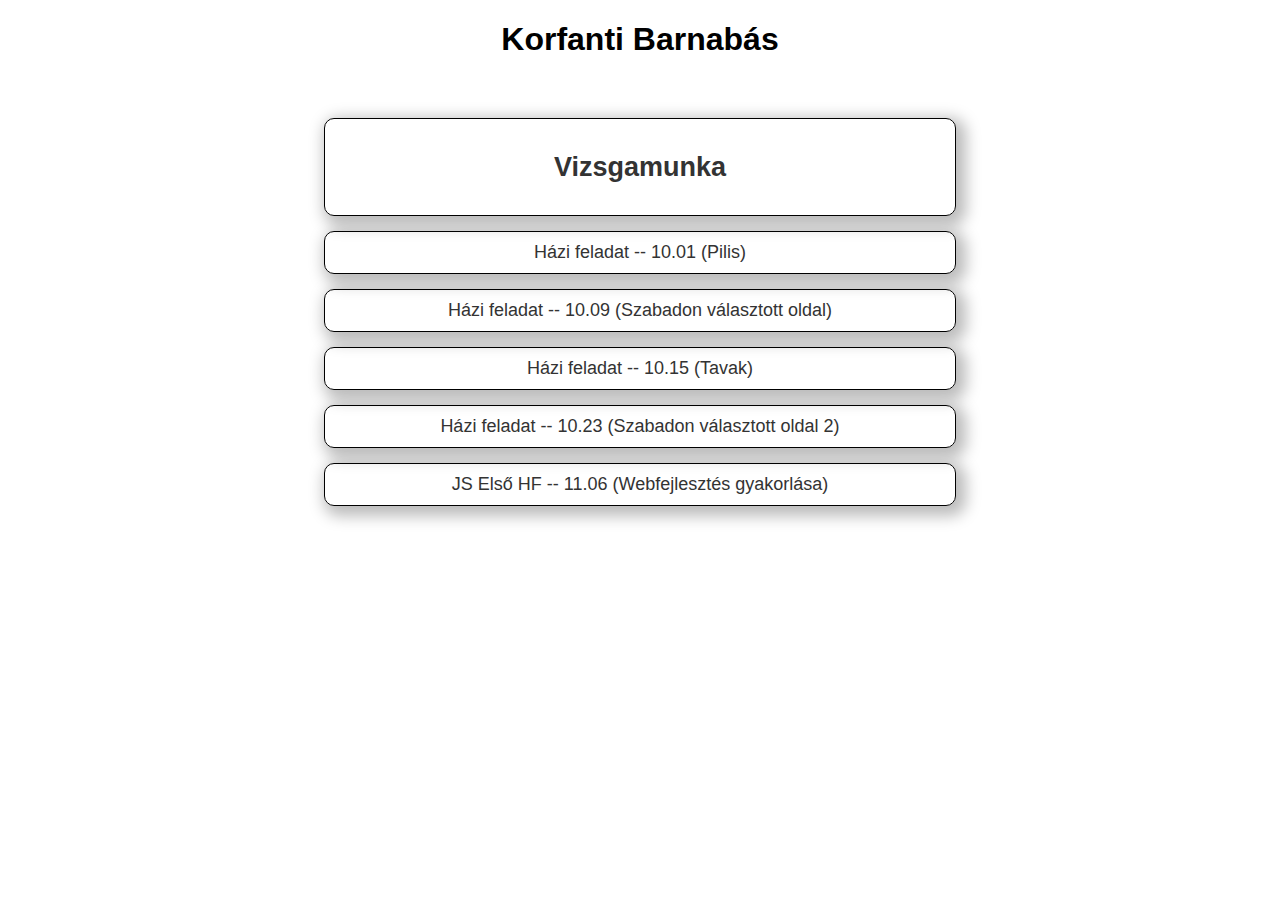
<file: index.html>
<!DOCTYPE html>
<html lang="hu">

<head>
  <meta charset="UTF-8">
  <meta name="viewport" content="width=device-width, initial-scale=1.0">
  <link rel="stylesheet" href="css/style.css">
  <title>Github</title>
</head>

<body>
  <h1>Korfanti Barnabás</h1>
  <div class="container">
    <a id="myBtn" href="https://kobiii12.github.io/Vizsgamunka/index.html">
      <h2>Vizsgamunka</h2>
    </a>
    <a href="https://kobiii12.github.io/hazifeladat-korfanti-barnabas-10-01/index.html">Házi feladat -- 10.01
      (Pilis)</a>
    <a href="https://kobiii12.github.io/hf-korfanti-barnabas-10-09/index.html">Házi feladat -- 10.09 (Szabadon
      választott oldal)</a>
    <a href="https://kobiii12.github.io/hf-korfanti-barnabas-10-15/index.html">Házi feladat -- 10.15 (Tavak)</a>
    <a href="https://kobiii12.github.io/hf-korfanti-barnabas-10.23/index.html">Házi feladat -- 10.23 (Szabadon
      választott oldal 2)</a>
    <a href="https://kobiii12.github.io/JS-hf-Korfanti-Barnabas-11.06/index.html"
      onclick="return confirmNavigation()">JS Első HF -- 11.06 (Webfejlesztés gyakorlása)</a>

    <script>
      function confirmNavigation() {
        if (!confirm("Biztosan készen állsz továbblépni?")) {
          return false;
        }
        if (!confirm("Egész biztosan?")) {
          return false;
        }
        if (!confirm("200%-ig biztos vagy benne?")) {
          return false;
        }
        alert("Jó, legyen ahogy szeretnéd...");
        return true;
      }
    </script>
  </div>

</body>


</html>
</file>
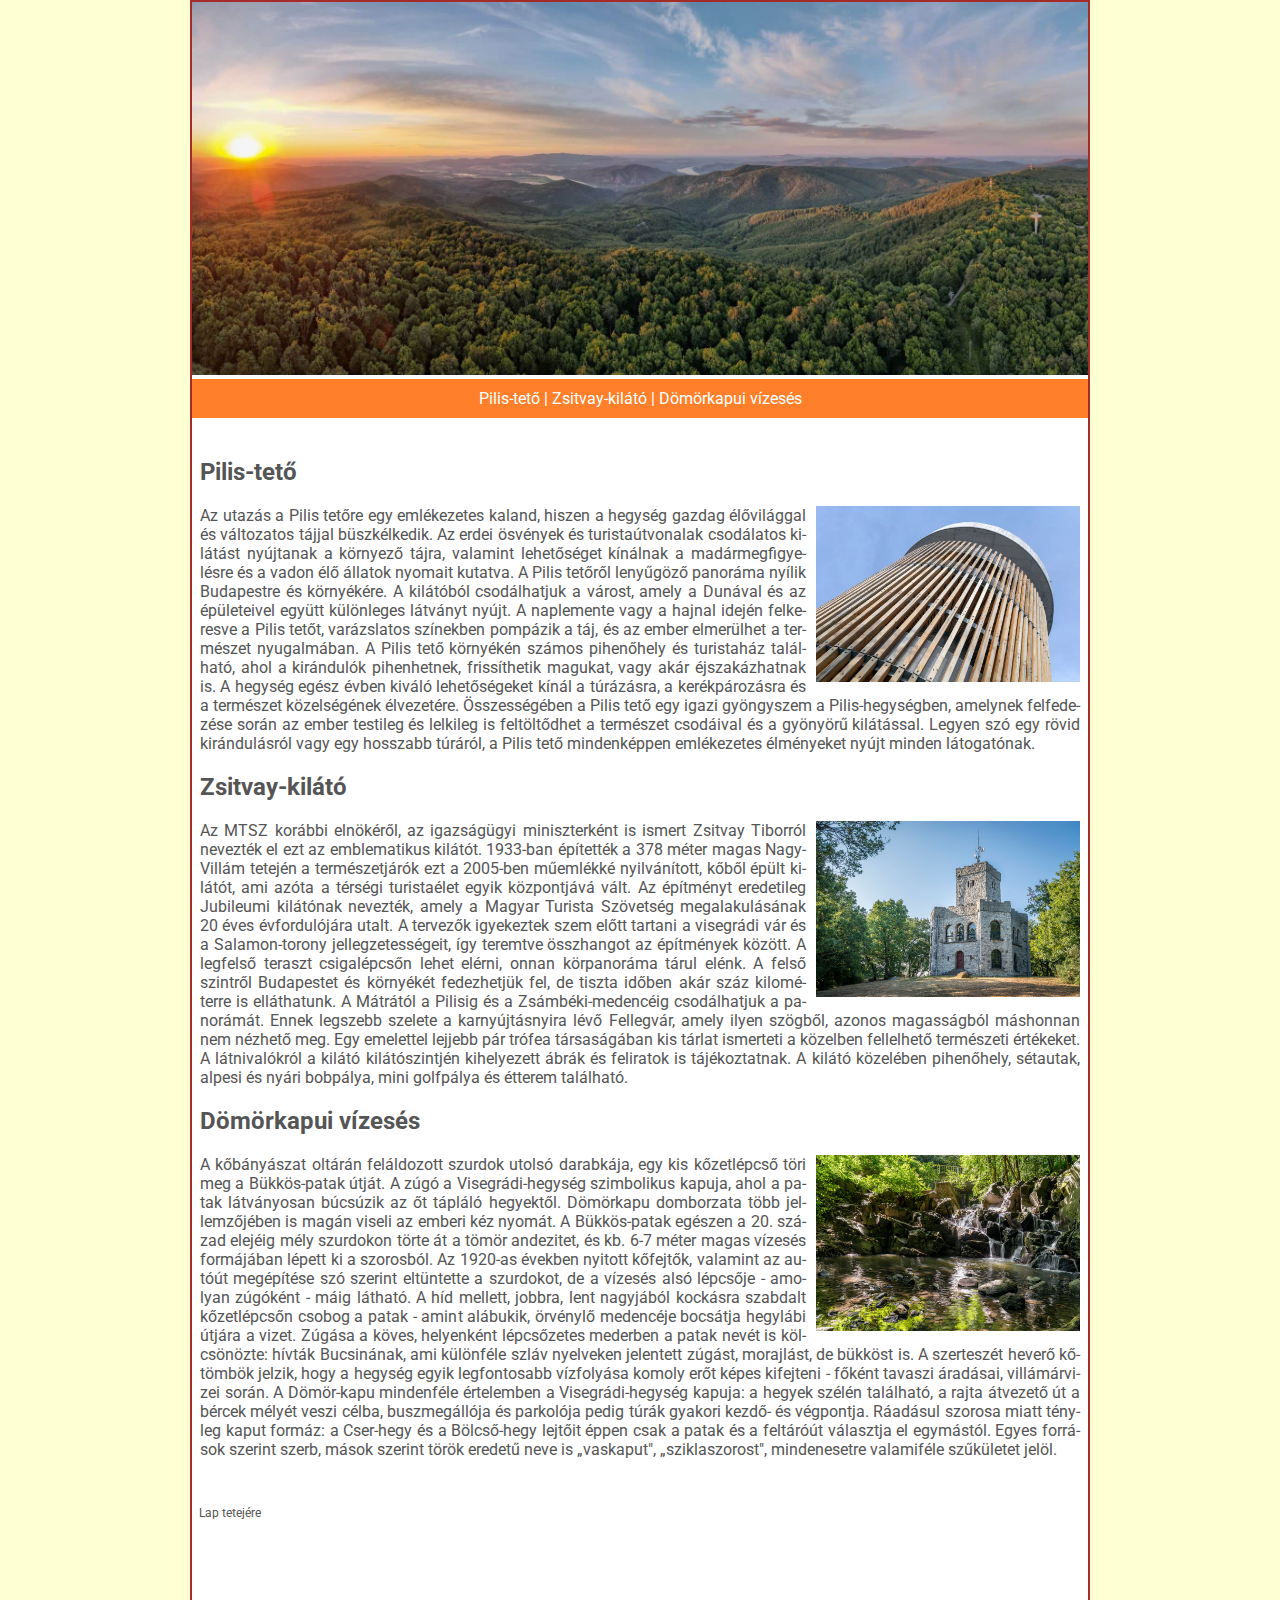
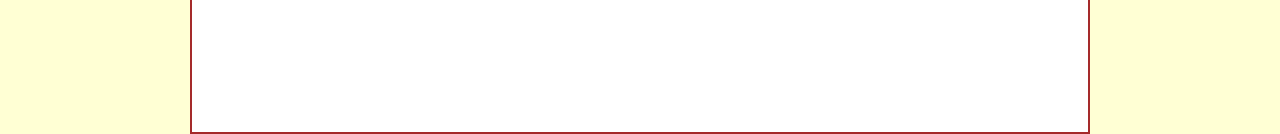
<file: hazifeladat-korfanti-barnabas-10-01/index.html>
<!DOCTYPE html>
<html lang="hu">

<head>
    <meta charset="UTF-8">
    <meta name="viewport" content="width=device-width, initial-scale=1.0">
    <link rel="stylesheet" href="css/style.css">
    <title>Pilis Turista Látványosságok</title>
</head>

<body>
<div id="top"></div>
    <div class="container">
        <header>
            <img src="image/pilis-tajkep.jpeg" alt="Pilis tájkép">
        </header>
        <nav>
            <a href="#latvanyossag1">Pilis-tető</a> |
            <a href="#latvanyossag2">Zsitvay-kilátó</a> |
            <a href="#latvanyossag3">Dömörkapui vízesés</a>
        </nav>
        <div id="content">
            <div id="latvanyossag1">
                <h2>Pilis-tető</h2>
                <img src="image/latvanyossag1.webp" alt="Pilis-tető képe">
                <div class="description">
                    <p>Az utazás a Pilis tetőre egy emlékezetes kaland, hiszen a hegység gazdag élővilággal és
                        változatos tájjal büszkélkedik. Az erdei ösvények és turistaútvonalak csodálatos kilátást
                        nyújtanak a környező tájra, valamint lehetőséget kínálnak a madármegfigyelésre és a vadon élő
                        állatok nyomait kutatva.
                        A Pilis tetőről lenyűgöző panoráma nyílik Budapestre és környékére. A kilátóból csodálhatjuk a
                        várost, amely a Dunával és az épületeivel együtt különleges látványt nyújt. A naplemente vagy a
                        hajnal idején felkeresve a Pilis tetőt, varázslatos színekben pompázik a táj, és az ember
                        elmerülhet a természet nyugalmában.
                        A Pilis tető környékén számos pihenőhely és turistaház található, ahol a kirándulók pihenhetnek,
                        frissíthetik magukat, vagy akár éjszakázhatnak is. A hegység egész évben kiváló lehetőségeket
                        kínál a túrázásra, a kerékpározásra és a természet közelségének élvezetére.
                        Összességében a Pilis tető egy igazi gyöngyszem a Pilis-hegységben, amelynek felfedezése során
                        az ember testileg és lelkileg is feltöltődhet a természet csodáival és a gyönyörű kilátással.
                        Legyen szó egy rövid kirándulásról vagy egy hosszabb túráról, a Pilis tető mindenképpen
                        emlékezetes élményeket nyújt minden látogatónak.</p>
                </div>
            </div>
            <div id="latvanyossag2">
                <h2>Zsitvay-kilátó</h2>
                <img src="image/latvanyossag2.jpg" alt="Zsitvay kilátó képe">
                <div class="description">
                    <p>Az MTSZ korábbi elnökéről, az igazságügyi miniszterként is ismert Zsitvay Tiborról nevezték el
                        ezt az emblematikus kilátót.
                        1933-ban építették a 378 méter magas Nagy-Villám tetején a természetjárók ezt a 2005-ben
                        műemlékké nyilvánított, kőből épült kilátót, ami azóta a térségi turistaélet egyik központjává
                        vált. Az építményt eredetileg Jubileumi kilátónak nevezték, amely a Magyar Turista Szövetség
                        megalakulásának 20 éves évfordulójára utalt. A tervezők igyekeztek szem előtt tartani a
                        visegrádi vár és a Salamon-torony jellegzetességeit, így teremtve összhangot az építmények
                        között. A legfelső teraszt csigalépcsőn lehet elérni, onnan körpanoráma tárul elénk.
                        A felső szintről Budapestet és környékét fedezhetjük fel, de tiszta időben akár száz kilométerre
                        is elláthatunk. A Mátrától a Pilisig és a Zsámbéki-medencéig csodálhatjuk a panorámát. Ennek
                        legszebb szelete a karnyújtásnyira lévő Fellegvár, amely ilyen szögből, azonos magasságból
                        máshonnan nem nézhető meg. Egy emelettel lejjebb pár trófea társaságában kis tárlat ismerteti a
                        közelben fellelhető természeti értékeket. A látnivalókról a kilátó kilátószintjén kihelyezett
                        ábrák és feliratok is tájékoztatnak.
                        A kilátó közelében pihenőhely, sétautak, alpesi és nyári bobpálya, mini golfpálya és étterem
                        található.</p>
                </div>
            </div>
            <div id="latvanyossag3">
                <h2>Dömörkapui vízesés</h2>
                <img src="image/latvanyossag3.jpg" alt="Dömörkapui vízesés képe">
                <div class="description">
                    <p>A kőbányászat oltárán feláldozott szurdok utolsó darabkája, egy kis kőzetlépcső töri meg a
                        Bükkös-patak útját. A zúgó a Visegrádi-hegység szimbolikus kapuja, ahol a patak látványosan
                        búcsúzik az őt tápláló hegyektől.
                        Dömörkapu domborzata több jellemzőjében is magán viseli az emberi kéz nyomát. A Bükkös-patak
                        egészen a 20. század elejéig mély szurdokon törte át a tömör andezitet, és kb. 6-7 méter magas
                        vízesés formájában lépett ki a szorosból. Az 1920-as években nyitott kőfejtők, valamint az
                        autóút megépítése szó szerint eltüntette a szurdokot, de a vízesés alsó lépcsője - amolyan
                        zúgóként - máig látható.
                        A híd mellett, jobbra, lent nagyjából kockásra szabdalt kőzetlépcsőn csobog a patak - amint
                        alábukik, örvénylő medencéje bocsátja hegylábi útjára a vizet. Zúgása a köves, helyenként
                        lépcsőzetes mederben a patak nevét is kölcsönözte: hívták Bucsinának, ami különféle szláv
                        nyelveken jelentett zúgást, morajlást, de bükköst is. A szerteszét heverő kőtömbök jelzik, hogy
                        a hegység egyik legfontosabb vízfolyása komoly erőt képes kifejteni - főként tavaszi áradásai,
                        villámárvizei során.
                        A Dömör-kapu mindenféle értelemben a Visegrádi-hegység kapuja: a hegyek szélén található, a
                        rajta átvezető út a bércek mélyét veszi célba, buszmegállója és parkolója pedig túrák gyakori
                        kezdő- és végpontja. Ráadásul szorosa miatt tényleg kaput formáz: a Cser-hegy és a Bölcső-hegy
                        lejtőit éppen csak a patak és a feltáróút választja el egymástól. Egyes források szerint szerb,
                        mások szerint török eredetű neve is „vaskaput", „sziklaszorost", mindenesetre valamiféle
                        szűkületet jelöl.</p>
                </div>
            </div>
        </div>
        <footer id="top-footer">
            <a href="#top">Lap tetejére</a>
        </footer>
        <footer>
            <iframe
                src="https://www.google.com/maps/embed?pb=!1m18!1m12!1m3!1d2674.174153127113!2d18.925881615830876!3d47.744206693298635!2m3!1f0!2f0!3f0!3m2!1i1024!2i768!4f13.1!3m3!1m2!1s0x476a93f892ff0bd5%3A0x201429cbebe1ed91!2sDobog%C3%B3k%C5%91!5e0!3m2!1shu!2shu!4v1565700652526!5m2!1shu!2shu"
                width="100%" height="200" frameborder="0" style="border:0;" allowfullscreen>
            </iframe>
        </footer>
    </div>
</body>

</html>
</file>
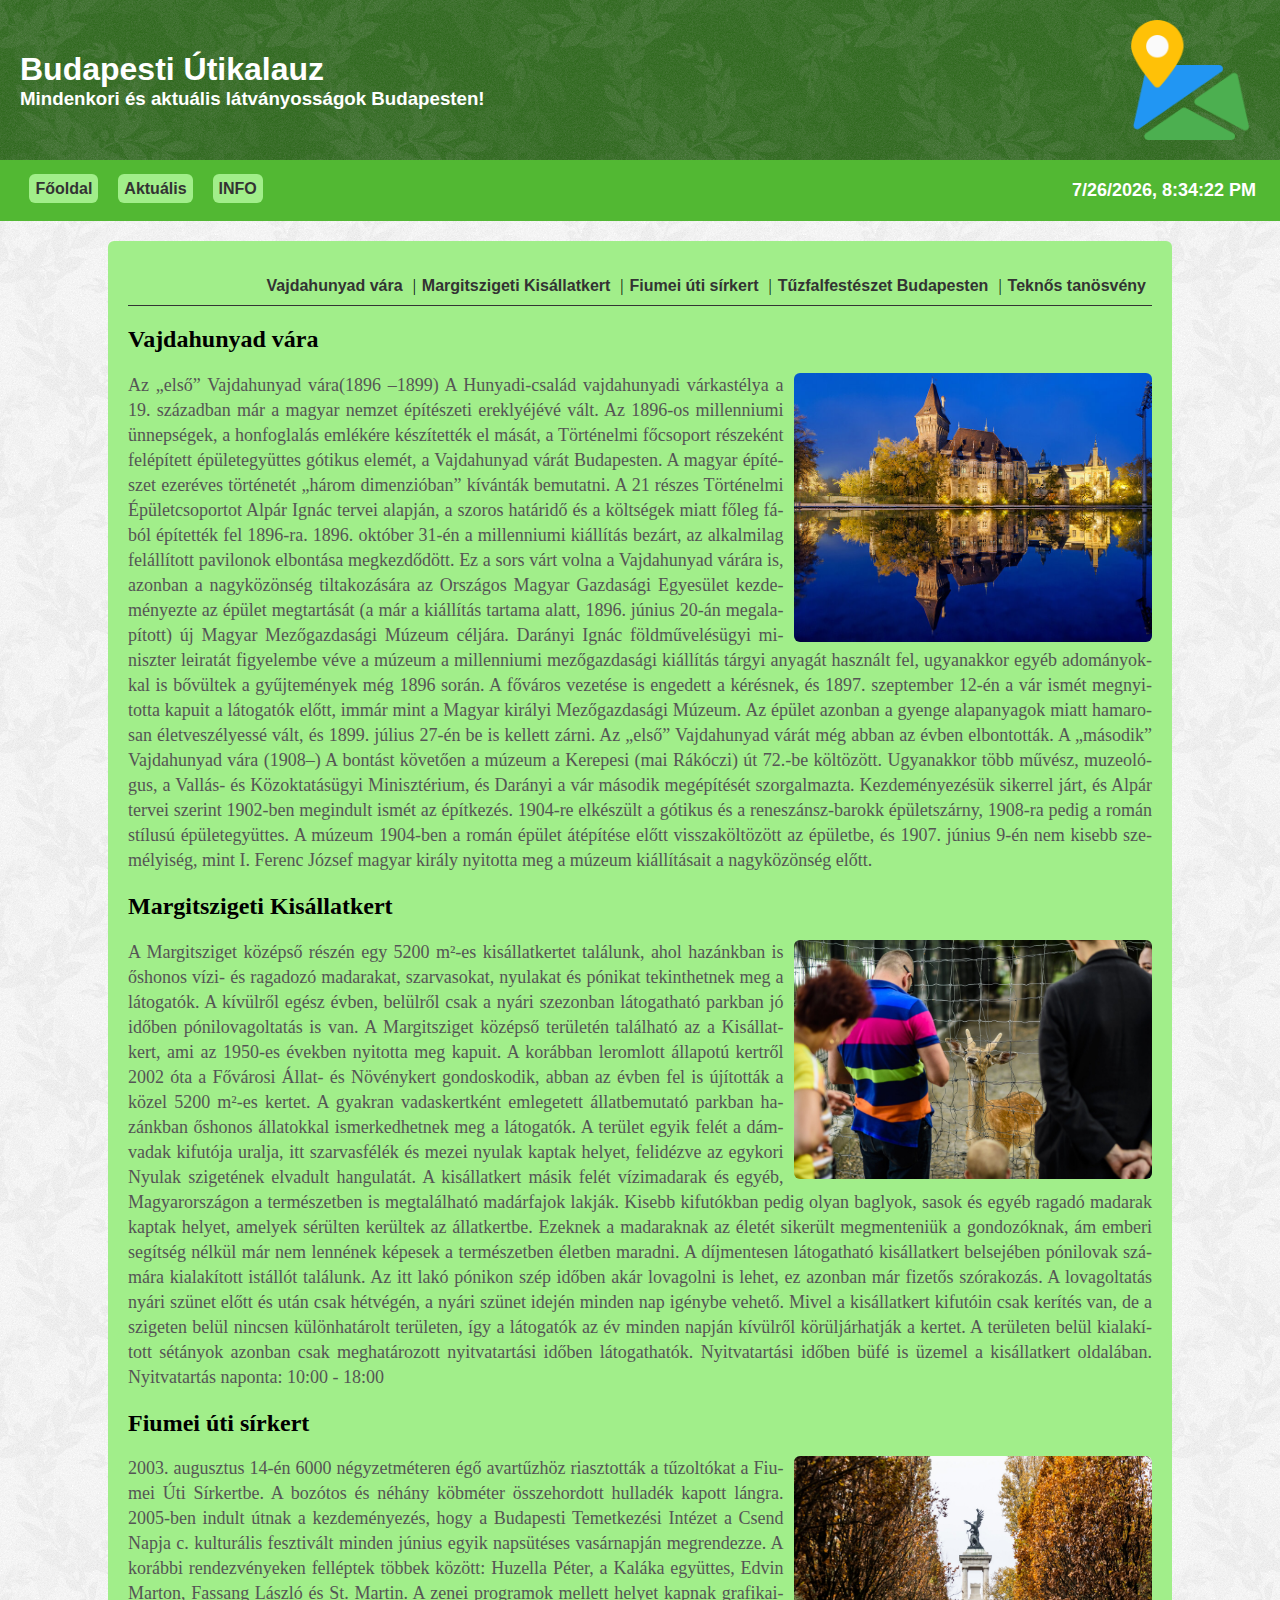
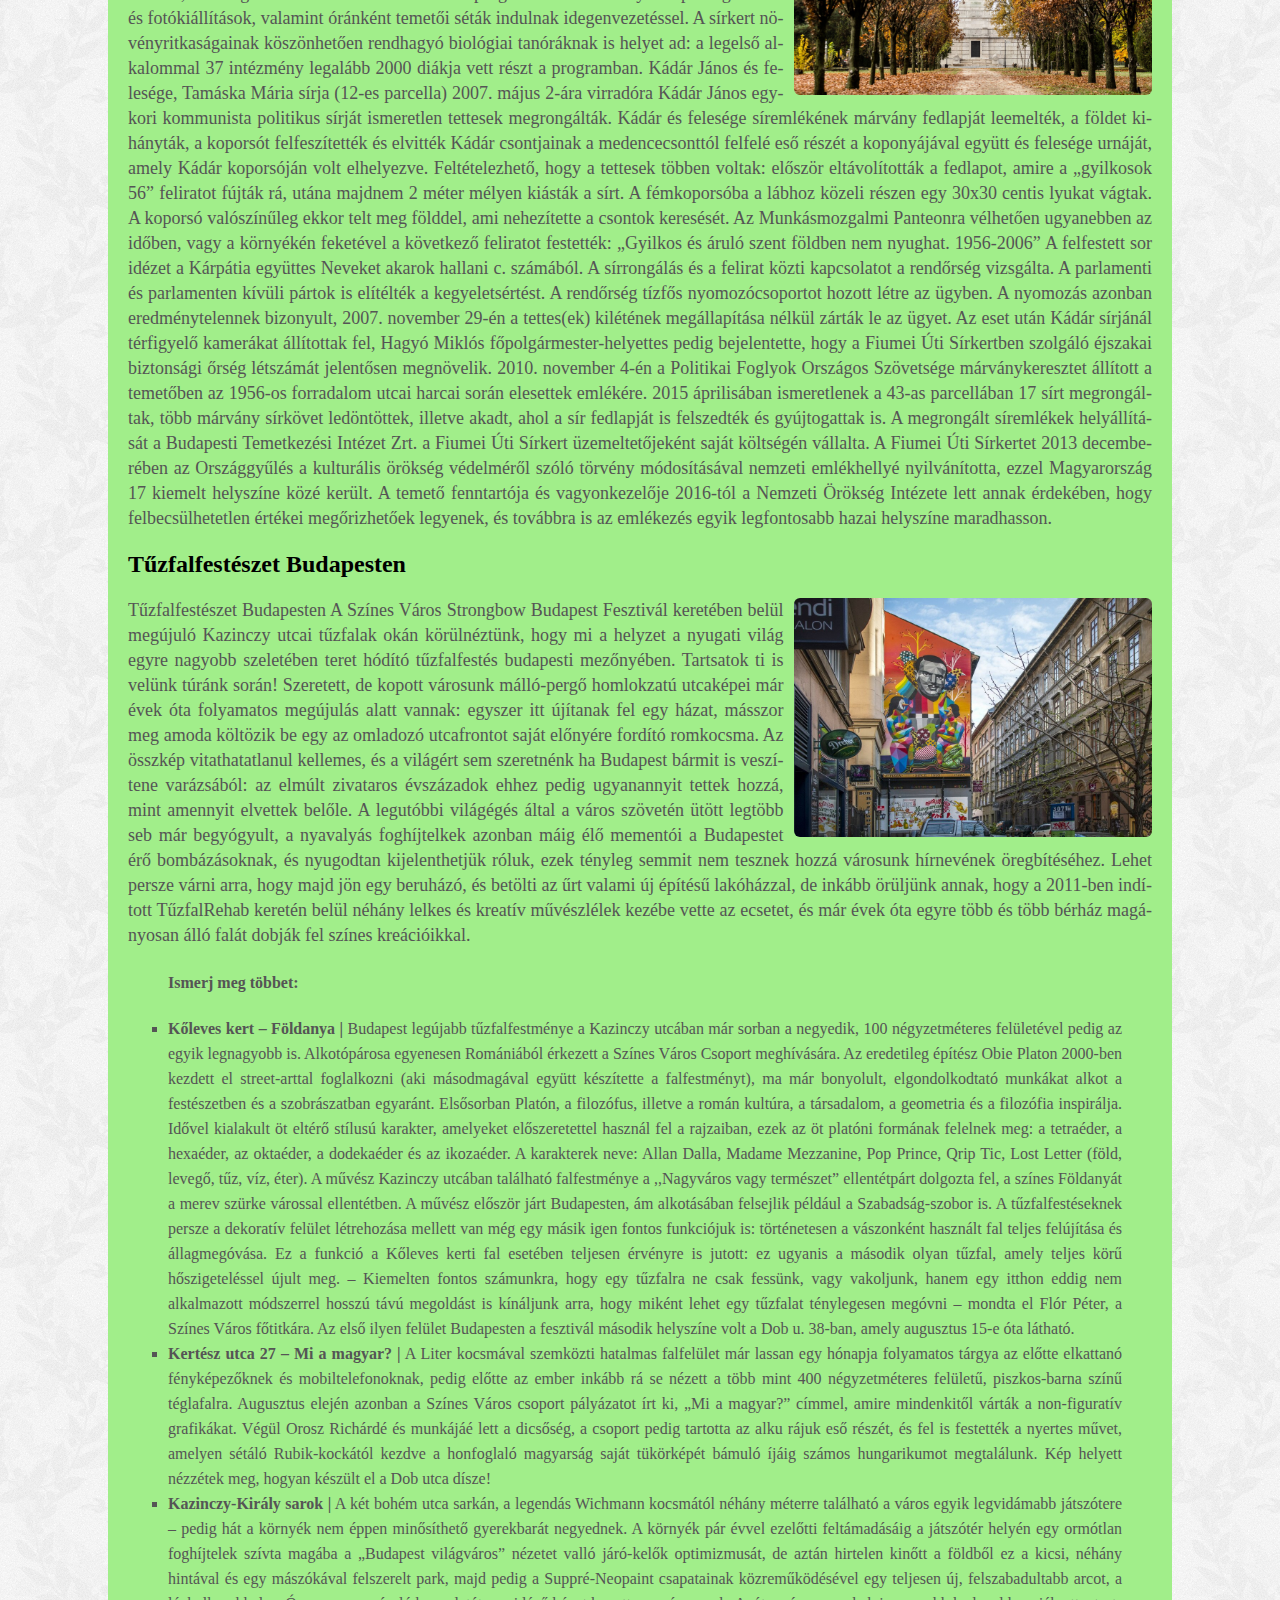
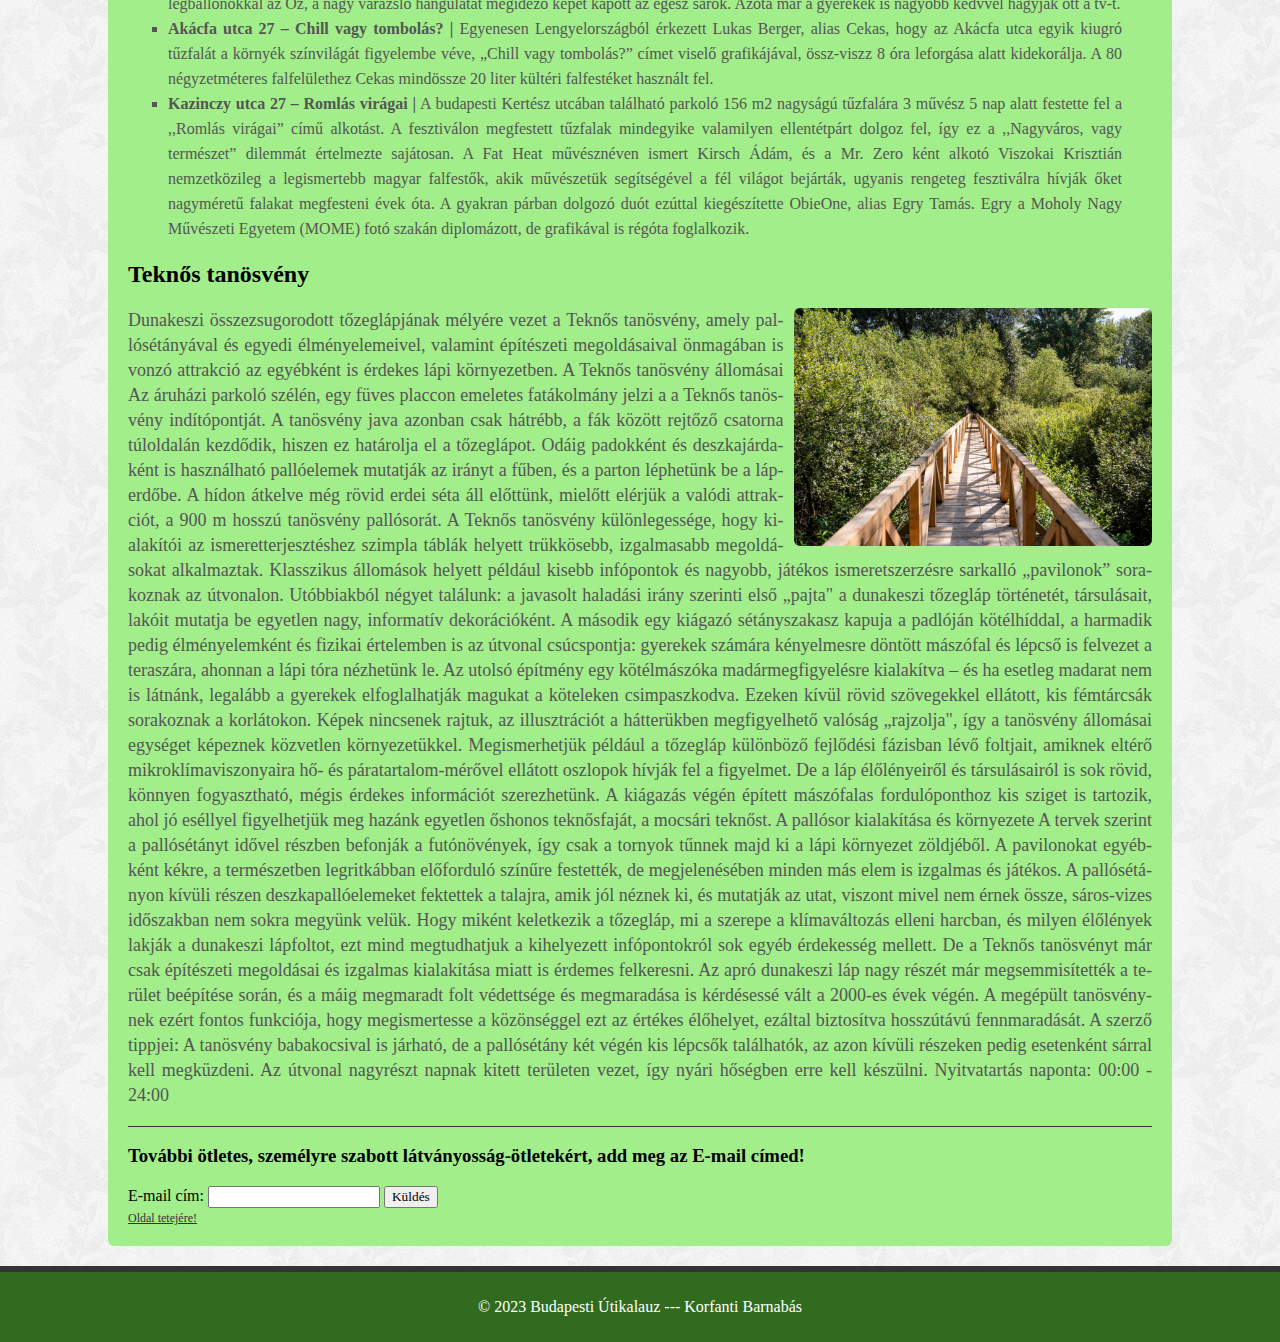
<file: hf-korfanti-barnabas-10-09/index.html>
<!DOCTYPE html>
<html lang="hu">
<head>
    <title>Budapesti Útikalauz</title>
    <link rel="stylesheet" href="css/style.css">
</head>
<body>
    <header>
        <div id="headerH">
        <h1>Budapesti Útikalauz</h1>
        <h3>Mindenkori és aktuális látványosságok Budapesten!</h3>
        </div>
        <img src="image/logo-fejlec.png" alt="Budapesti Útikalauz logója, egy térképen egy gombostű" width="auto"
            height="120px">
    </header>
    <nav>
        <ul>
            <li><a href="#">Főoldal</a></li>
            <li><a href="aloldalak/aktualis.html">Aktuális</a></li>
            <li><a href="aloldalak/info.html">INFO</a></li>
            <li id="datetime"></li>
            <script>
                function updateDateTime() {
                    var datetimeElement = document.getElementById("datetime");
                    var currentDate = new Date();
                    var dateTimeString = currentDate.toLocaleString();

                    datetimeElement.textContent = dateTimeString;
                }

                setInterval(updateDateTime, 1000);

                updateDateTime();
            </script>
        </ul>
    </nav>
    <main>
        <ul id="mainNav">
            <li><a href="#latvanyossag1">Vajdahunyad vára</a> | </li>
            <li><a href="#latvanyossag2">Margitszigeti Kisállatkert</a> | </li>
            <li><a href="#latvanyossag3">Fiumei úti sírkert</a> | </li>
            <li><a href="#latvanyossag4">Tűzfalfestészet Budapesten</a> | </li>
            <li><a href="#latvanyossag5">Teknős tanösvény</a></li>
        </ul>
        <div id="latvanyossag1">
            <h2>Vajdahunyad vára</h2>
            <img src="image/vajdahunyad.jpg" alt="Vajdahunyad vára képe">
            <div class="description">
                <p>Az „első” Vajdahunyad vára(1896 –1899)
                    A Hunyadi-család vajdahunyadi várkastélya a 19. században már a magyar nemzet építészeti ereklyéjévé
                    vált. Az 1896-os millenniumi ünnepségek, a honfoglalás emlékére készítették el mását, a
                    Történelmi főcsoport részeként felépített épületegyüttes gótikus elemét, a Vajdahunyad várát
                    Budapesten. A magyar építészet ezeréves történetét „három dimenzióban” kívánták bemutatni. A 21
                    részes Történelmi Épületcsoportot Alpár Ignác tervei alapján, a szoros határidő és a költségek miatt
                    főleg fából építették fel 1896-ra. 1896. október 31-én a millenniumi kiállítás bezárt, az alkalmilag
                    felállított pavilonok elbontása megkezdődött. Ez a sors várt volna a Vajdahunyad várára is, azonban
                    a nagyközönség tiltakozására az Országos Magyar Gazdasági Egyesület kezdeményezte az épület
                    megtartását (a már a kiállítás tartama alatt, 1896. június 20-án megalapított) új Magyar
                    Mezőgazdasági Múzeum céljára. Darányi Ignác földművelésügyi miniszter leiratát figyelembe véve a
                    múzeum a millenniumi mezőgazdasági kiállítás tárgyi anyagát használt fel, ugyanakkor egyéb
                    adományokkal is bővültek a gyűjtemények még 1896 során. A főváros vezetése is engedett a kérésnek,
                    és 1897. szeptember 12-én a vár ismét megnyitotta kapuit a látogatók előtt, immár mint a Magyar
                    királyi Mezőgazdasági Múzeum. Az épület azonban a gyenge alapanyagok miatt hamarosan életveszélyessé
                    vált, és 1899. július 27-én be is kellett zárni. Az „első” Vajdahunyad várát még abban az évben
                    elbontották.
                    A „második” Vajdahunyad vára (1908–)
                    A bontást követően a múzeum a Kerepesi (mai Rákóczi) út 72.-be költözött. Ugyanakkor több művész,
                    muzeológus, a Vallás- és Közoktatásügyi Minisztérium, és Darányi a vár második megépítését
                    szorgalmazta. Kezdeményezésük sikerrel járt, és Alpár tervei szerint 1902-ben megindult ismét az
                    építkezés. 1904-re elkészült a gótikus és a reneszánsz-barokk épületszárny, 1908-ra pedig a román
                    stílusú épületegyüttes. A múzeum 1904-ben a román épület átépítése előtt visszaköltözött az
                    épületbe, és 1907. június 9-én nem kisebb személyiség, mint I. Ferenc József magyar király nyitotta
                    meg a múzeum kiállításait a nagyközönség előtt.</p>
            </div>
        </div>
        <div id="latvanyossag2">
            <h2>Margitszigeti Kisállatkert</h2>
            <img src="image/mkisallatkert.jpg" alt="Margitszigeti Kisállatkert képe">
            <div class="description">
                <p>A Margitsziget középső részén egy 5200 m²-es kisállatkertet találunk, ahol hazánkban is őshonos vízi-
                    és ragadozó madarakat, szarvasokat, nyulakat és pónikat tekinthetnek meg a látogatók. A kívülről
                    egész évben, belülről csak a nyári szezonban látogatható parkban jó időben pónilovagoltatás is van.
                    A Margitsziget középső területén található az a Kisállatkert, ami az 1950-es években nyitotta meg
                    kapuit. A korábban leromlott állapotú kertről 2002 óta a Fővárosi Állat- és Növénykert gondoskodik,
                    abban az évben fel is újították a közel 5200 m²-es kertet.
                    A gyakran vadaskertként emlegetett állatbemutató parkban hazánkban őshonos állatokkal ismerkedhetnek
                    meg a látogatók. A terület egyik felét a dámvadak kifutója uralja, itt szarvasfélék és mezei nyulak
                    kaptak helyet, felidézve az egykori Nyulak szigetének elvadult hangulatát.
                    A kisállatkert másik felét vízimadarak és egyéb, Magyarországon a természetben is megtalálható
                    madárfajok lakják. Kisebb kifutókban pedig olyan baglyok, sasok és egyéb ragadó madarak kaptak
                    helyet, amelyek sérülten kerültek az állatkertbe. Ezeknek a madaraknak az életét sikerült
                    megmenteniük a gondozóknak, ám emberi segítség nélkül már nem lennének képesek a természetben
                    életben maradni.
                    A díjmentesen látogatható kisállatkert belsejében pónilovak számára kialakított istállót találunk.
                    Az itt lakó pónikon szép időben akár lovagolni is lehet, ez azonban már fizetős szórakozás. A
                    lovagoltatás nyári szünet előtt és után csak hétvégén, a nyári szünet idején minden nap igénybe
                    vehető.
                    Mivel a kisállatkert kifutóin csak kerítés van, de a szigeten belül nincsen különhatárolt területen,
                    így a látogatók az év minden napján kívülről körüljárhatják a kertet. A területen belül kialakított
                    sétányok azonban csak meghatározott nyitvatartási időben látogathatók. Nyitvatartási időben büfé is
                    üzemel a kisállatkert oldalában.
                    Nyitvatartás
                    naponta: 10:00 - 18:00</p>
            </div>
        </div>
        <div id="latvanyossag3">
            <h2>Fiumei úti sírkert</h2>
            <img src="image/fiumeisirkert.jpg" alt="Fiumei úti sírkert képe">
            <div class="description">
                <p>2003. augusztus 14-én 6000 négyzetméteren égő avartűzhöz riasztották a tűzoltókat a Fiumei Úti
                    Sírkertbe. A bozótos és néhány köbméter összehordott hulladék kapott lángra.
                    2005-ben indult útnak a kezdeményezés, hogy a Budapesti Temetkezési Intézet a Csend Napja c.
                    kulturális fesztivált minden június egyik napsütéses vasárnapján megrendezze. A korábbi
                    rendezvényeken felléptek többek között: Huzella Péter, a Kaláka együttes, Edvin Marton, Fassang
                    László és St. Martin. A zenei programok mellett helyet kapnak grafikai- és fotókiállítások, valamint
                    óránként temetői séták indulnak idegenvezetéssel.
                    A sírkert növényritkaságainak köszönhetően rendhagyó biológiai tanóráknak is helyet ad: a legelső
                    alkalommal 37 intézmény legalább 2000 diákja vett részt a programban.
                    Kádár János és felesége, Tamáska Mária sírja (12-es parcella)
                    2007. május 2-ára virradóra Kádár János egykori kommunista politikus sírját ismeretlen tettesek
                    megrongálták. Kádár és felesége síremlékének márvány fedlapját leemelték, a földet kihányták, a
                    koporsót felfeszítették és elvitték Kádár csontjainak a medencecsonttól felfelé eső részét a
                    koponyájával együtt és felesége urnáját, amely Kádár koporsóján volt elhelyezve. Feltételezhető,
                    hogy a tettesek többen voltak: először eltávolították a fedlapot, amire a „gyilkosok 56” feliratot
                    fújták rá, utána majdnem 2 méter mélyen kiásták a sírt. A fémkoporsóba a lábhoz közeli részen egy
                    30x30 centis lyukat vágtak. A koporsó valószínűleg ekkor telt meg földdel, ami nehezítette a csontok
                    keresését. Az Munkásmozgalmi Panteonra vélhetően ugyanebben az időben, vagy a környékén feketével a
                    következő feliratot festették: „Gyilkos és áruló szent földben nem nyughat. 1956-2006” A felfestett
                    sor idézet a Kárpátia együttes Neveket akarok hallani c. számából. A sírrongálás és a felirat közti
                    kapcsolatot a rendőrség vizsgálta. A parlamenti és parlamenten kívüli pártok is elítélték a
                    kegyeletsértést. A rendőrség tízfős nyomozócsoportot hozott létre az ügyben. A
                    nyomozás azonban eredménytelennek bizonyult, 2007. november 29-én a tettes(ek) kilétének
                    megállapítása nélkül zárták le az ügyet. Az eset után Kádár sírjánál térfigyelő kamerákat
                    állítottak fel, Hagyó Miklós főpolgármester-helyettes pedig bejelentette, hogy a Fiumei Úti
                    Sírkertben szolgáló éjszakai biztonsági őrség létszámát jelentősen megnövelik.
                    2010. november 4-én a Politikai Foglyok Országos Szövetsége márványkeresztet állított a temetőben az
                    1956-os forradalom utcai harcai során elesettek emlékére.
                    2015 áprilisában ismeretlenek a 43-as parcellában 17 sírt megrongáltak, több márvány sírkövet
                    ledöntöttek, illetve akadt, ahol a sír fedlapját is felszedték és gyújtogattak is. A megrongált
                    síremlékek helyállítását a Budapesti Temetkezési Intézet Zrt. a Fiumei Úti Sírkert üzemeltetőjeként
                    saját költségén vállalta.
                    A Fiumei Úti Sírkertet 2013 decemberében az Országgyűlés a kulturális örökség védelméről szóló
                    törvény módosításával nemzeti emlékhellyé nyilvánította, ezzel Magyarország 17 kiemelt helyszíne
                    közé került. A temető fenntartója és vagyonkezelője 2016-tól a Nemzeti Örökség Intézete lett annak
                    érdekében, hogy felbecsülhetetlen értékei megőrizhetőek legyenek, és továbbra is az emlékezés
                    egyik legfontosabb hazai helyszíne maradhasson.</p>
            </div>
        </div>
        <div id="latvanyossag4">
            <h2>Tűzfalfestészet Budapesten</h2>
            <img src="image/tuzfalfestmeny.jpg" alt="Tűzfalfestészet Budapesten, egy kép a sok közül">
            <div class="description">
                <p>Tűzfalfestészet Budapesten
                    A Színes Város Strongbow Budapest Fesztivál keretében belül megújuló Kazinczy utcai tűzfalak okán
                    körülnéztünk, hogy mi a helyzet a nyugati világ egyre nagyobb szeletében teret hódító tűzfalfestés
                    budapesti mezőnyében. Tartsatok ti is velünk túránk során!
                    Szeretett, de kopott városunk málló-pergő homlokzatú utcaképei már évek óta folyamatos megújulás
                    alatt vannak: egyszer itt újítanak fel egy házat, másszor meg amoda költözik be egy az omladozó
                    utcafrontot saját előnyére fordító romkocsma. Az összkép vitathatatlanul kellemes, és a világért sem
                    szeretnénk ha Budapest bármit is veszítene varázsából: az elmúlt zivataros évszázadok ehhez pedig
                    ugyanannyit tettek hozzá, mint amennyit elvettek belőle. A legutóbbi világégés által a város
                    szövetén ütött legtöbb seb már begyógyult, a nyavalyás foghíjtelkek azonban máig élő mementói a
                    Budapestet érő bombázásoknak, és nyugodtan kijelenthetjük róluk, ezek tényleg semmit nem tesznek
                    hozzá városunk hírnevének öregbítéséhez. Lehet persze várni arra, hogy majd jön egy beruházó, és
                    betölti az űrt valami új építésű lakóházzal, de inkább örüljünk annak, hogy a 2011-ben indított
                    TűzfalRehab keretén belül néhány lelkes és kreatív művészlélek kezébe vette az ecsetet, és már évek
                    óta egyre több és több bérház magányosan álló falát dobják fel színes kreációikkal.</p>
                <ul type="square">
                    <h4>Ismerj meg többet:</h4>
                    <li><strong>Kőleves kert – Földanya |</strong>
                        Budapest legújabb tűzfalfestménye a Kazinczy utcában már sorban a negyedik, 100 négyzetméteres
                        felületével pedig az egyik legnagyobb is. Alkotópárosa egyenesen Romániából érkezett a Színes
                        Város Csoport meghívására. Az eredetileg építész Obie Platon 2000-ben kezdett el street-arttal
                        foglalkozni (aki másodmagával együtt készítette a falfestményt), ma már bonyolult,
                        elgondolkodtató munkákat alkot a festészetben és a szobrászatban egyaránt. Elsősorban Platón, a
                        filozófus, illetve a román kultúra, a társadalom, a geometria és a filozófia inspirálja. Idővel
                        kialakult öt eltérő stílusú karakter, amelyeket előszeretettel használ fel a rajzaiban, ezek az
                        öt platóni formának felelnek meg: a tetraéder, a hexaéder, az oktaéder, a dodekaéder és az
                        ikozaéder. A karakterek neve: Allan Dalla, Madame Mezzanine, Pop Prince, Qrip Tic, Lost Letter
                        (föld, levegő, tűz, víz, éter).
                        A művész Kazinczy utcában található falfestménye a ,,Nagyváros vagy természet” ellentétpárt
                        dolgozta fel, a színes Földanyát a merev szürke várossal ellentétben. A művész először járt
                        Budapesten, ám alkotásában felsejlik például a Szabadság-szobor is.
                        A tűzfalfestéseknek persze a dekoratív felület létrehozása mellett van még egy másik igen fontos
                        funkciójuk is: történetesen a vászonként használt fal teljes felújítása és állagmegóvása. Ez a
                        funkció a Kőleves kerti fal esetében teljesen érvényre is jutott: ez ugyanis a második olyan
                        tűzfal, amely teljes körű hőszigeteléssel újult meg. – Kiemelten fontos számunkra, hogy egy
                        tűzfalra ne csak fessünk, vagy vakoljunk, hanem egy itthon eddig nem alkalmazott módszerrel
                        hosszú távú megoldást is kínáljunk arra, hogy miként lehet egy tűzfalat ténylegesen megóvni –
                        mondta el Flór Péter, a Színes Város főtitkára. Az első ilyen felület Budapesten a fesztivál
                        második helyszíne volt a Dob u. 38-ban, amely augusztus 15-e óta látható.</li>
                    <li><strong>Kertész utca 27 – Mi a magyar? |</strong>
                        A Liter kocsmával szemközti hatalmas falfelület már lassan egy hónapja folyamatos tárgya az
                        előtte elkattanó fényképezőknek és mobiltelefonoknak, pedig előtte az ember inkább rá se nézett
                        a több mint 400 négyzetméteres felületű, piszkos-barna színű téglafalra. Augusztus elején
                        azonban a Színes Város csoport pályázatot írt ki, „Mi a magyar?” címmel, amire mindenkitől
                        várták a non-figuratív grafikákat. Végül Orosz Richárdé és munkájáé lett a dicsőség, a csoport
                        pedig tartotta az alku rájuk eső részét, és fel is festették a nyertes művet, amelyen sétáló
                        Rubik-kockától kezdve a honfoglaló magyarság saját tükörképét bámuló íjáig számos hungarikumot
                        megtalálunk. Kép helyett nézzétek meg, hogyan készült el a Dob utca dísze!</li>
                    <li><strong>Kazinczy-Király sarok |</strong>
                        A két bohém utca sarkán, a legendás Wichmann kocsmától néhány méterre található a város egyik
                        legvidámabb játszótere – pedig hát a környék nem éppen minősíthető gyerekbarát negyednek. A
                        környék pár évvel ezelőtti feltámadásáig a játszótér helyén egy ormótlan foghíjtelek szívta
                        magába a „Budapest világváros” nézetet valló járó-kelők optimizmusát, de aztán hirtelen kinőtt a
                        földből ez a kicsi, néhány hintával és egy mászókával felszerelt park, majd pedig a
                        Suppré-Neopaint csapatainak közreműködésével egy teljesen új, felszabadultabb arcot, a
                        légballonokkal az Óz, a nagy varázsló hangulatát megidéző képet kapott az egész sarok. Azóta már
                        a gyerekek is nagyobb kedvvel hagyják ott a tv-t.</li>
                    <li><strong>Akácfa utca 27 – Chill vagy tombolás? |</strong>
                        Egyenesen Lengyelországból érkezett Lukas Berger, alias Cekas, hogy az Akácfa utca egyik kiugró
                        tűzfalát a környék színvilágát figyelembe véve, „Chill vagy tombolás?” címet viselő
                        grafikájával, össz-viszz 8 óra leforgása alatt kidekorálja. A 80 négyzetméteres falfelülethez
                        Cekas mindössze 20 liter kültéri falfestéket használt fel.</li>
                    <li><strong>Kazinczy utca 27 – Romlás virágai |</strong>
                        A budapesti Kertész utcában található parkoló 156 m2 nagyságú tűzfalára 3 művész 5 nap alatt
                        festette fel a ,,Romlás virágai” című alkotást. A fesztiválon megfestett tűzfalak mindegyike
                        valamilyen ellentétpárt dolgoz fel, így ez a ,,Nagyváros, vagy természet” dilemmát értelmezte
                        sajátosan. A Fat Heat művésznéven ismert Kirsch Ádám, és a Mr. Zero ként alkotó Viszokai
                        Krisztián nemzetközileg a legismertebb magyar falfestők, akik művészetük segítségével a fél
                        világot bejárták, ugyanis rengeteg fesztiválra hívják őket nagyméretű falakat megfesteni évek
                        óta. A gyakran párban dolgozó duót ezúttal kiegészítette ObieOne, alias Egry Tamás. Egry a
                        Moholy Nagy Művészeti Egyetem (MOME) fotó szakán diplomázott, de grafikával is régóta
                        foglalkozik.</li>
                </ul>
            </div>
        </div>
        <div id="latvanyossag5">
            <h2>Teknős tanösvény</h2>
            <img src="image/teknososveny.jpg" alt="Teknős tanösvény képe">
            <div class="description" id="descriptionUtso">
                <p>Dunakeszi összezsugorodott tőzeglápjának mélyére vezet a Teknős tanösvény, amely pallósétányával és
                    egyedi élményelemeivel, valamint építészeti megoldásaival önmagában is vonzó attrakció az egyébként
                    is érdekes lápi környezetben.
                    A Teknős tanösvény állomásai
                    Az áruházi parkoló szélén, egy füves placcon emeletes fatákolmány jelzi a a Teknős tanösvény
                    indítópontját. A tanösvény java azonban csak hátrébb, a fák között rejtőző csatorna túloldalán
                    kezdődik, hiszen ez határolja el a tőzeglápot. Odáig padokként és deszkajárdaként is használható
                    pallóelemek mutatják az irányt a fűben, és a parton léphetünk be a láperdőbe.
                    A hídon átkelve még rövid erdei séta áll előttünk, mielőtt elérjük a valódi attrakciót, a 900 m
                    hosszú tanösvény pallósorát. A Teknős tanösvény különlegessége, hogy kialakítói az
                    ismeretterjesztéshez szimpla táblák helyett trükkösebb, izgalmasabb megoldásokat alkalmaztak.
                    Klasszikus állomások helyett például kisebb infópontok és nagyobb, játékos ismeretszerzésre sarkalló
                    „pavilonok” sorakoznak az útvonalon. Utóbbiakból négyet találunk: a javasolt haladási irány szerinti
                    első „pajta" a dunakeszi tőzegláp történetét, társulásait, lakóit mutatja be egyetlen nagy,
                    informatív dekorációként. A második egy kiágazó sétányszakasz kapuja a padlóján kötélhíddal, a
                    harmadik pedig élményelemként és fizikai értelemben is az útvonal csúcspontja: gyerekek számára
                    kényelmesre döntött mászófal és lépcső is felvezet a teraszára, ahonnan a lápi tóra nézhetünk le. Az
                    utolsó építmény egy kötélmászóka madármegfigyelésre kialakítva – és ha esetleg madarat nem is
                    látnánk, legalább a gyerekek elfoglalhatják magukat a köteleken csimpaszkodva.
                    Ezeken kívül rövid szövegekkel ellátott, kis fémtárcsák sorakoznak a korlátokon. Képek nincsenek
                    rajtuk, az illusztrációt a hátterükben megfigyelhető valóság „rajzolja", így a tanösvény állomásai
                    egységet képeznek közvetlen környezetükkel. Megismerhetjük például a tőzegláp különböző fejlődési
                    fázisban lévő foltjait, amiknek eltérő mikroklímaviszonyaira hő- és páratartalom-mérővel ellátott
                    oszlopok hívják fel a figyelmet. De a láp élőlényeiről és társulásairól is sok rövid, könnyen
                    fogyasztható, mégis érdekes információt szerezhetünk. A kiágazás végén épített mászófalas
                    fordulóponthoz kis sziget is tartozik, ahol jó eséllyel figyelhetjük meg hazánk egyetlen őshonos
                    teknősfaját, a mocsári teknőst.
                    A pallósor kialakítása és környezete
                    A tervek szerint a pallósétányt idővel részben befonják a futónövények, így csak a tornyok tűnnek
                    majd ki a lápi környezet zöldjéből. A pavilonokat egyébként kékre, a természetben legritkábban
                    előforduló színűre festették, de megjelenésében minden más elem is izgalmas és játékos. A
                    pallósétányon kívüli részen deszkapallóelemeket fektettek a talajra, amik jól néznek ki, és mutatják
                    az utat, viszont mivel nem érnek össze, sáros-vizes időszakban nem sokra megyünk velük.
                    Hogy miként keletkezik a tőzegláp, mi a szerepe a klímaváltozás elleni harcban, és milyen élőlények
                    lakják a dunakeszi lápfoltot, ezt mind megtudhatjuk a kihelyezett infópontokról sok egyéb érdekesség
                    mellett. De a Teknős tanösvényt már csak építészeti megoldásai és izgalmas kialakítása miatt is
                    érdemes felkeresni.
                    Az apró dunakeszi láp nagy részét már megsemmisítették a terület beépítése során, és a máig
                    megmaradt folt védettsége és megmaradása is kérdésessé vált a 2000-es évek végén. A megépült
                    tanösvénynek ezért fontos funkciója, hogy megismertesse a közönséggel ezt az értékes élőhelyet,
                    ezáltal biztosítva hosszútávú fennmaradását.
                    A szerző tippjei:
                    A tanösvény babakocsival is járható, de a pallósétány két végén kis lépcsők találhatók, az azon
                    kívüli részeken pedig esetenként sárral kell megküzdeni.
                    Az útvonal nagyrészt napnak kitett területen vezet, így nyári hőségben erre kell készülni.
                    Nyitvatartás
                    naponta: 00:00 - 24:00</p>
            </div>
        </div>
        <div>
        <h3>További ötletes, személyre szabott látványosság-ötletekért, add meg az E-mail címed!</h3>
        <form action="">
            <label for="email">E-mail cím:</label>
            <input type="email" name="eMail" id="email" required>
            <input type="submit" value="Küldés">
        </form>
        </div>
        <a href="#top" style="color: #333; font-size: 12px; text-align: center;">Oldal tetejére!</a>
    </main>
    <footer>
        <p>&copy; 2023 Budapesti Útikalauz --- Korfanti Barnabás</p>
    </footer>
</body>
</html>
</file>
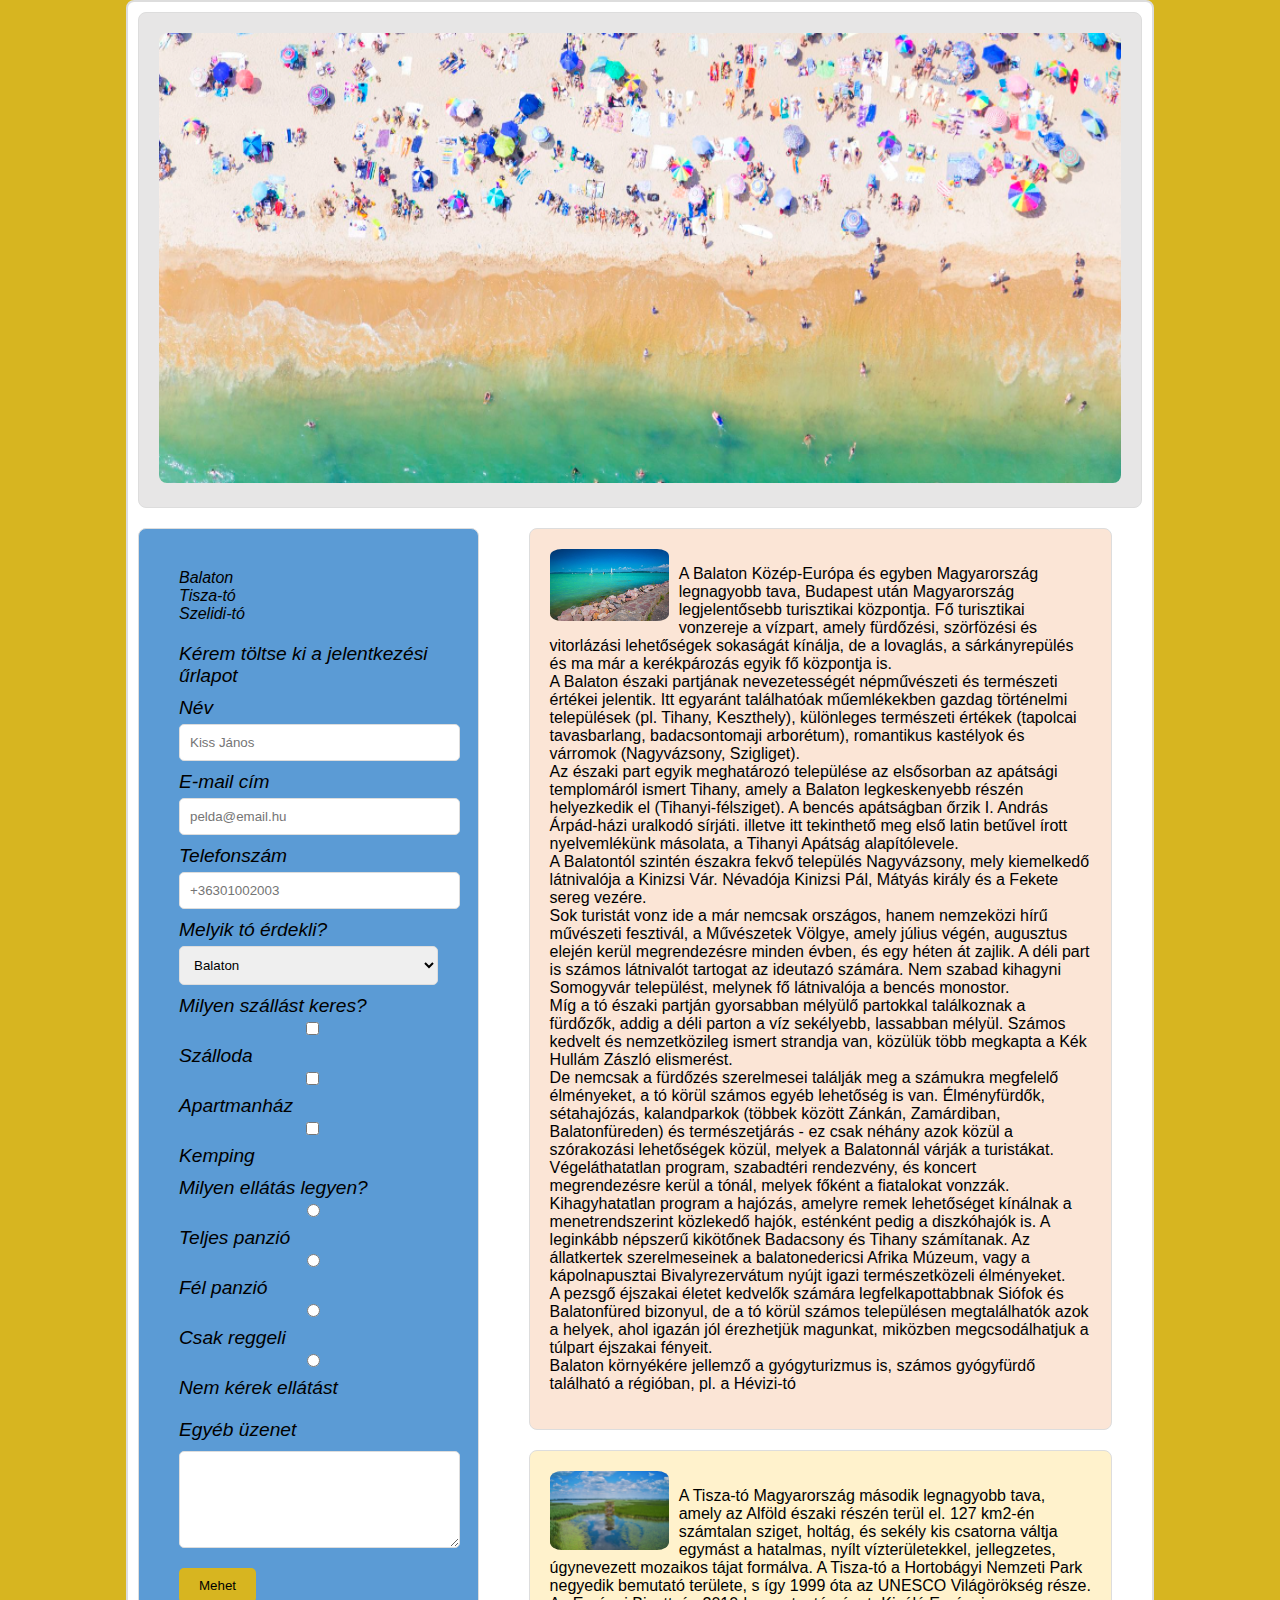
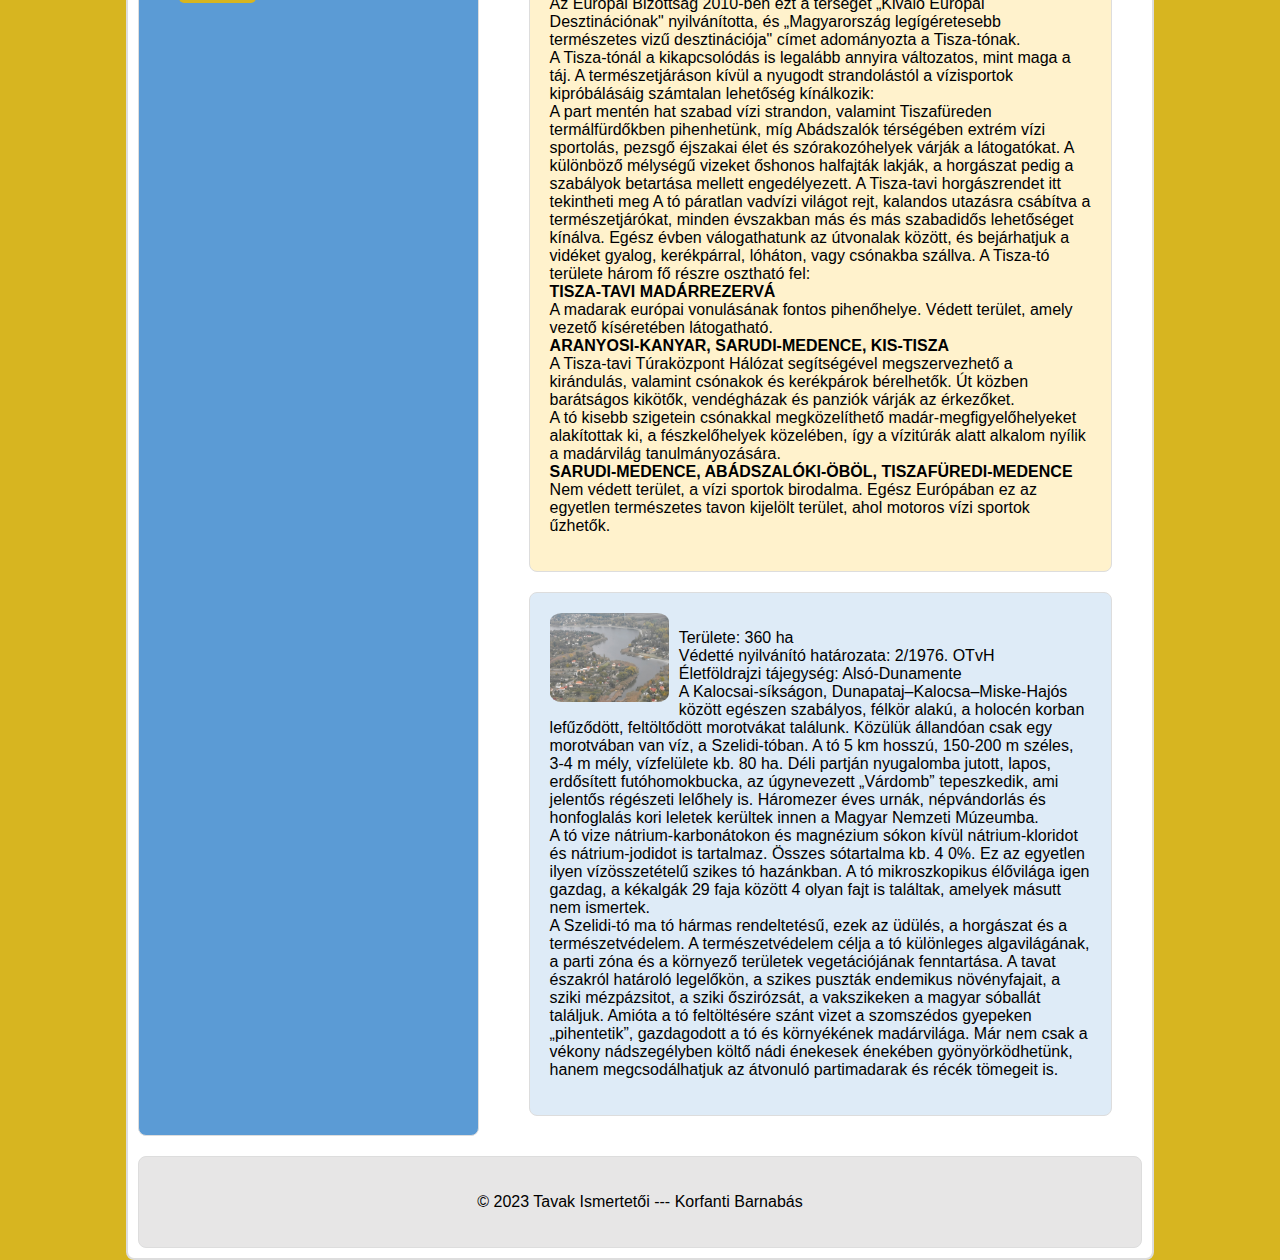
<file: hf-korfanti-barnabas-10-15/index.html>
<!DOCTYPE html>
<html lang="hu">

<head>
    <meta charset="UTF-8">
    <meta name="viewport" content="width=device-width, initial-scale=1.0">
    <link rel="stylesheet" href="style.css">
    <title>Oldal elrendezése</title>
</head>

<body>
    <div class="container">
        <header>
            <img src="img/strandolas.png" alt="Strandolós kép" id="strandolos-kep">
        </header>
        <div class="main-content">
            <aside>
                <nav>
                    <a style="display: block; text-decoration: none; color: black; font-style: italic;" href="#szekcio1">Balaton</a></li>
                    <a style="display: block; text-decoration: none; color: black; font-style: italic;" href="#szekcio2">Tisza-tó</a></li>
                    <a style="display: block; text-decoration: none; color: black; font-style: italic;" href="#szekcio3">Szelidi-tó</a></li>
                </nav>
                <form action="/submit" method="post">
                    <label>Kérem töltse ki a jelentkezési űrlapot</label>
                    <label for="name">Név</label>
                    <input type="text" id="name" name="name" required maxlength="50" placeholder="Kiss János">
                    <label for="email">E-mail cím</label>
                    <input type="email" id="email" name="email" required maxlength="100" placeholder="pelda@email.hu">
                    <label for="phone">Telefonszám</label>
                    <input type="tel" id="phone" name="phone" maxlength="15" placeholder="+36301002003">
                    <label for="lake">Melyik tó érdekli?</label>
                    <select id="lake" name="lake">
                        <option value="balaton">Balaton</option>
                        <option value="tisza-to">Tisza-tó</option>
                        <option value="szelidi-to">Szelidi-tó</option>
                    </select>
                    <label>Milyen szállást keres?</label>
                    <input type="checkbox" id="hotel" name="accommodation[]" value="szalloda">
                    <label for="hotel">Szálloda</label> 
                    <input type="checkbox" id="apartment" name="accommodation[]" value="apartmanhaz">
                    <label for="apartment">Apartmanház</label>  
                    <input type="checkbox" id="camping" name="accommodation[]" value="kemping">
                    <label for="camping">Kemping</label>   
                    <label>Milyen ellátás legyen?</label>
                    <input type="radio" id="fullboard" name="meals" value="teljes">
                    <label for="fullboard">Teljes panzió</label>
                    <input type="radio" id="halfboard" name="meals" value="felpanzio">
                    <label for="halfboard">Fél panzió</label>
                    <input type="radio" id="breakfast" name="meals" value="reggeli">
                    <label for="breakfast">Csak reggeli</label>
                    <input type="radio" id="no_meals" name="meals" value="nem_kerek">
                    <label for="no_meals">Nem kérek ellátást</label>
                    <label for="message">Egyéb üzenet</label>
                    <textarea id="message" name="message" rows="5" maxlength="500"></textarea>
                    <button type="submit">Mehet</button>
                </form>
            </aside>
            <div id="tartalom">
                <section id="szekcio1">
                    <img src="img/balaton.jpg" alt="Balaton kép" class="float-image">
                    <p>A Balaton Közép-Európa és egyben Magyarország legnagyobb tava, Budapest után Magyarország
                        legjelentősebb turisztikai központja. Fő turisztikai vonzereje a vízpart, amely fürdőzési,
                        szörfözési és vitorlázási lehetőségek sokaságát kínálja, de a lovaglás, a sárkányrepülés és ma
                        már a kerékpározás egyik fő központja is.
                        <br>
                        A Balaton északi partjának nevezetességét népművészeti és természeti értékei jelentik. Itt
                        egyaránt találhatóak műemlékekben gazdag történelmi települések (pl. Tihany, Keszthely),
                        különleges természeti értékek (tapolcai tavasbarlang, badacsontomaji arborétum), romantikus
                        kastélyok és várromok (Nagyvázsony, Szigliget).
                        <br>
                        Az északi part egyik meghatározó települése az elsősorban az apátsági templomáról ismert Tihany,
                        amely a Balaton legkeskenyebb részén helyezkedik el (Tihanyi-félsziget). A bencés apátságban
                        őrzik I. András Árpád-házi uralkodó sírjáti. illetve itt tekinthető meg első latin betűvel írott
                        nyelvemlékünk másolata, a Tihanyi Apátság alapítólevele.
                        <br>
                        A Balatontól szintén északra fekvő település Nagyvázsony, mely kiemelkedő látnivalója a Kinizsi
                        Vár. Névadója Kinizsi Pál, Mátyás király és a Fekete sereg vezére.
                        <br>
                        Sok turistát vonz ide a már nemcsak országos, hanem nemzeközi hírű művészeti fesztivál, a
                        Művészetek Völgye, amely július végén, augusztus elején kerül megrendezésre minden évben, és egy
                        héten át zajlik.
                        A déli part is számos látnivalót tartogat az ideutazó számára. Nem szabad kihagyni Somogyvár
                        települést, melynek fő látnivalója a bencés monostor.
                        <br>
                        Míg a tó északi partján gyorsabban mélyülő partokkal találkoznak a fürdőzők, addig a déli parton
                        a víz sekélyebb, lassabban mélyül. Számos kedvelt és nemzetközileg ismert strandja van, közülük
                        több megkapta a Kék Hullám Zászló elismerést.
                        <br>
                        De nemcsak a fürdőzés szerelmesei találják meg a számukra megfelelő élményeket, a tó körül
                        számos egyéb lehetőség is van. Élményfürdők, sétahajózás, kalandparkok (többek között Zánkán,
                        Zamárdiban, Balatonfüreden) és természetjárás - ez csak néhány azok közül a szórakozási
                        lehetőségek közül, melyek a Balatonnál várják a turistákat. Végeláthatatlan program, szabadtéri
                        rendezvény, és koncert megrendezésre kerül a tónál, melyek főként a fiatalokat vonzzák.
                        Kihagyhatatlan program a hajózás, amelyre remek lehetőséget kínálnak a menetrendszerint
                        közlekedő hajók, esténként pedig a diszkóhajók is. A leginkább népszerű kikötőnek Badacsony és
                        Tihany számítanak.
                        Az állatkertek szerelmeseinek a balatonedericsi Afrika Múzeum, vagy a kápolnapusztai
                        Bivalyrezervátum nyújt igazi természetközeli élményeket.
                        <br>
                        A pezsgő éjszakai életet kedvelők számára legfelkapottabbnak Siófok és Balatonfüred bizonyul, de
                        a tó körül számos településen megtalálhatók azok a helyek, ahol igazán jól érezhetjük magunkat,
                        miközben megcsodálhatjuk a túlpart éjszakai fényeit.
                        <br>
                        Balaton környékére jellemző a gyógyturizmus is, számos gyógyfürdő található a régióban, pl. a
                        Hévizi-tó
                    </p>
                </section>
                <section id="szekcio2">
                    <img src="img/tiszato.jpeg" alt="Tisza-tó kép" class="float-image">
                    <p>A Tisza-tó Magyarország második legnagyobb tava, amely az Alföld északi részén terül el. 127
                        km2-én számtalan sziget, holtág, és sekély kis csatorna váltja egymást a hatalmas, nyílt
                        vízterületekkel, jellegzetes, úgynevezett mozaikos tájat formálva. A Tisza-tó a Hortobágyi
                        Nemzeti Park negyedik bemutató területe, s így 1999 óta az UNESCO Világörökség része.
                        <br>
                        Az Európai Bizottság 2010-ben ezt a térséget „Kiváló Európai Desztinációnak" nyilvánította, és
                        „Magyarország legígéretesebb természetes vizű desztinációja" címet adományozta a Tisza-tónak.
                        <br>
                        A Tisza-tónál a kikapcsolódás is legalább annyira változatos, mint maga a táj. A
                        természetjáráson kívül a nyugodt strandolástól a vízisportok kipróbálásáig számtalan lehetőség
                        kínálkozik:
                        <br>
                        A part mentén hat szabad vízi strandon, valamint Tiszafüreden termálfürdőkben pihenhetünk, míg
                        Abádszalók térségében extrém vízi sportolás, pezsgő éjszakai élet és szórakozóhelyek várják a
                        látogatókat.
                        A különböző mélységű vizeket őshonos halfajták lakják, a horgászat pedig a szabályok betartása
                        mellett engedélyezett. A Tisza-tavi horgászrendet itt tekintheti meg
                        A tó páratlan vadvízi világot rejt, kalandos utazásra csábítva a természetjárókat, minden
                        évszakban más és más szabadidős lehetőséget kínálva. Egész évben válogathatunk az útvonalak
                        között, és bejárhatjuk a vidéket gyalog, kerékpárral, lóháton, vagy csónakba szállva.
                        A Tisza-tó területe három fő részre osztható fel:
                        <br>
                        <b>TISZA-TAVI MADÁRREZERVÁ</b><br>
                        A madarak európai vonulásának fontos pihenőhelye. Védett terület, amely vezető kíséretében
                        látogatható.
                        <br>
                        <b>ARANYOSI-KANYAR, SARUDI-MEDENCE, KIS-TISZA</b><br>
                        A Tisza-tavi Túraközpont Hálózat segítségével megszervezhető a kirándulás, valamint csónakok és
                        kerékpárok bérelhetők. Út közben barátságos kikötők, vendégházak és panziók várják az érkezőket.
                        <br>
                        A tó kisebb szigetein csónakkal megközelíthető madár-megfigyelőhelyeket alakítottak ki, a
                        fészkelőhelyek közelében, így a vízitúrák alatt alkalom nyílik a madárvilág tanulmányozására.
                        <br>
                        <b>SARUDI-MEDENCE, ABÁDSZALÓKI-ÖBÖL, TISZAFÜREDI-MEDENCE</b><br>
                        Nem védett terület, a vízi sportok birodalma. Egész Európában ez az egyetlen természetes tavon
                        kijelölt terület, ahol motoros vízi sportok űzhetők.
                    </p>
                </section>
                <section id="szekcio3">
                    <img src="img/szelidito.jpg" alt="Szelidi-tó kép" class="float-image">
                    <p>Területe: 360 ha
                        <br>
                        Védetté nyilvánító határozata: 2/1976. OTvH
                        <br>
                        Életföldrajzi tájegység: Alsó-Dunamente
                        <br>
                        A Kalocsai-síkságon, Dunapataj–Kalocsa–Miske-Hajós között egészen szabályos, félkör alakú, a
                        holocén korban lefűződött, feltöltődött morotvákat találunk. Közülük állandóan csak egy
                        morotvában van víz, a Szelidi-tóban. A tó 5 km hosszú, 150-200 m széles, 3-4 m mély, vízfelülete
                        kb. 80 ha. Déli partján nyugalomba jutott, lapos, erdősített futóhomokbucka, az úgynevezett
                        „Várdomb” tepeszkedik, ami jelentős régészeti lelőhely is. Háromezer éves urnák, népvándorlás és
                        honfoglalás kori leletek kerültek innen a Magyar Nemzeti Múzeumba.
                        <br>
                        A tó vize nátrium-karbonátokon és magnézium sókon kívül nátrium-kloridot és nátrium-jodidot is
                        tartalmaz. Összes sótartalma kb. 4 0%. Ez az egyetlen ilyen vízösszetételű szikes tó hazánkban.
                        A tó mikroszkopikus élővilága igen gazdag, a kékalgák 29 faja között 4 olyan fajt is találtak,
                        amelyek másutt nem ismertek.
                        <br>
                        A Szelidi-tó ma tó hármas rendeltetésű, ezek az üdülés, a horgászat és a természetvédelem. A
                        természetvédelem célja a tó különleges algavilágának, a parti zóna és a környező területek
                        vegetációjának fenntartása. A tavat északról határoló legelőkön, a szikes puszták endemikus
                        növényfajait, a sziki mézpázsitot, a sziki őszirózsát, a vakszikeken a magyar sóballát találjuk.
                        Amióta a tó feltöltésére szánt vizet a szomszédos gyepeken „pihentetik”, gazdagodott a tó és
                        környékének madárvilága. Már nem csak a vékony nádszegélyben költő nádi énekesek énekében
                        gyönyörködhetünk, hanem megcsodálhatjuk az átvonuló partimadarak és récék tömegeit is.
                    </p>
                </section>
            </div>
        </div>
        <footer>
            <p>&copy; 2023 Tavak Ismertetői --- Korfanti Barnabás</p>
        </footer>
    </div>
</body>

</html>
</file>
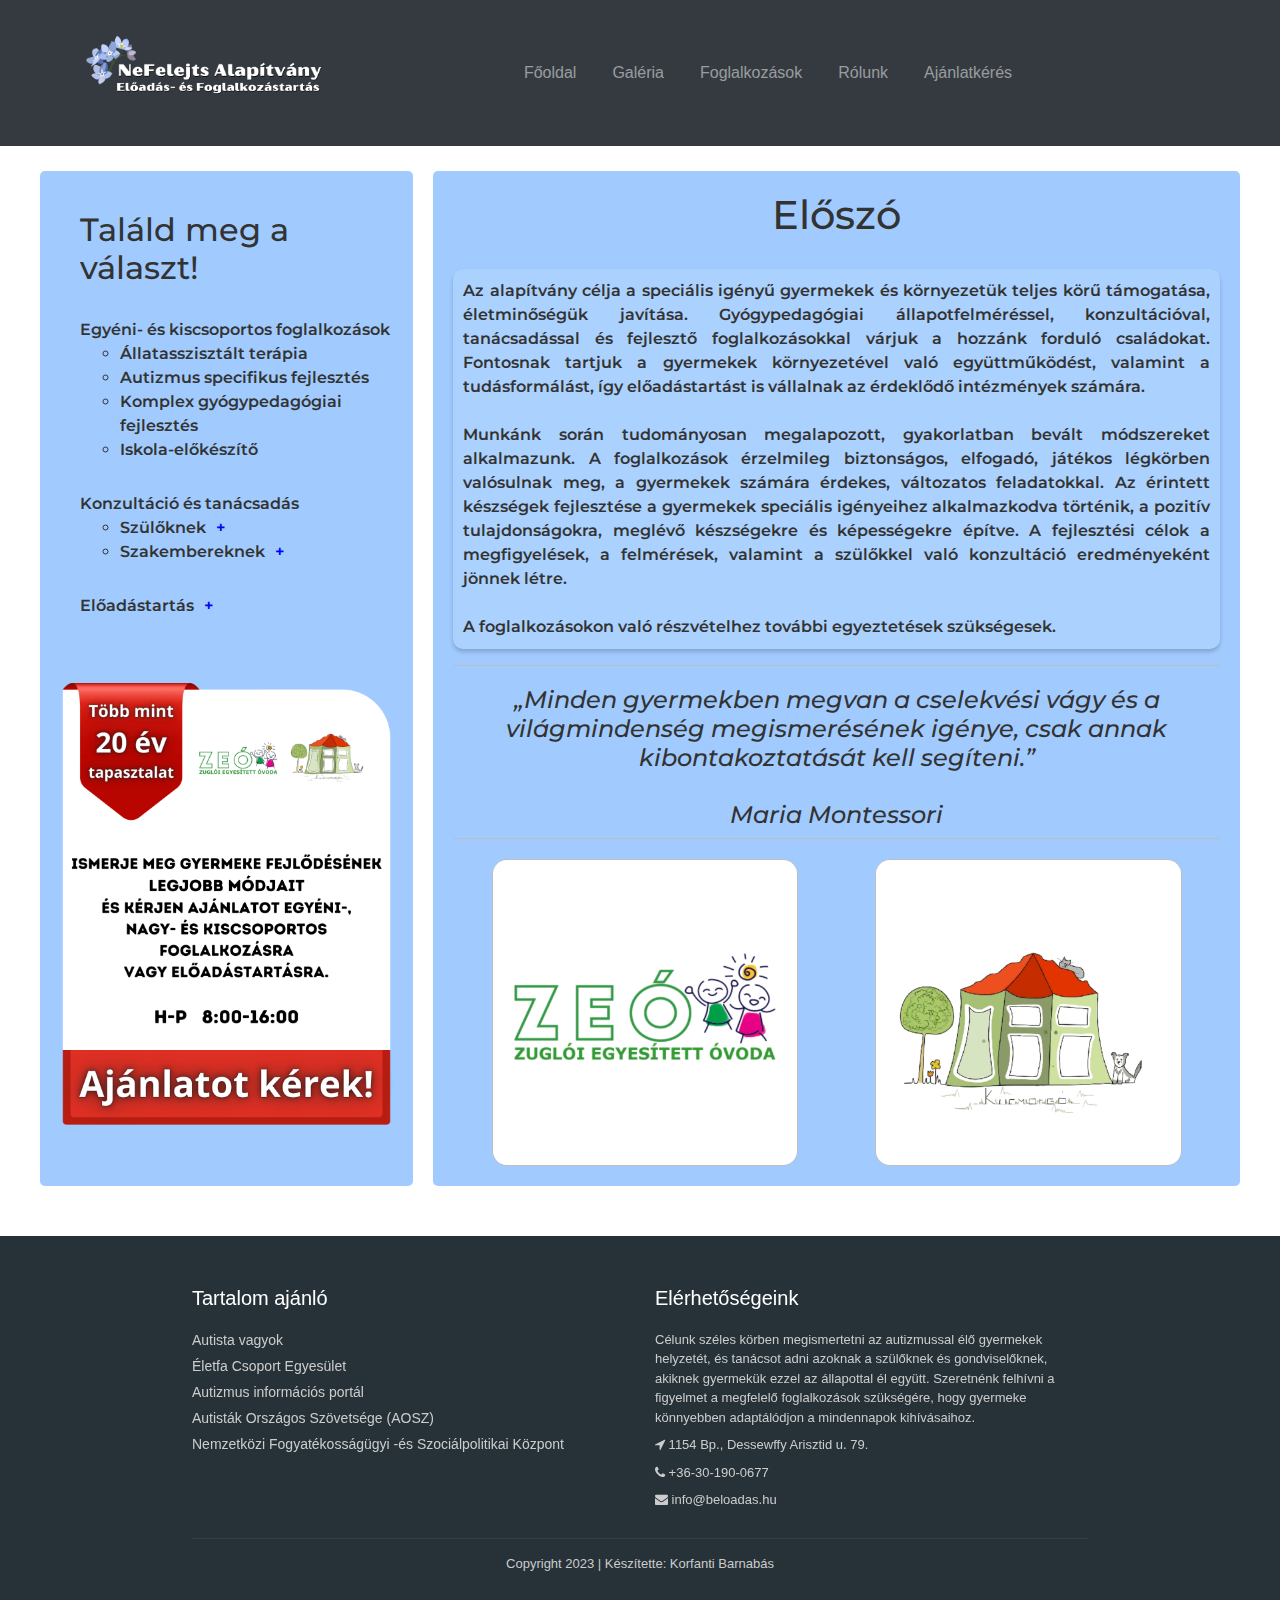
<file: Vizsgamunka/index.html>
<!DOCTYPE html>
<html lang="hu">

<head>
    <meta charset="UTF-8">
    <meta name="viewport" content="width=device-width, initial-scale=1.0">
    <title>NeFelejts Alapítvány | Főoldal</title>
    <link rel="stylesheet" href="style.css">
    <link rel="stylesheet" href="https://stackpath.bootstrapcdn.com/bootstrap/4.4.1/css/bootstrap.min.css"
        integrity="sha384-Vkoo8x4CGsO3+Hhxv8T/Q5PaXtkKtu6ug5TOeNV6gBiFeWPGFN9MuhOf23Q9Ifjh" crossorigin="anonymous">
    <link rel="stylesheet" href="https://stackpath.bootstrapcdn.com/bootstrap/4.3.1/css/bootstrap.min.css"
        integrity="sha384-GgOyR0iXCbMQv3Xipma34MD+dH/1fQ775/resC6XeLYzIdj0uuHT+V4jUwe1zvA2" crossorigin="anonymous">
</head>

<body>
    <header id="header">
        <link href="https://maxcdn.bootstrapcdn.com/font-awesome/4.7.0/css/font-awesome.min.css" rel="stylesheet"
            integrity="sha384-wvfXpqpZZVQGK6TAh5PVlGOfQNHSoD2xbE+QkPxCAFlNEevoEH3Sl0sibVcOQVnN" crossorigin="anonymous">
        <nav class="navbar navbar-expand-md navbar-dark bg-dark">
            <div class="container">
                <a class="navbar-brand" href="index.html"><img height="120px" src="images/logo.png"
                        alt="Bagyinszki Előadás- és Foglalkozástartás"></a>
                <button class="navbar-toggler" type="button" data-toggle="collapse" data-target="#burgernavbar"
                    aria-controls="burgernavbar" aria-expanded="false" aria-label="Toggle navigation">
                    <span class="navbar-toggler-icon"></span>
                </button>

                <div class="collapse navbar-collapse bg-dark" id="burgernavbar">
                    <ul class="navbar-nav m-auto justify-content-end">
                        <li class="nav-item">
                            <a class="nav-link" href="index.html">Főoldal</a>
                        </li>
                        <li class="nav-item">
                            <a class="nav-link" href="galeria.html">Galéria</a>
                        </li>
                        <li class="nav-item">
                            <a class="nav-link" href="foglalkozasok.html">Foglalkozások</a>
                        </li>
                        <li class="nav-item">
                            <a class="nav-link" href="rolunk.html">Rólunk</a>
                        </li>
                        <li class="nav-item">
                            <a class="nav-link" href="offer.html">Ajánlatkérés</a>
                        </li>
                    </ul>
                </div>
            </div>
        </nav>
    </header>

    <div id="jumptotop"><a href="#top"><img src="images/totop.png" alt="Irány az eleje!"></a></div>

    <div class="maincontainer">
        <div class="leftcontainer">
            <ul class="secondnav" type="none">
                <h2>Találd meg a választ!</h2>
                <li class="snavcat">Egyéni- és kiscsoportos foglalkozások
                    <ul>
                        <li><a href="foglalkozasok.html#allatos">Állatasszisztált terápia</a></li>
                        <li><a href="foglalkozasok.html#auti">Autizmus specifikus fejlesztés</a></li>
                        <li><a href="foglalkozasok.html#komplex">Komplex gyógypedagógiai fejlesztés</a></li>
                        <li><a href="foglalkozasok.html#iskola">Iskola-előkészítő</a></li>
                    </ul>
                </li>
                <li class="snavcat">Konzultáció és tanácsadás
                    <ul>
                        <li>Szülőknek<span class="toggle-button">+</span>
                            <p class="toggle-content" style="display: none;">A szülőkkel és pedagógusokkal való
                                együttműködésre nagy hangsúlyt fektetünk, hiszen az érintett gyermekek a legnagyobb
                                fejlődést akkor érhetik el, ha a környezetükben lévő összes felnőtt közösen dolgozik,
                                gondolkodik.
                                <br><br>
                                A fejlesztések megkezdése előtt minden esetben sor kerül egy szülőkonzultációra, ahol
                                részletesen átbeszéljük a gyermek erősségeit, nehézségeit, illetve a jelenleg fennálló
                                problémákat a családi és intézményi környezetben.  A célok meghatározása az itt
                                megbeszéltek és a gyermek felmérése alapján történik.
                                <br><br>
                                A kapcsolattartás a fejlesztési folyamat alatt folyamatos, a szülők a fejlődés menetéről
                                állandó tájékoztatásban részesülnek. Emellett természetesen lehetőség van konzultációs
                                időpontot kérni.
                                <br><br>
                                A konzultációk során célunk gyakorlati megoldások nyújtása a mindennapi nehézségekre,
                                kommunikációs és viselkedési technikák átadása, melynek eredményeképpen a szülő-gyerek
                                együttműködése hatékonyabb lehet.
                            </p>
                        </li>
                        <li>Szakembereknek<span class="toggle-button">+</span>
                            <p class="toggle-content" style="display: none;">A szülőkkel és pedagógusokkal való
                                együttműködésre nagy hangsúlyt fektetünk, hiszen az érintett gyermekek a legnagyobb
                                fejlődést akkor érhetik el, ha a környezetükben lévő összes felnőtt közösen dolgozik,
                                gondolkodik.
                                <br><br>
                                A fejlesztési folyamat megkezdése előtt, vagy alatt szükség esetén intézményi
                                megfigyelést végzünk, ezt követően pedig konzultációs lehetőséget biztosítunk a
                                pedagógusok számára. Ennek célja, hogy eszközöket nyújtson az érintett gyermek
                                intézményében felmerülő kihívást jelentő helyzetek megoldására, mely hatására a
                                pedagógus-gyermek együttműködése, valamint a gyermek teljesítménye is javul. A
                                konzultáció során igyekszünk segíteni a sajátos nevelési igényből adódó viselkedéseket
                                megérteni, valamint megoldási lehetőségeket adni.
                            </p>
                        </li>
                    </ul>
                </li>
                <li class="snavcat">Előadástartás<span class="toggle-button">+</span>
                    <p class="toggle-content" style="display: none;">Igény esetén lehetőséget biztosítunk előre
                        megbeszélt témában előadás-és tudásformáló („érzékenyítő”) foglalkozás tartására, szakemberek,
                        szülők, illetve kortársak számára is.
                        <br><br>
                        Az előadás témája, tartalma a szükségleteknek megfelelően alakul.
                    </p>
                </li>
            </ul>
            <img id="leftbanner" src="images/banner.png" alt="Az alapítvány ambíciói"><a id="ajanlatkeresa"
                href="offer.html"><img id="ajanlatkereskep" src="images/ajanlatkeres.png" alt="Ajánlatot kérek"></a>
        </div>

        <div class="rightcontainer">
            <div class="topic">
                <h1>Előszó</h1>
                <p>Az alapítvány célja a speciális igényű gyermekek és környezetük teljes körű támogatása, életminőségük
                    javítása. Gyógypedagógiai állapotfelméréssel, konzultációval, tanácsadással és fejlesztő
                    foglalkozásokkal várjuk a hozzánk forduló családokat. Fontosnak tartjuk a gyermekek környezetével
                    való együttműködést, valamint a tudásformálást, így előadástartást is vállalnak az érdeklődő
                    intézmények számára.
                    <br><br>
                    Munkánk során tudományosan megalapozott, gyakorlatban bevált módszereket alkalmazunk. A
                    foglalkozások érzelmileg biztonságos, elfogadó, játékos légkörben valósulnak meg, a gyermekek
                    számára érdekes, változatos feladatokkal. Az érintett készségek fejlesztése a gyermekek speciális
                    igényeihez alkalmazkodva történik, a pozitív tulajdonságokra, meglévő készségekre és képességekre
                    építve. A fejlesztési célok a megfigyelések, a felmérések, valamint a szülőkkel való konzultáció
                    eredményeként jönnek létre.
                    <br><br>
                    A foglalkozásokon való részvételhez további egyeztetések szükségesek.
                </p>
            </div>
            <div class="topic">
                <h4><i>„Minden gyermekben megvan a cselekvési vágy és a világmindenség megismerésének igénye, csak annak
                        kibontakoztatását kell segíteni.”<br><br>Maria Montessori</i></h4>
            </div>
            <div class="twoimage"><img width="40%" height="auto" src="images/zeo.png" alt="Zuglói Egyesített Óvodák">
                <img width="40%" height="auto" src="images/kucmorgo.png" alt="Kucmorgó Alapítvány">
            </div>
        </div>
    </div>

    <footer class="footer">
        <div class="containerbottom bottom_border">
            <div class="row">
                <div class="ql col-sm-6 col-md-6 col-12 col">
                    <h5 class="headin5_amrc col_white_amrc pt2">Tartalom ajánló</h5>
                    <ul class="footer_ul_amrc">
                        <li><a href="https://www.youtube.com/@autistavagyok" target="_blank">Autista vagyok</a></li>
                        <li><a href="https://www.eletfacsoport.hu" target="_blank">Életfa Csoport Egyesület</a></li>
                        <li><a href="https://auti.hu" target="_blank">Autizmus információs portál</a></li>
                        <li><a href="https://aosz.hu" target="_blank">Autisták Országos Szövetsége (AOSZ)</a></li>
                        <li><a href="https://fszk.hu" target="_blank">Nemzetközi Fogyatékosságügyi -és Szociálpolitikai Központ</a></li>
                    </ul>
                </div>

                <div class="col-sm-6 col-md-6 col-12 col">
                    <h5 class="headin5_amrc col_white_amrc pt2">Elérhetőségeink</h5>
                    <p class="mb10">Célunk széles körben megismertetni az autizmussal élő gyermekek helyzetét, és
                        tanácsot adni azoknak a szülőknek és gondviselőknek, akiknek gyermekük ezzel az állapottal él
                        együtt. Szeretnénk felhívni a figyelmet a megfelelő foglalkozások szükségére, hogy gyermeke
                        könnyebben adaptálódjon a mindennapok kihívásaihoz.</p>
                    <p><i class="fa fa-location-arrow"></i> 1154 Bp., Dessewffy Arisztid u. 79. </p>
                    <p><i class="fa fa-phone"></i> +36-30-190-0677 </p>
                    <p><i class="fa fa fa-envelope"></i> info@beloadas.hu </p>
                </div>
            </div>
        </div>
        <div class="footercontainer">
            <p class="text-center">Copyright 2023 | Készítette: Korfanti Barnabás</p>
        </div>
    </footer>

    <script>
        window.addEventListener('scroll', function () {
            var header = document.getElementById('header');
            var jumptotop = document.getElementById('jumptotop');
            var headerBottom = header.offsetTop + header.offsetHeight;

            if (window.pageYOffset > headerBottom && jumptotop.style.visibility !== 'visible') {
                jumptotop.style.opacity = '1';
                jumptotop.style.visibility = 'visible';
            }
            else if (window.pageYOffset <= headerBottom && jumptotop.style.visibility === 'visible') {
                jumptotop.style.opacity = '0';
                setTimeout(function () {
                    if (window.pageYOffset <= headerBottom) {
                        jumptotop.style.visibility = 'hidden';
                    }
                }, 500);
            }
        });
    </script>
    <script>
        document.querySelectorAll('.toggle-button').forEach(button => {
            button.addEventListener('click', function () {
                let content = this.nextElementSibling;
                if (content.style.display === "none") {
                    content.style.display = "block";
                    this.textContent = "-";
                } else {
                    content.style.display = "none";
                    this.textContent = "+";
                }
            });
        });
    </script>
    <script>
        document.querySelector('.clickable-area').addEventListener('click', function () {
            window.location.href = 'offer.html';
        });
    </script>
    <script src="https://code.jquery.com/jquery-3.3.1.slim.min.js"
        integrity="sha384-q8i/X+965DzO0rT7abK41JStQIAqVgRVzpbzo5smXKp4YfRvH+8abtTE1Pi6jizo"
        crossorigin="anonymous"></script>
    <script src="https://cdnjs.cloudflare.com/ajax/libs/popper.js/1.14.7/umd/popper.min.js"
        integrity="sha384-UO2eT0CpHqdSJQ6hJty5KVphtPhzWj9WOa1VfH81LvRYNR3VHWa6Qyu2coWfRJ4Y"
        crossorigin="anonymous"></script>
    <script src="https://stackpath.bootstrapcdn.com/bootstrap/4.3.1/js/bootstrap.min.js"
        integrity="sha384-JjSmVgyd0p3pXB1rRibZUAYoIIy6OrQ6VrjIEaFf/nJGzIxFDsf4x0xIM+B07jRM"
        crossorigin="anonymous"></script>
</body>

</html>
</file>
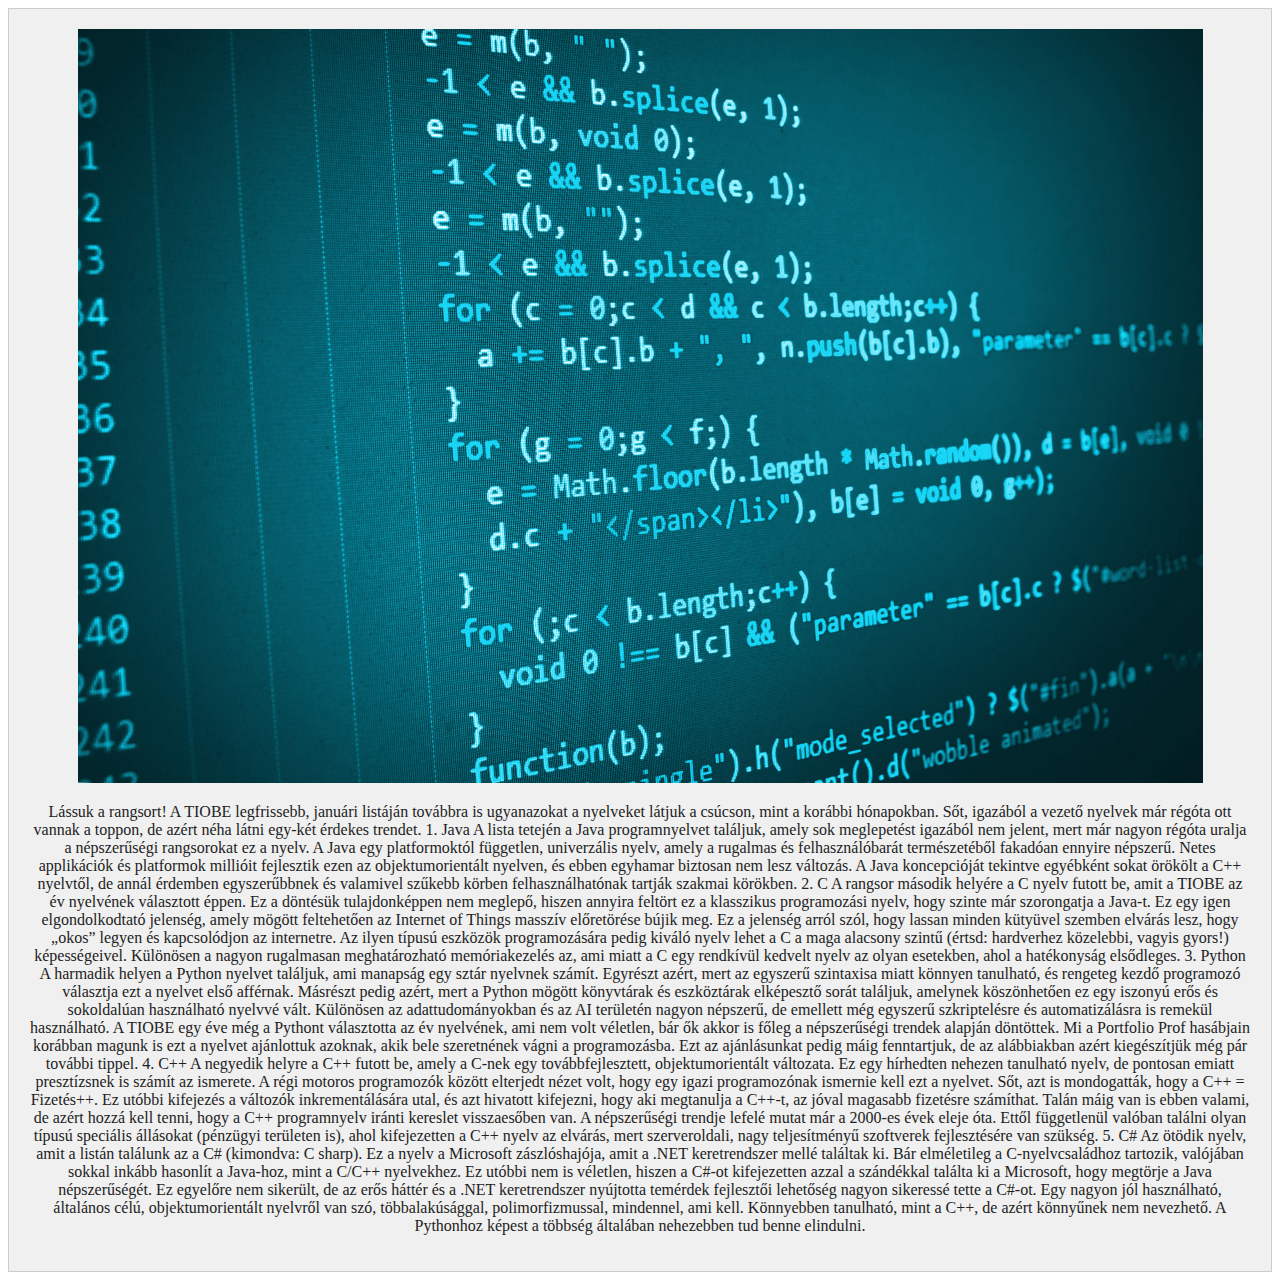
<file: teszt-10-02.html>
<!DOCTYPE html>
<html lang="hu">

<head>
    <meta charset="UTF-8">
    <meta name="viewport" content="width=device-width, initial-scale=1.0">
    <link rel="stylesheet" href="teszt-style.css">
    <title>Teszt | Korfanti Barnabás</title>


</head>

<body>
    <div class="doboz">
        <a href="http://www.prooktatas.hu">
            <img src="teszt-image/gettyimages-488651322-341125.jpg" alt="Kód">
            <p>Lássuk a rangsort!
                A TIOBE legfrissebb, januári listáján továbbra is ugyanazokat a nyelveket látjuk a csúcson, mint a
                korábbi hónapokban. Sőt, igazából a vezető nyelvek már régóta ott vannak a toppon, de azért néha látni
                egy-két érdekes trendet.

                1. Java
                A lista tetején a Java programnyelvet találjuk, amely sok meglepetést igazából nem jelent, mert már
                nagyon régóta uralja a népszerűségi rangsorokat ez a nyelv. A Java egy platformoktól független,
                univerzális nyelv, amely a rugalmas és felhasználóbarát természetéből fakadóan ennyire népszerű. Netes
                applikációk és platformok millióit fejlesztik ezen az objektumorientált nyelven, és ebben egyhamar
                biztosan nem lesz változás. A Java koncepcióját tekintve egyébként sokat örökölt a C++ nyelvtől, de
                annál érdemben egyszerűbbnek és valamivel szűkebb körben felhasználhatónak tartják szakmai körökben.

                2. C
                A rangsor második helyére a C nyelv futott be, amit a TIOBE az év nyelvének választott éppen. Ez a
                döntésük tulajdonképpen nem meglepő, hiszen annyira feltört ez a klasszikus programozási nyelv, hogy
                szinte már szorongatja a Java-t. Ez egy igen elgondolkodtató jelenség, amely mögött feltehetően az
                Internet of Things masszív előretörése bújik meg. Ez a jelenség arról szól, hogy lassan minden kütyüvel
                szemben elvárás lesz, hogy „okos” legyen és kapcsolódjon az internetre. Az ilyen típusú eszközök
                programozására pedig kiváló nyelv lehet a C a maga alacsony szintű (értsd: hardverhez közelebbi, vagyis
                gyors!) képességeivel. Különösen a nagyon rugalmasan meghatározható memóriakezelés az, ami miatt a C egy
                rendkívül kedvelt nyelv az olyan esetekben, ahol a hatékonyság elsődleges.

                3. Python
                A harmadik helyen a Python nyelvet találjuk, ami manapság egy sztár nyelvnek számít. Egyrészt azért,
                mert az egyszerű szintaxisa miatt könnyen tanulható, és rengeteg kezdő programozó választja ezt a
                nyelvet első afférnak. Másrészt pedig azért, mert a Python mögött könyvtárak és eszköztárak elképesztő
                sorát találjuk, amelynek köszönhetően ez egy iszonyú erős és sokoldalúan használható nyelvvé vált.
                Különösen az adattudományokban és az AI területén nagyon népszerű, de emellett még egyszerű
                szkriptelésre és automatizálásra is remekül használható. A TIOBE egy éve még a Pythont választotta az év
                nyelvének, ami nem volt véletlen, bár ők akkor is főleg a népszerűségi trendek alapján döntöttek. Mi a
                Portfolio Prof hasábjain korábban magunk is ezt a nyelvet ajánlottuk azoknak, akik bele szeretnének
                vágni a programozásba. Ezt az ajánlásunkat pedig máig fenntartjuk, de az alábbiakban azért kiegészítjük
                még pár további tippel.

                4. C++
                A negyedik helyre a C++ futott be, amely a C-nek egy továbbfejlesztett, objektumorientált változata. Ez
                egy hírhedten nehezen tanulható nyelv, de pontosan emiatt presztízsnek is számít az ismerete. A régi
                motoros programozók között elterjedt nézet volt, hogy egy igazi programozónak ismernie kell ezt a
                nyelvet. Sőt, azt is mondogatták, hogy a C++ = Fizetés++. Ez utóbbi kifejezés a változók
                inkrementálására utal, és azt hivatott kifejezni, hogy aki megtanulja a C++-t, az jóval magasabb
                fizetésre számíthat. Talán máig van is ebben valami, de azért hozzá kell tenni, hogy a C++ programnyelv
                iránti kereslet visszaesőben van. A népszerűségi trendje lefelé mutat már a 2000-es évek eleje óta.
                Ettől függetlenül valóban találni olyan típusú speciális állásokat (pénzügyi területen is), ahol
                kifejezetten a C++ nyelv az elvárás, mert szerveroldali, nagy teljesítményű szoftverek fejlesztésére van
                szükség.

                5. C#
                Az ötödik nyelv, amit a listán találunk az a C# (kimondva: C sharp). Ez a nyelv a Microsoft
                zászlóshajója, amit a .NET keretrendszer mellé találtak ki. Bár elméletileg a C-nyelvcsaládhoz tartozik,
                valójában sokkal inkább hasonlít a Java-hoz, mint a C/C++ nyelvekhez. Ez utóbbi nem is véletlen, hiszen
                a C#-ot kifejezetten azzal a szándékkal találta ki a Microsoft, hogy megtörje a Java népszerűségét. Ez
                egyelőre nem sikerült, de az erős háttér és a .NET keretrendszer nyújtotta temérdek fejlesztői lehetőség
                nagyon sikeressé tette a C#-ot. Egy nagyon jól használható, általános célú, objektumorientált nyelvről
                van szó, többalakúsággal, polimorfizmussal, mindennel, ami kell. Könnyebben tanulható, mint a C++, de
                azért könnyűnek nem nevezhető. A Pythonhoz képest a többség általában nehezebben tud benne elindulni.
            </p>
        </a>
    </div>
</body>

</html>
</file>
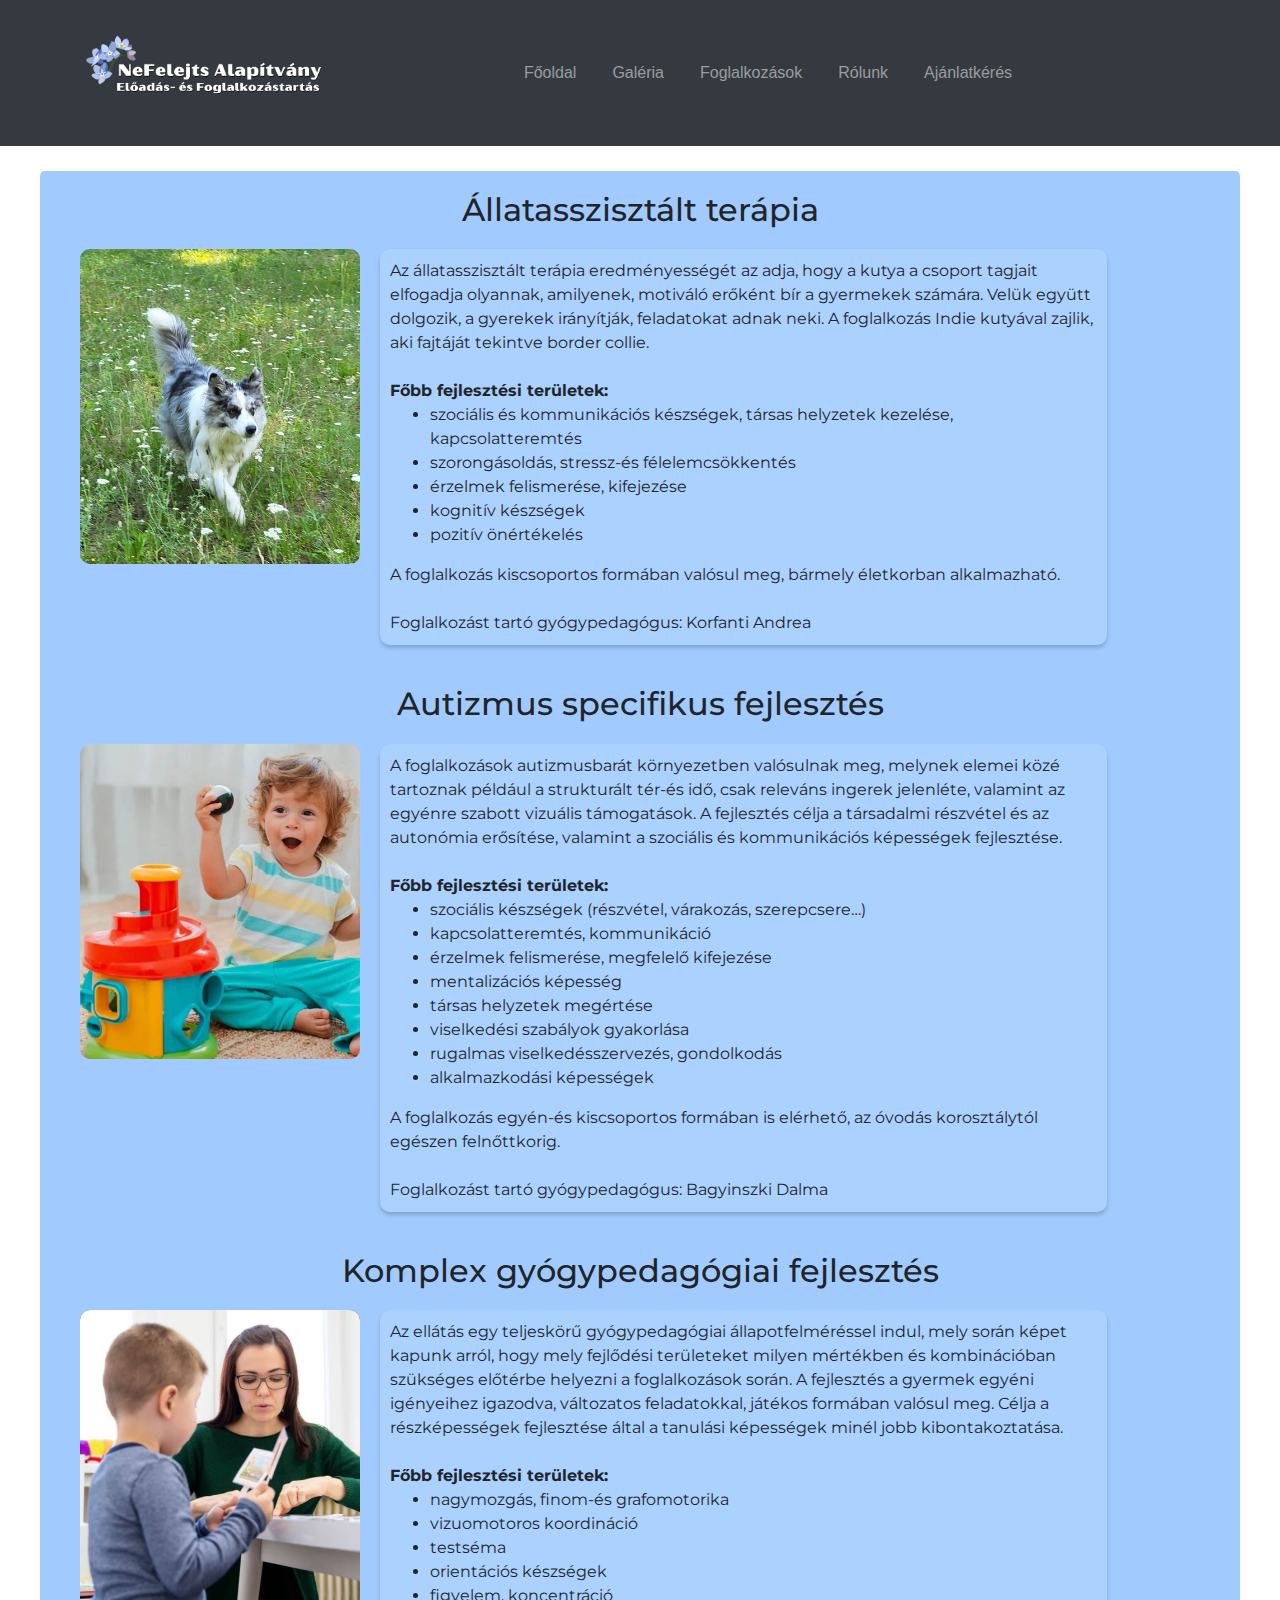
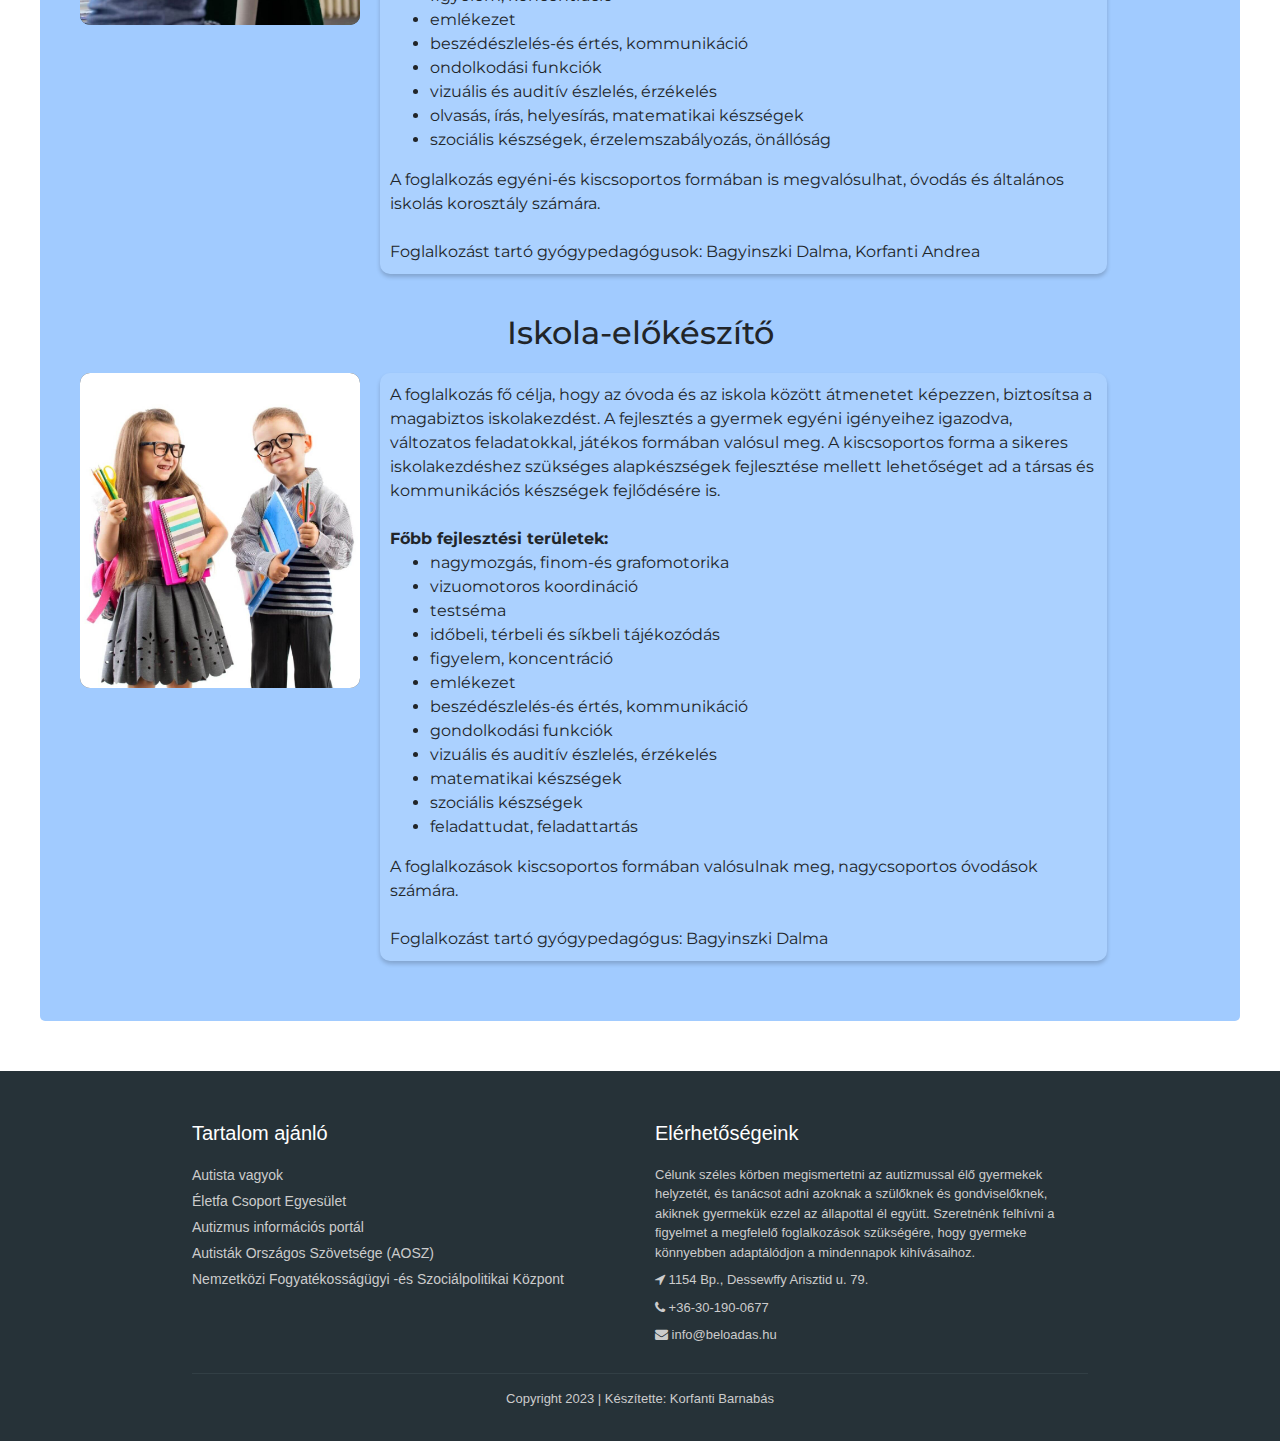
<file: Vizsgamunka/foglalkozasok.html>
<!DOCTYPE html>
<html lang="hu">

<head>
    <meta charset="UTF-8">
    <meta name="viewport" content="width=device-width, initial-scale=1.0">
    <title>NeFelejts Alapítvány | Foglalkozások</title>
    <link rel="stylesheet" href="style.css">
    <link rel="stylesheet" href="https://stackpath.bootstrapcdn.com/bootstrap/4.4.1/css/bootstrap.min.css"
        integrity="sha384-Vkoo8x4CGsO3+Hhxv8T/Q5PaXtkKtu6ug5TOeNV6gBiFeWPGFN9MuhOf23Q9Ifjh" crossorigin="anonymous">
    <link rel="stylesheet" href="https://stackpath.bootstrapcdn.com/bootstrap/4.3.1/css/bootstrap.min.css"
        integrity="sha384-GgOyR0iXCbMQv3Xipma34MD+dH/1fQ775/resC6XeLYzIdj0uuHT+V4jUwe1zvA2" crossorigin="anonymous">
</head>

<body>
    <header id="header">
        <link href="https://maxcdn.bootstrapcdn.com/font-awesome/4.7.0/css/font-awesome.min.css" rel="stylesheet"
            integrity="sha384-wvfXpqpZZVQGK6TAh5PVlGOfQNHSoD2xbE+QkPxCAFlNEevoEH3Sl0sibVcOQVnN" crossorigin="anonymous">
        <nav class="navbar navbar-expand-md navbar-dark bg-dark">
            <div class="container">
                <a class="navbar-brand" href="index.html"><img height="120px" src="images/logo.png"
                        alt="Bagyinszki Előadás- és Foglalkozástartás"></a>
                <button class="navbar-toggler" type="button" data-toggle="collapse" data-target="#burgernavbar"
                    aria-controls="burgernavbar" aria-expanded="false" aria-label="Toggle navigation">
                    <span class="navbar-toggler-icon"></span>
                </button>

                <div class="collapse navbar-collapse bg-dark" id="burgernavbar">
                    <ul class="navbar-nav m-auto justify-content-end">
                        <li class="nav-item">
                            <a class="nav-link" href="index.html">Főoldal</a>
                        </li>
                        <li class="nav-item">
                            <a class="nav-link" href="galeria.html">Galéria</a>
                        </li>
                        <li class="nav-item">
                            <a class="nav-link" href="foglalkozasok.html">Foglalkozások</a>
                        </li>
                        <li class="nav-item">
                            <a class="nav-link" href="rolunk.html">Rólunk</a>
                        </li>
                        <li class="nav-item">
                            <a class="nav-link" href="offer.html">Ajánlatkérés</a>
                        </li>
                    </ul>
                </div>
            </div>
        </nav>
    </header>

    <div id="jumptotop"><a href="#top"><img src="images/totop.png" alt="Irány az eleje!"></a></div>

    <div class="maincontainer">
        <div class="bgcommon">
            <div class="foglalkozas" id="allatos">
                <h2>Állatasszisztált terápia</h2><img src="images/fejlesztesek/kutyas.jpg" alt="Állatasszisztált terápia"><span>Az
                    állatasszisztált terápia
                    eredményességét az adja, hogy a kutya a csoport tagjait elfogadja olyannak, amilyenek, motiváló
                    erőként bír a gyermekek számára. Velük együtt dolgozik, a gyerekek irányítják, feladatokat adnak
                    neki. A foglalkozás Indie kutyával zajlik, aki fajtáját tekintve border collie.<br><br>
                    <strong>Főbb fejlesztési területek:</strong>
                    <ul>
                        <li>szociális és kommunikációs készségek, társas helyzetek kezelése, kapcsolatteremtés</li>
                        <li>szorongásoldás, stressz-és félelemcsökkentés</li>
                        <li>érzelmek felismerése, kifejezése</li>
                        <li>kognitív készségek</li>
                        <li>pozitív önértékelés</li>
                    </ul>
                    A foglalkozás kiscsoportos formában valósul meg, bármely életkorban alkalmazható.
                    <br><br>Foglalkozást tartó gyógypedagógus: Korfanti Andrea
                </span>
            </div>
            <div class="foglalkozas" id="auti">
                <h2>Autizmus specifikus fejlesztés</h2><img src="images/fejlesztesek/autispec.jpg" alt="Autizmus specifikus fejlesztés"><span>A
                    foglalkozások autizmusbarát környezetben valósulnak meg,
                    melynek elemei közé tartoznak például a strukturált tér-és idő, csak releváns ingerek jelenléte,
                    valamint az egyénre szabott vizuális támogatások. A fejlesztés célja a társadalmi részvétel és az
                    autonómia erősítése, valamint a szociális és kommunikációs képességek fejlesztése.<br><br>
                    <strong>Főbb fejlesztési területek:</strong>
                    <ul>
                        <li>szociális készségek (részvétel, várakozás, szerepcsere…)</li>
                        <li>kapcsolatteremtés, kommunikáció</li>
                        <li>érzelmek felismerése, megfelelő kifejezése</li>
                        <li>mentalizációs képesség</li>
                        <li>társas helyzetek megértése</li>
                        <li>viselkedési szabályok gyakorlása</li>
                        <li>rugalmas viselkedésszervezés, gondolkodás</li>
                        <li>alkalmazkodási képességek</li>
                    </ul>
                    A foglalkozás egyén-és kiscsoportos formában is elérhető, az óvodás korosztálytól egészen
                    felnőttkorig.
                    <br><br>Foglalkozást tartó gyógypedagógus: Bagyinszki Dalma
                </span>
            </div>
            <div class="foglalkozas" id="komplex">
                <h2>Komplex gyógypedagógiai fejlesztés</h2><img src="images/fejlesztesek/komplex.jpg" alt="Komplex gyógypedagógiai fejlesztés"><span>Az
                    ellátás egy
                    teljeskörű gyógypedagógiai állapotfelméréssel indul, mely során képet kapunk arról, hogy mely
                    fejlődési területeket milyen mértékben és kombinációban szükséges előtérbe helyezni a foglalkozások
                    során. A fejlesztés a gyermek egyéni igényeihez igazodva, változatos feladatokkal, játékos formában
                    valósul meg. Célja a részképességek fejlesztése által a tanulási képességek minél jobb
                    kibontakoztatása.<br><br>
                    <strong>Főbb fejlesztési területek:</strong>
                    <ul>
                        <li>nagymozgás, finom-és grafomotorika</li>
                        <li>vizuomotoros koordináció</li>
                        <li>testséma</li>
                        <li>orientációs készségek</li>
                        <li>figyelem, koncentráció</li>
                        <li>emlékezet</li>
                        <li>beszédészlelés-és értés, kommunikáció</li>
                        <li>ondolkodási funkciók</li>
                        <li>vizuális és auditív észlelés, érzékelés</li>
                        <li>olvasás, írás, helyesírás, matematikai készségek</li>
                        <li>szociális készségek, érzelemszabályozás, önállóság</li>
                    </ul>
                    A foglalkozás egyéni-és kiscsoportos formában is megvalósulhat, óvodás és általános iskolás
                    korosztály számára.
                    <br><br>Foglalkozást tartó gyógypedagógusok: Bagyinszki Dalma, Korfanti Andrea
                </span>
            </div>
            <div class="foglalkozas" id="iskola">
                <h2>Iskola-előkészítő</h2><img src="images/fejlesztesek/iskola.jpg" alt="Iskola-előkészítő"><span>A foglalkozás fő célja,
                    hogy az óvoda és az iskola között átmenetet
                    képezzen, biztosítsa a magabiztos iskolakezdést. A fejlesztés a gyermek egyéni igényeihez igazodva,
                    változatos feladatokkal, játékos formában valósul meg. A kiscsoportos forma a sikeres
                    iskolakezdéshez szükséges alapkészségek fejlesztése mellett lehetőséget ad a társas és kommunikációs
                    készségek fejlődésére is.<br><br>
                    <strong>Főbb fejlesztési területek:</strong>
                    <ul>
                        <li>nagymozgás, finom-és grafomotorika
                        <li>vizuomotoros koordináció
                        <li>testséma
                        <li>időbeli, térbeli és síkbeli tájékozódás
                        <li>figyelem, koncentráció
                        <li>emlékezet
                        <li>beszédészlelés-és értés, kommunikáció
                        <li>gondolkodási funkciók
                        <li>vizuális és auditív észlelés, érzékelés
                        <li>matematikai készségek
                        <li>szociális készségek
                        <li>feladattudat, feladattartás</li>
                    </ul>
                    A foglalkozások kiscsoportos formában valósulnak meg, nagycsoportos óvodások számára.
                    <br><br>Foglalkozást tartó gyógypedagógus: Bagyinszki Dalma
                </span>
            </div>
        </div>
    </div>

    <footer class="footer">
        <div class="containerbottom bottom_border">
            <div class="row">
                <div class="ql col-sm-6 col-md-6 col-12 col">
                    <h5 class="headin5_amrc col_white_amrc pt2">Tartalom ajánló</h5>
                    <ul class="footer_ul_amrc">
                        <li><a href="https://www.youtube.com/@autistavagyok" target="_blank">Autista vagyok</a></li>
                        <li><a href="https://www.eletfacsoport.hu" target="_blank">Életfa Csoport Egyesület</a></li>
                        <li><a href="https://auti.hu" target="_blank">Autizmus információs portál</a></li>
                        <li><a href="https://aosz.hu" target="_blank">Autisták Országos Szövetsége (AOSZ)</a></li>
                        <li><a href="https://fszk.hu" target="_blank">Nemzetközi Fogyatékosságügyi -és Szociálpolitikai Központ</a></li>
                    </ul>
                </div>

                <div class="col-sm-6 col-md-6 col-12 col">
                    <h5 class="headin5_amrc col_white_amrc pt2">Elérhetőségeink</h5>
                    <p class="mb10">Célunk széles körben megismertetni az autizmussal élő gyermekek helyzetét, és
                        tanácsot adni azoknak a szülőknek és gondviselőknek, akiknek gyermekük ezzel az állapottal él
                        együtt. Szeretnénk felhívni a figyelmet a megfelelő foglalkozások szükségére, hogy gyermeke
                        könnyebben adaptálódjon a mindennapok kihívásaihoz.</p>
                    <p><i class="fa fa-location-arrow"></i> 1154 Bp., Dessewffy Arisztid u. 79. </p>
                    <p><i class="fa fa-phone"></i> +36-30-190-0677 </p>
                    <p><i class="fa fa fa-envelope"></i> info@beloadas.hu </p>
                </div>
            </div>
        </div>
        <div class="footercontainer">
            <p class="text-center">Copyright 2023 | Készítette: Korfanti Barnabás</p>
        </div>
    </footer>

    <script>
        window.addEventListener('scroll', function () {
            var header = document.getElementById('header');
            var jumptotop = document.getElementById('jumptotop');
            var headerBottom = header.offsetTop + header.offsetHeight;

            if (window.pageYOffset > headerBottom && jumptotop.style.visibility !== 'visible') {
                jumptotop.style.opacity = '1';
                jumptotop.style.visibility = 'visible';
            }
            else if (window.pageYOffset <= headerBottom && jumptotop.style.visibility === 'visible') {
                jumptotop.style.opacity = '0';
                setTimeout(function () {
                    if (window.pageYOffset <= headerBottom) {
                        jumptotop.style.visibility = 'hidden';
                    }
                }, 500);
            }
        });
    </script>
    <script src="https://code.jquery.com/jquery-3.3.1.slim.min.js"
        integrity="sha384-q8i/X+965DzO0rT7abK41JStQIAqVgRVzpbzo5smXKp4YfRvH+8abtTE1Pi6jizo"
        crossorigin="anonymous"></script>
    <script src="https://cdnjs.cloudflare.com/ajax/libs/popper.js/1.14.7/umd/popper.min.js"
        integrity="sha384-UO2eT0CpHqdSJQ6hJty5KVphtPhzWj9WOa1VfH81LvRYNR3VHWa6Qyu2coWfRJ4Y"
        crossorigin="anonymous"></script>
    <script src="https://stackpath.bootstrapcdn.com/bootstrap/4.3.1/js/bootstrap.min.js"
        integrity="sha384-JjSmVgyd0p3pXB1rRibZUAYoIIy6OrQ6VrjIEaFf/nJGzIxFDsf4x0xIM+B07jRM"
        crossorigin="anonymous"></script>
</body>

</html>
</file>
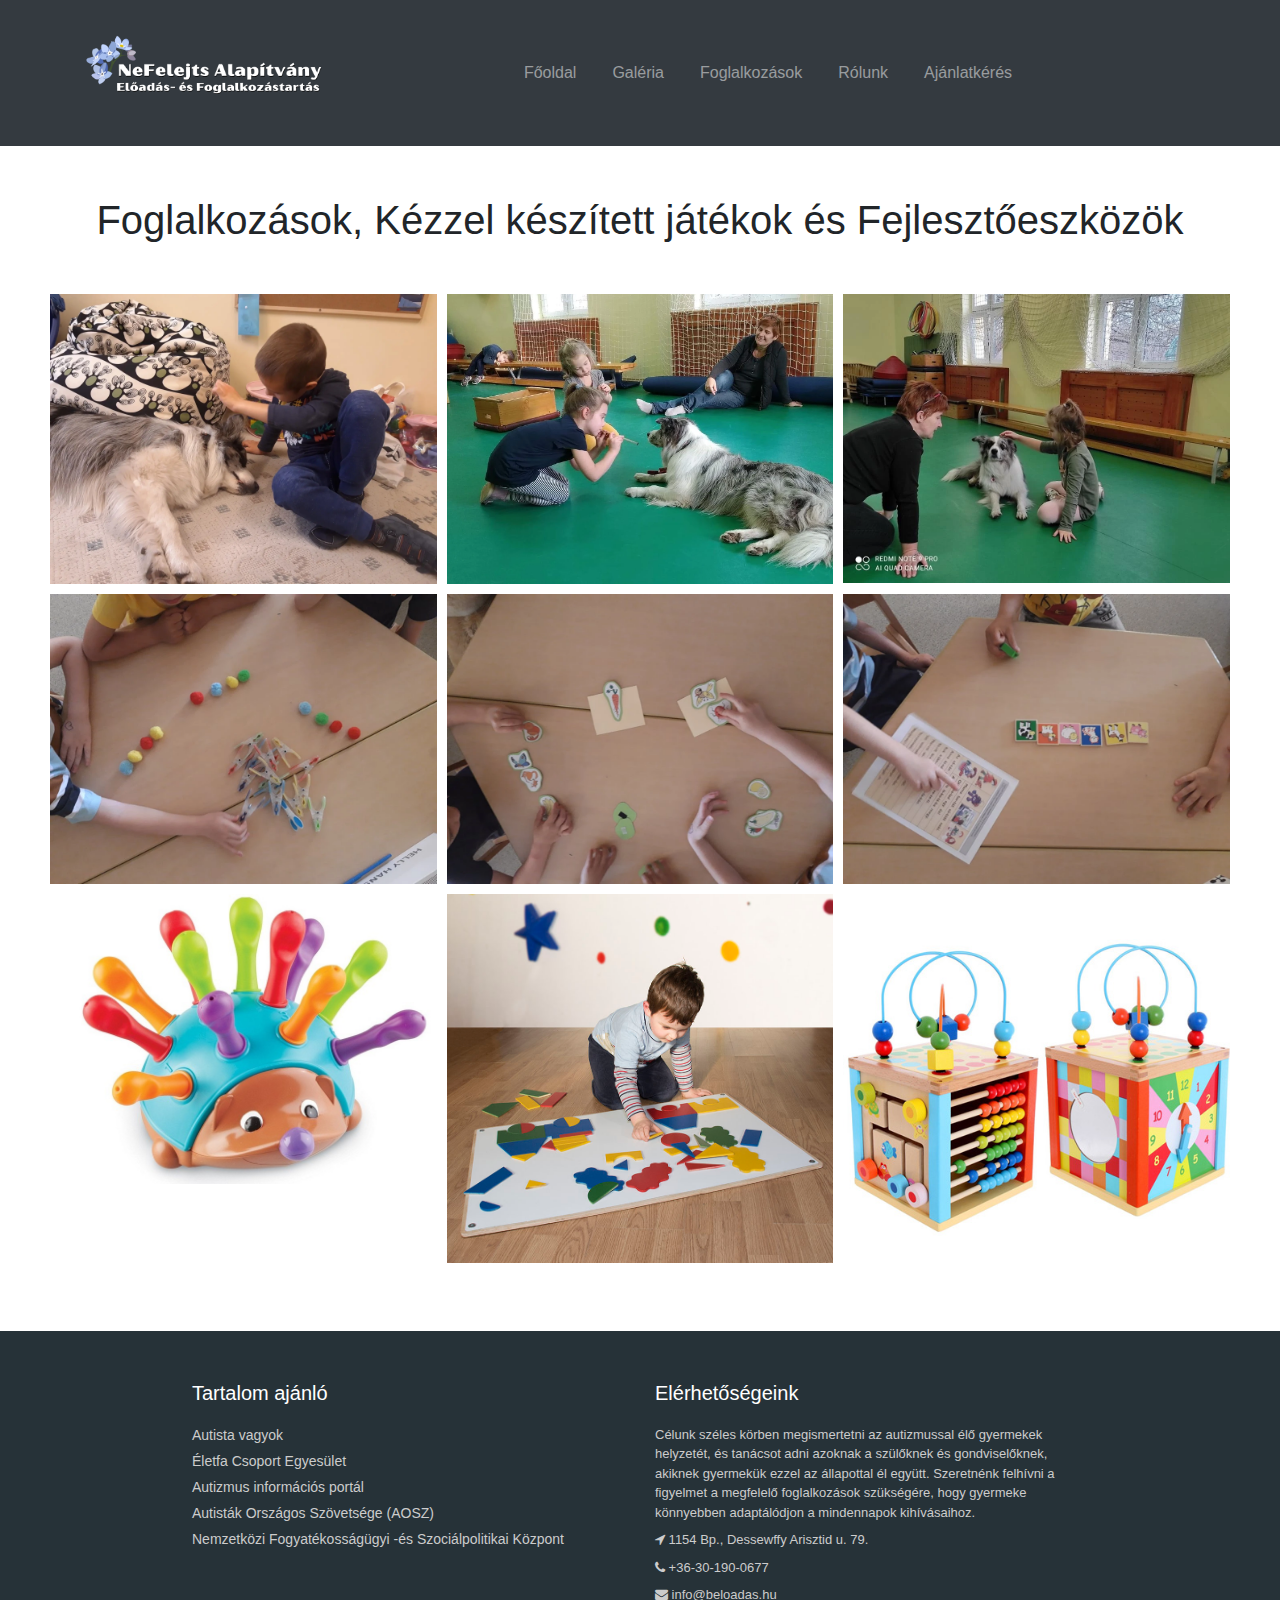
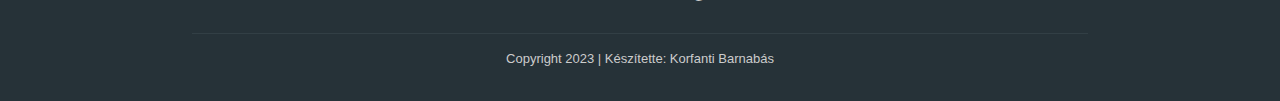
<file: Vizsgamunka/galeria.html>
<!DOCTYPE html>
<html lang="hu">

<head>
    <meta charset="UTF-8">
    <meta name="viewport" content="width=device-width, initial-scale=1.0">
    <title>NeFelejts Alapítvány | Képek</title>
    <link rel="stylesheet" href="style.css">
    <link rel="stylesheet" href="https://stackpath.bootstrapcdn.com/bootstrap/4.4.1/css/bootstrap.min.css"
        integrity="sha384-Vkoo8x4CGsO3+Hhxv8T/Q5PaXtkKtu6ug5TOeNV6gBiFeWPGFN9MuhOf23Q9Ifjh" crossorigin="anonymous">
    <link rel="stylesheet" href="https://stackpath.bootstrapcdn.com/bootstrap/4.3.1/css/bootstrap.min.css"
        integrity="sha384-GgOyR0iXCbMQv3Xipma34MD+dH/1fQ775/resC6XeLYzIdj0uuHT+V4jUwe1zvA2" crossorigin="anonymous">
</head>

<body>
    <header>
        <link href="https://maxcdn.bootstrapcdn.com/font-awesome/4.7.0/css/font-awesome.min.css" rel="stylesheet"
            integrity="sha384-wvfXpqpZZVQGK6TAh5PVlGOfQNHSoD2xbE+QkPxCAFlNEevoEH3Sl0sibVcOQVnN" crossorigin="anonymous">
        <nav class="navbar navbar-expand-md navbar-dark bg-dark">
            <div class="container">
                <a class="navbar-brand" href="index.html"><img height="120px" src="images/logo.png"
                        alt="Bagyinszki Előadás- és Foglalkozástartás"></a>
                <button class="navbar-toggler" type="button" data-toggle="collapse" data-target="#burgernavbar"
                    aria-controls="burgernavbar" aria-expanded="false" aria-label="Toggle navigation">
                    <span class="navbar-toggler-icon"></span>
                </button>

                <div class="collapse navbar-collapse bg-dark" id="burgernavbar">
                    <ul class="navbar-nav m-auto justify-content-end">
                        <li class="nav-item">
                            <a class="nav-link" href="index.html">Főoldal</a>
                        </li>
                        <li class="nav-item">
                            <a class="nav-link" href="galeria.html">Galéria</a>
                        </li>
                        <li class="nav-item">
                            <a class="nav-link" href="foglalkozasok.html">Foglalkozások</a>
                        </li>
                        <li class="nav-item">
                            <a class="nav-link" href="rolunk.html">Rólunk</a>
                        </li>
                        <li class="nav-item">
                            <a class="nav-link" href="offer.html">Ajánlatkérés</a>
                        </li>
                    </ul>
                </div>
            </div>
        </nav>
    </header>

    <h1 id="galeriah1">Foglalkozások, Kézzel készített játékok és Fejlesztőeszközök</h1>
    <div class="galeriacontainer">
        <img src="images/galeriakepek/indie1.webp" alt="Kutyás foglalkozás 1" class="galeria-kep">
        <img src="images/galeriakepek/indie2.webp" alt="Kutyás foglalkozás 2" class="galeria-kep">
        <img src="images/galeriakepek/indie3.webp" alt="Kutyás foglalkozás 3" class="galeria-kep">
        <img src="images/galeriakepek/jatek1.webp" alt="Kézzel készített játékok 1" class="galeria-kep">
        <img src="images/galeriakepek/jatek2.webp" alt="Kézzel készített játékok 2" class="galeria-kep">
        <img src="images/galeriakepek/jatek3.webp" alt="Kézzel készített játékok 3" class="galeria-kep">
        <img src="images/galeriakepek/fejleszt1.jpg" alt="Fejlesztőjáték példák 1" class="galeria-kep" id="suni">
        <img src="images/galeriakepek/fejleszt2.jpg" alt="Fejlesztőjáték példák 2" class="galeria-kep">
        <img src="images/galeriakepek/fejleszt3.jpg" alt="Fejlesztőjáték példák 3" class="galeria-kep">
    </div>
    <div id="overlay" style="display:none;">
        <img id="nagyitottKep">
    </div>

    <footer class="footer">
        <div class="containerbottom bottom_border">
            <div class="row">
                <div class="ql col-sm-6 col-md-6 col-12 col">
                    <h5 class="headin5_amrc col_white_amrc pt2">Tartalom ajánló</h5>
                    <ul class="footer_ul_amrc">
                        <li><a href="https://www.youtube.com/@autistavagyok" target="_blank">Autista vagyok</a></li>
                        <li><a href="https://www.eletfacsoport.hu" target="_blank">Életfa Csoport Egyesület</a></li>
                        <li><a href="https://auti.hu" target="_blank">Autizmus információs portál</a></li>
                        <li><a href="https://aosz.hu" target="_blank">Autisták Országos Szövetsége (AOSZ)</a></li>
                        <li><a href="https://fszk.hu" target="_blank">Nemzetközi Fogyatékosságügyi -és Szociálpolitikai Központ</a></li>
                    </ul>
                </div>

                <div class="col-sm-6 col-md-6 col-12 col">
                    <h5 class="headin5_amrc col_white_amrc pt2">Elérhetőségeink</h5>
                    <p class="mb10">Célunk széles körben megismertetni az autizmussal élő gyermekek helyzetét, és
                        tanácsot adni azoknak a szülőknek és gondviselőknek, akiknek gyermekük ezzel az állapottal él
                        együtt. Szeretnénk felhívni a figyelmet a megfelelő foglalkozások szükségére, hogy gyermeke
                        könnyebben adaptálódjon a mindennapok kihívásaihoz.</p>
                    <p><i class="fa fa-location-arrow"></i> 1154 Bp., Dessewffy Arisztid u. 79. </p>
                    <p><i class="fa fa-phone"></i> +36-30-190-0677 </p>
                    <p><i class="fa fa fa-envelope"></i> info@beloadas.hu </p>
                </div>
            </div>
        </div>
        <div class="footercontainer">
            <p class="text-center">Copyright 2023 | Készítette: Korfanti Barnabás</p>
        </div>
    </footer>

    <script>
        document.querySelectorAll('.galeria-kep').forEach(kep => {
            kep.addEventListener('click', function () {
                var overlay = document.getElementById('overlay');
                var nagyitottKep = document.getElementById('nagyitottKep');

                nagyitottKep.src = this.src;
                overlay.style.display = 'flex';
            });
        });

        document.getElementById('overlay').addEventListener('click', function () {
            this.style.display = 'none';
        });
    </script>
    <script src="https://code.jquery.com/jquery-3.3.1.slim.min.js"
        integrity="sha384-q8i/X+965DzO0rT7abK41JStQIAqVgRVzpbzo5smXKp4YfRvH+8abtTE1Pi6jizo"
        crossorigin="anonymous"></script>
    <script src="https://cdnjs.cloudflare.com/ajax/libs/popper.js/1.14.7/umd/popper.min.js"
        integrity="sha384-UO2eT0CpHqdSJQ6hJty5KVphtPhzWj9WOa1VfH81LvRYNR3VHWa6Qyu2coWfRJ4Y"
        crossorigin="anonymous"></script>
    <script src="https://stackpath.bootstrapcdn.com/bootstrap/4.3.1/js/bootstrap.min.js"
        integrity="sha384-JjSmVgyd0p3pXB1rRibZUAYoIIy6OrQ6VrjIEaFf/nJGzIxFDsf4x0xIM+B07jRM"
        crossorigin="anonymous"></script>
</body>

</html>
</file>
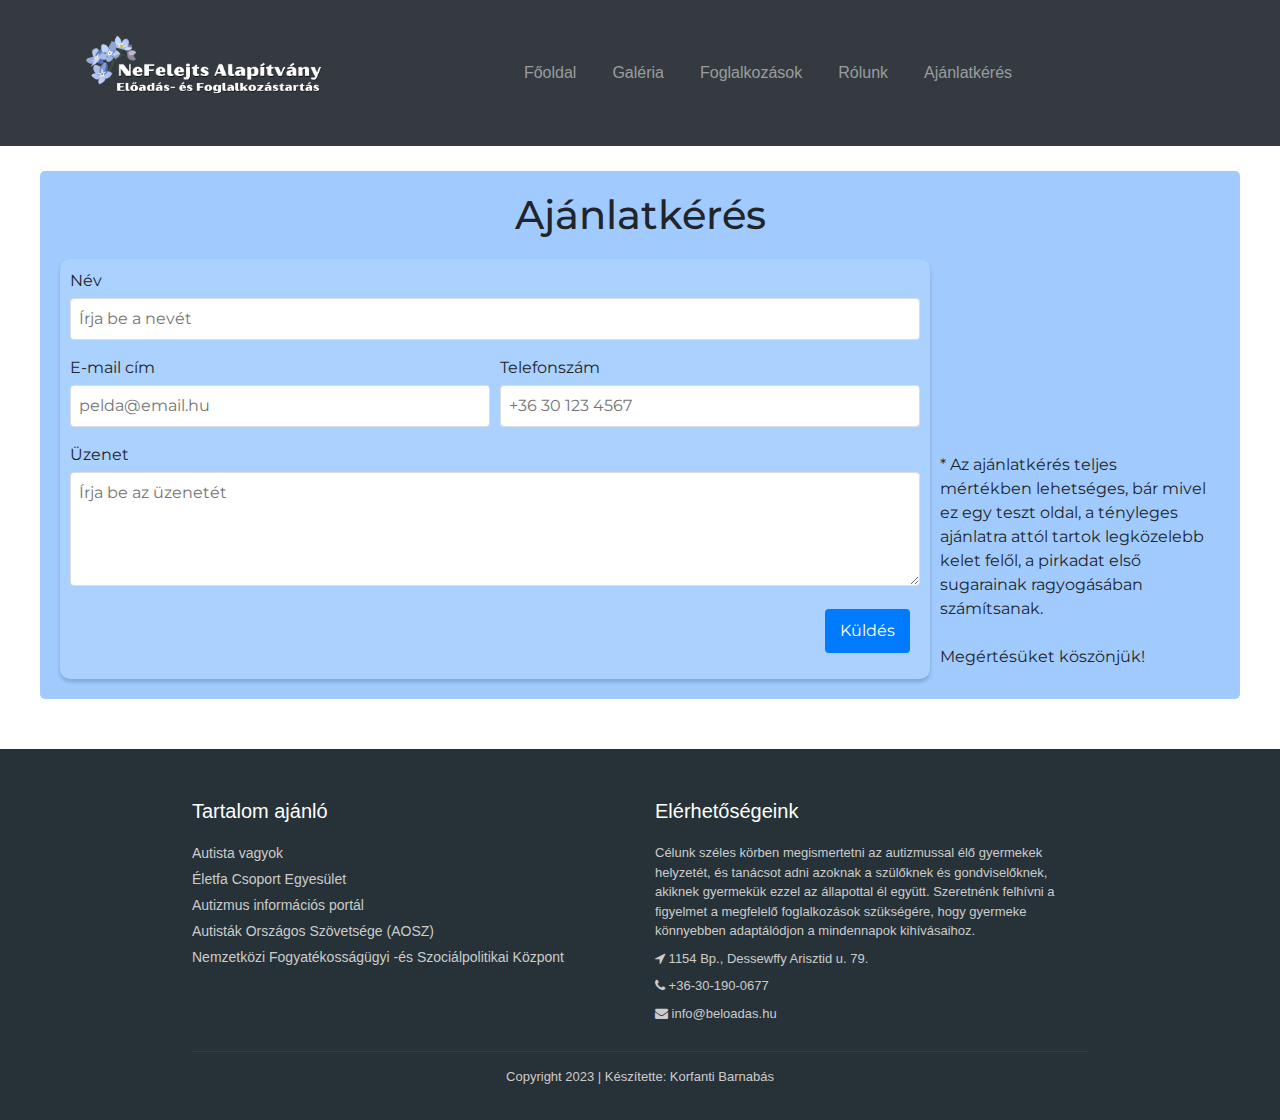
<file: Vizsgamunka/offer.html>
<!DOCTYPE html>
<html lang="hu">

<head>
    <meta charset="UTF-8">
    <meta name="viewport" content="width=device-width, initial-scale=1.0">
    <title>NeFelejts Alapítvány | Ajánlatkérés</title>
    <link rel="stylesheet" href="style.css">
    <link rel="stylesheet" href="https://stackpath.bootstrapcdn.com/bootstrap/4.4.1/css/bootstrap.min.css"
        integrity="sha384-Vkoo8x4CGsO3+Hhxv8T/Q5PaXtkKtu6ug5TOeNV6gBiFeWPGFN9MuhOf23Q9Ifjh" crossorigin="anonymous">
    <link rel="stylesheet" href="https://stackpath.bootstrapcdn.com/bootstrap/4.3.1/css/bootstrap.min.css"
        integrity="sha384-GgOyR0iXCbMQv3Xipma34MD+dH/1fQ775/resC6XeLYzIdj0uuHT+V4jUwe1zvA2" crossorigin="anonymous">
</head>

<body>
    <header id="header">
        <link href="https://maxcdn.bootstrapcdn.com/font-awesome/4.7.0/css/font-awesome.min.css" rel="stylesheet"
            integrity="sha384-wvfXpqpZZVQGK6TAh5PVlGOfQNHSoD2xbE+QkPxCAFlNEevoEH3Sl0sibVcOQVnN" crossorigin="anonymous">
        <nav class="navbar navbar-expand-md navbar-dark bg-dark">
            <div class="container">
                <a class="navbar-brand" href="index.html"><img height="120px" src="images/logo.png"
                        alt="Bagyinszki Előadás- és Foglalkozástartás"></a>
                <button class="navbar-toggler" type="button" data-toggle="collapse" data-target="#burgernavbar"
                    aria-controls="burgernavbar" aria-expanded="false" aria-label="Toggle navigation">
                    <span class="navbar-toggler-icon"></span>
                </button>

                <div class="collapse navbar-collapse bg-dark" id="burgernavbar">
                    <ul class="navbar-nav m-auto justify-content-end">
                        <li class="nav-item">
                            <a class="nav-link" href="index.html">Főoldal</a>
                        </li>
                        <li class="nav-item">
                            <a class="nav-link" href="galeria.html">Galéria</a>
                        </li>
                        <li class="nav-item">
                            <a class="nav-link" href="foglalkozasok.html">Foglalkozások</a>
                        </li>
                        <li class="nav-item">
                            <a class="nav-link" href="rolunk.html">Rólunk</a>
                        </li>
                        <li class="nav-item">
                            <a class="nav-link" href="offer.html">Ajánlatkérés</a>
                        </li>
                    </ul>
                </div>
            </div>
        </nav>
    </header>

    <div id="jumptotop"><a href="#top"><img src="images/totop.png" alt="Irány az eleje!"></a></div>

    <div class="maincontainer">
        <div class="bgcommon">
            <h1 id="ajanlath1">Ajánlatkérés</h1>
            <div class="form-container">
                <form action="https://formsubmit.co/b.korfi.b@gmail.com" method="post">
                    <div class="form-group">
                        <label for="name">Név</label>
                        <input type="text" id="name" name="name" placeholder="Írja be a nevét" required>
                    </div>
                    <div class="splitrow">
                        <div class="form-group doublelabel">
                            <label for="field2">E-mail cím</label>
                            <input type="text" id="field2" name="field2" placeholder="pelda@email.hu" required>
                        </div>
                        <div class="form-group doublelabel">
                            <label for="field3">Telefonszám</label>
                            <input type="text" id="field3" name="field3" placeholder="+36 30 123 4567" required>
                        </div>
                    </div>
                    <div class="form-group">
                        <label for="message">Üzenet</label>
                        <textarea id="message" name="message" rows="4" placeholder="Írja be az üzenetét"
                            required></textarea>
                    </div>
                    <div class="form-group" id="sendbtn">
                        <button type="submit" class="submit-button">Küldés</button>
                    </div>
                </form>
            </div>
            <p id="ajanlatp">* Az ajánlatkérés teljes mértékben lehetséges, bár mivel ez egy teszt oldal, a tényleges
                ajánlatra attól tartok legközelebb kelet felől, a pirkadat első sugarainak ragyogásában
                számítsanak.<br><br>Megértésüket köszönjük!</p>
        </div>
    </div>

    <footer class="footer">
        <div class="containerbottom bottom_border">
            <div class="row">
                <div class="ql col-sm-6 col-md-6 col-12 col">
                    <h5 class="headin5_amrc col_white_amrc pt2">Tartalom ajánló</h5>
                    <ul class="footer_ul_amrc">
                        <li><a href="https://www.youtube.com/@autistavagyok" target="_blank">Autista vagyok</a></li>
                        <li><a href="https://www.eletfacsoport.hu" target="_blank">Életfa Csoport Egyesület</a></li>
                        <li><a href="https://auti.hu" target="_blank">Autizmus információs portál</a></li>
                        <li><a href="https://aosz.hu" target="_blank">Autisták Országos Szövetsége (AOSZ)</a></li>
                        <li><a href="https://fszk.hu" target="_blank">Nemzetközi Fogyatékosságügyi -és Szociálpolitikai Központ</a></li>
                    </ul>
                </div>

                <div class="col-sm-6 col-md-6 col-12 col">
                    <h5 class="headin5_amrc col_white_amrc pt2">Elérhetőségeink</h5>
                    <p class="mb10">Célunk széles körben megismertetni az autizmussal élő gyermekek helyzetét, és
                        tanácsot adni azoknak a szülőknek és gondviselőknek, akiknek gyermekük ezzel az állapottal él
                        együtt. Szeretnénk felhívni a figyelmet a megfelelő foglalkozások szükségére, hogy gyermeke
                        könnyebben adaptálódjon a mindennapok kihívásaihoz.</p>
                    <p><i class="fa fa-location-arrow"></i> 1154 Bp., Dessewffy Arisztid u. 79. </p>
                    <p><i class="fa fa-phone"></i> +36-30-190-0677 </p>
                    <p><i class="fa fa fa-envelope"></i> info@beloadas.hu </p>
                </div>
            </div>
        </div>
        <div class="footercontainer">
            <p class="text-center">Copyright 2023 | Készítette: Korfanti Barnabás</p>
        </div>
    </footer>
    <script>
        window.addEventListener('scroll', function () {
            var header = document.getElementById('header');
            var jumptotop = document.getElementById('jumptotop');
            var headerBottom = header.offsetTop + header.offsetHeight;

            if (window.pageYOffset > headerBottom && jumptotop.style.visibility !== 'visible') {
                jumptotop.style.opacity = '1';
                jumptotop.style.visibility = 'visible';
            }
            else if (window.pageYOffset <= headerBottom && jumptotop.style.visibility === 'visible') {
                jumptotop.style.opacity = '0';
                setTimeout(function () {
                    if (window.pageYOffset <= headerBottom) {
                        jumptotop.style.visibility = 'hidden';
                    }
                }, 500);
            }
        });
    </script>
    <script src="https://code.jquery.com/jquery-3.3.1.slim.min.js"
        integrity="sha384-q8i/X+965DzO0rT7abK41JStQIAqVgRVzpbzo5smXKp4YfRvH+8abtTE1Pi6jizo"
        crossorigin="anonymous"></script>
    <script src="https://cdnjs.cloudflare.com/ajax/libs/popper.js/1.14.7/umd/popper.min.js"
        integrity="sha384-UO2eT0CpHqdSJQ6hJty5KVphtPhzWj9WOa1VfH81LvRYNR3VHWa6Qyu2coWfRJ4Y"
        crossorigin="anonymous"></script>
    <script src="https://stackpath.bootstrapcdn.com/bootstrap/4.3.1/js/bootstrap.min.js"
        integrity="sha384-JjSmVgyd0p3pXB1rRibZUAYoIIy6OrQ6VrjIEaFf/nJGzIxFDsf4x0xIM+B07jRM"
        crossorigin="anonymous"></script>
</body>

</html>
</file>
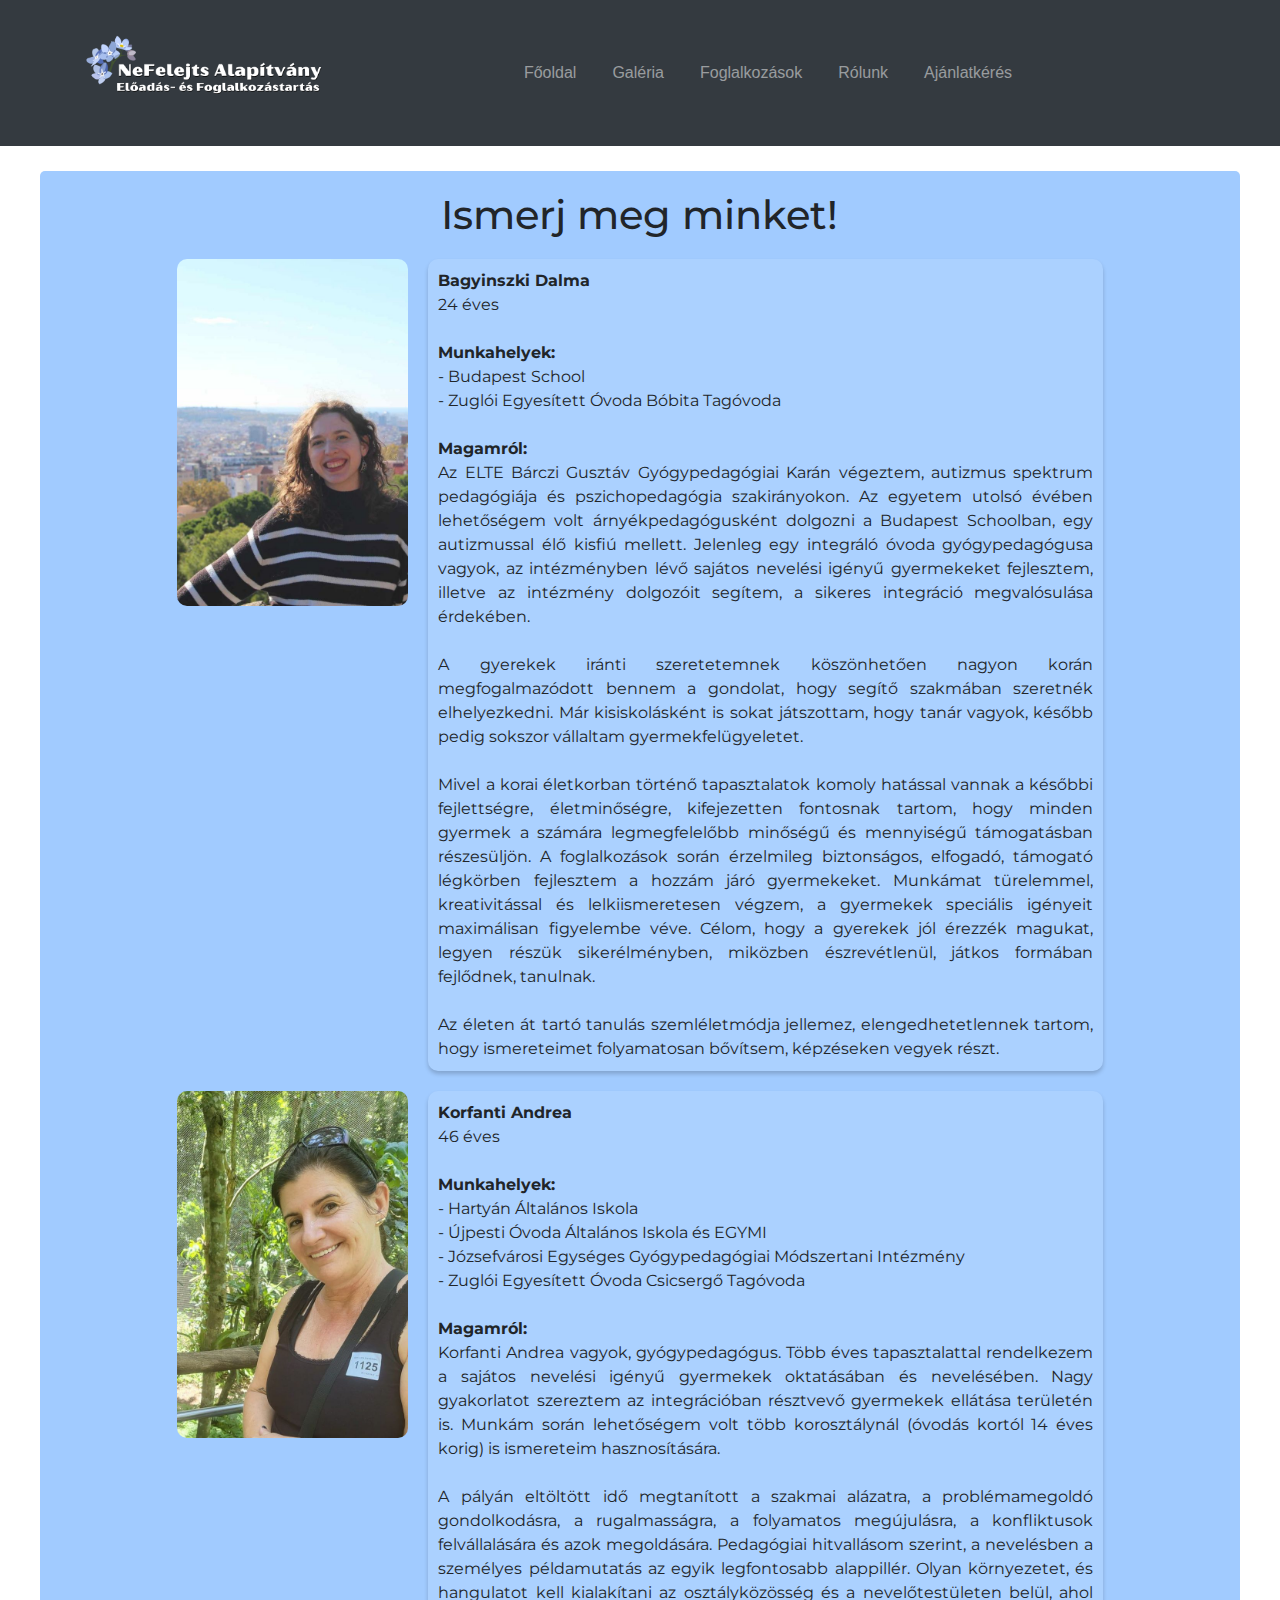
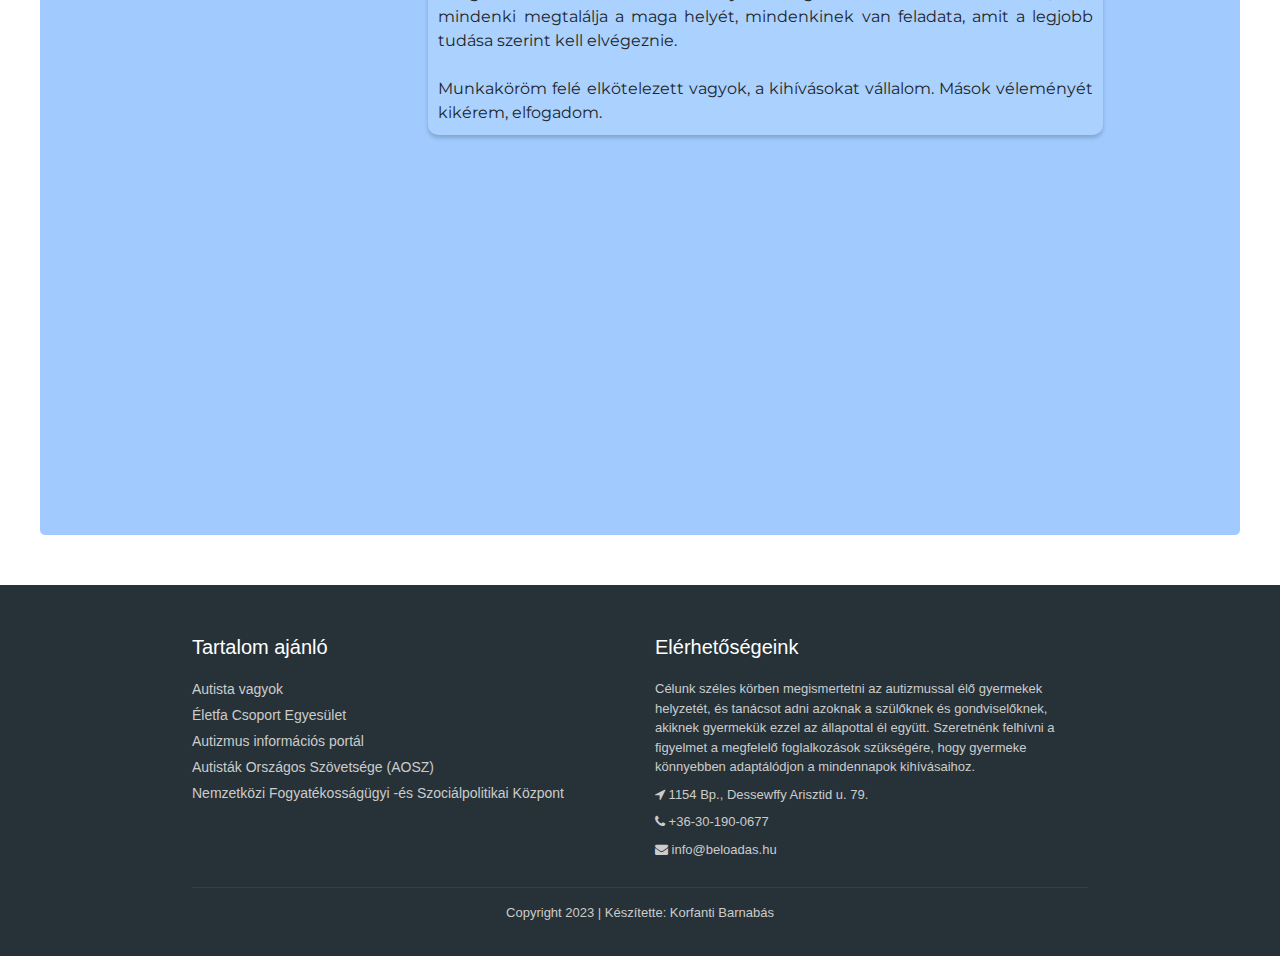
<file: Vizsgamunka/rolunk.html>
<!DOCTYPE html>
<html lang="hu">

<head>
    <meta charset="UTF-8">
    <meta name="viewport" content="width=device-width, initial-scale=1.0">
    <title>NeFelejts Alapítvány | Rólunk</title>
    <link rel="stylesheet" href="style.css">
    <link rel="stylesheet" href="https://stackpath.bootstrapcdn.com/bootstrap/4.4.1/css/bootstrap.min.css"
        integrity="sha384-Vkoo8x4CGsO3+Hhxv8T/Q5PaXtkKtu6ug5TOeNV6gBiFeWPGFN9MuhOf23Q9Ifjh" crossorigin="anonymous">
    <link rel="stylesheet" href="https://stackpath.bootstrapcdn.com/bootstrap/4.3.1/css/bootstrap.min.css"
        integrity="sha384-GgOyR0iXCbMQv3Xipma34MD+dH/1fQ775/resC6XeLYzIdj0uuHT+V4jUwe1zvA2" crossorigin="anonymous">
</head>

<body>
    <header id="header">
        <link href="https://maxcdn.bootstrapcdn.com/font-awesome/4.7.0/css/font-awesome.min.css" rel="stylesheet"
            integrity="sha384-wvfXpqpZZVQGK6TAh5PVlGOfQNHSoD2xbE+QkPxCAFlNEevoEH3Sl0sibVcOQVnN" crossorigin="anonymous">
        <nav class="navbar navbar-expand-md navbar-dark bg-dark">
            <div class="container">
                <a class="navbar-brand" href="index.html"><img height="120px" src="images/logo.png"
                        alt="Bagyinszki Előadás- és Foglalkozástartás"></a>
                <button class="navbar-toggler" type="button" data-toggle="collapse" data-target="#burgernavbar"
                    aria-controls="burgernavbar" aria-expanded="false" aria-label="Toggle navigation">
                    <span class="navbar-toggler-icon"></span>
                </button>

                <div class="collapse navbar-collapse bg-dark" id="burgernavbar">
                    <ul class="navbar-nav m-auto justify-content-end">
                        <li class="nav-item">
                            <a class="nav-link" href="index.html">Főoldal</a>
                        </li>
                        <li class="nav-item">
                            <a class="nav-link" href="galeria.html">Galéria</a>
                        </li>
                        <li class="nav-item">
                            <a class="nav-link" href="foglalkozasok.html">Foglalkozások</a>
                        </li>
                        <li class="nav-item">
                            <a class="nav-link" href="rolunk.html">Rólunk</a>
                        </li>
                        <li class="nav-item">
                            <a class="nav-link" href="offer.html">Ajánlatkérés</a>
                        </li>
                    </ul>
                </div>
            </div>
        </nav>
    </header>

    <div id="jumptotop"><a href="#top"><img src="images/totop.png" alt="Irány az eleje!"></a></div>

    <div class="maincontainer">
        <div class="bgcommon">
            <div class="rolunk">
                <h1>Ismerj meg minket!</h1>
            </div>
            <div class="szakemberek"><img src="images/dalmi.jpg" alt="Bagyinszki Dalma Gyógypedagógus">
                <p><b>Bagyinszki Dalma</b><br>24 éves<br><br><b>Munkahelyek:</b><br>- Budapest School<br>- Zuglói
                    Egyesített
                    Óvoda Bóbita Tagóvoda<br>
                    <br><b>Magamról:</b><br>Az ELTE Bárczi Gusztáv Gyógypedagógiai Karán végeztem, autizmus spektrum
                    pedagógiája és pszichopedagógia szakirányokon. Az egyetem utolsó évében lehetőségem volt
                    árnyékpedagógusként dolgozni a Budapest Schoolban, egy autizmussal élő kisfiú mellett. Jelenleg egy
                    integráló óvoda gyógypedagógusa vagyok, az intézményben lévő sajátos nevelési igényű gyermekeket
                    fejlesztem, illetve az intézmény dolgozóit segítem, a sikeres integráció megvalósulása érdekében.
                    <br><br>
                    A gyerekek iránti szeretetemnek köszönhetően nagyon korán megfogalmazódott bennem a gondolat, hogy
                    segítő szakmában szeretnék elhelyezkedni. Már kisiskolásként is sokat játszottam, hogy tanár vagyok,
                    később pedig sokszor vállaltam gyermekfelügyeletet.
                    <br><br>
                    Mivel a korai életkorban történő tapasztalatok komoly hatással vannak a későbbi fejlettségre,
                    életminőségre, kifejezetten fontosnak tartom, hogy minden gyermek a számára legmegfelelőbb minőségű
                    és mennyiségű támogatásban részesüljön. A foglalkozások során érzelmileg biztonságos, elfogadó,
                    támogató légkörben fejlesztem a hozzám járó gyermekeket. Munkámat türelemmel, kreativitással és
                    lelkiismeretesen végzem, a gyermekek speciális igényeit maximálisan figyelembe véve. Célom, hogy a
                    gyerekek jól érezzék magukat, legyen részük sikerélményben, miközben észrevétlenül, játkos formában
                    fejlődnek, tanulnak.
                    <br><br>
                    Az életen át tartó tanulás szemléletmódja jellemez, elengedhetetlennek tartom, hogy ismereteimet
                    folyamatosan bővítsem, képzéseken vegyek részt.
                </p>
            </div>
            <div class="szakemberek"><img src="images/andi.jpg" alt="Korfanti Andrea Gyógypedagógus">
                <p><b>Korfanti Andrea</b><br>46 éves<br><br><b>Munkahelyek:</b><br>- Hartyán Általános Iskola<br>-
                    Újpesti
                    Óvoda Általános Iskola és EGYMI<br>- Józsefvárosi Egységes Gyógypedagógiai Módszertani
                    Intézmény<br>- Zuglói Egyesített Óvoda Csicsergő Tagóvoda<br>
                    <br><b>Magamról:</b><br>Korfanti Andrea vagyok, gyógypedagógus. Több éves tapasztalattal rendelkezem
                    a sajátos nevelési igényű gyermekek oktatásában és nevelésében. Nagy gyakorlatot szereztem az
                    integrációban résztvevő gyermekek ellátása területén is. Munkám során lehetőségem volt több
                    korosztálynál (óvodás kortól 14 éves korig) is ismereteim hasznosítására.<br><br>A pályán eltöltött
                    idő
                    megtanított a szakmai alázatra, a problémamegoldó gondolkodásra, a rugalmasságra, a folyamatos
                    megújulásra, a konfliktusok felvállalására és azok megoldására. Pedagógiai hitvallásom szerint, a
                    nevelésben a személyes példamutatás az egyik legfontosabb alappillér. Olyan környezetet, és
                    hangulatot kell kialakítani az osztályközösség és a nevelőtestületen belül, ahol mindenki megtalálja
                    a maga helyét, mindenkinek van feladata, amit a legjobb tudása szerint kell
                    elvégeznie.<br><br>Munkaköröm
                    felé elkötelezett vagyok, a kihívásokat vállalom. Mások véleményét kikérem, elfogadom.
                </p>
            </div>
            <iframe
                src="https://www.google.com/maps/embed?pb=!1m18!1m12!1m3!1d673.1920105755428!2d19.121039969665368!3d47.552843098199055!2m3!1f0!2f0!3f0!3m2!1i1024!2i768!4f13.1!3m3!1m2!1s0x4741daff2bdb7305%3A0x662f573bc541e03a!2sBudapest%2C%20Dessewffy%20Arisztid%20u.%2079%2C%201154%20Magyarorsz%C3%A1g!5e0!3m2!1shu!2sus!4v1702810587960!5m2!1shu!2sus"
                width="600" height="450" style="border:0;" allowfullscreen="" loading="lazy"
                referrerpolicy="no-referrer-when-downgrade"></iframe>
        </div>
    </div>

    <footer class="footer">
        <div class="containerbottom bottom_border">
            <div class="row">
                <div class="ql col-sm-6 col-md-6 col-12 col">
                    <h5 class="headin5_amrc col_white_amrc pt2">Tartalom ajánló</h5>
                    <ul class="footer_ul_amrc">
                        <li><a href="https://www.youtube.com/@autistavagyok" target="_blank">Autista vagyok</a></li>
                        <li><a href="https://www.eletfacsoport.hu" target="_blank">Életfa Csoport Egyesület</a></li>
                        <li><a href="https://auti.hu" target="_blank">Autizmus információs portál</a></li>
                        <li><a href="https://aosz.hu" target="_blank">Autisták Országos Szövetsége (AOSZ)</a></li>
                        <li><a href="https://fszk.hu" target="_blank">Nemzetközi Fogyatékosságügyi -és Szociálpolitikai Központ</a></li>
                    </ul>
                </div>

                <div class="col-sm-6 col-md-6 col-12 col">
                    <h5 class="headin5_amrc col_white_amrc pt2">Elérhetőségeink</h5>
                    <p class="mb10">Célunk széles körben megismertetni az autizmussal élő gyermekek helyzetét, és
                        tanácsot adni azoknak a szülőknek és gondviselőknek, akiknek gyermekük ezzel az állapottal él
                        együtt. Szeretnénk felhívni a figyelmet a megfelelő foglalkozások szükségére, hogy gyermeke
                        könnyebben adaptálódjon a mindennapok kihívásaihoz.</p>
                    <p><i class="fa fa-location-arrow"></i> 1154 Bp., Dessewffy Arisztid u. 79. </p>
                    <p><i class="fa fa-phone"></i> +36-30-190-0677 </p>
                    <p><i class="fa fa fa-envelope"></i> info@beloadas.hu </p>
                </div>
            </div>
        </div>
        <div class="footercontainer">
            <p class="text-center">Copyright 2023 | Készítette: Korfanti Barnabás</p>
        </div>
    </footer>

    <script>
        window.addEventListener('scroll', function () {
            var header = document.getElementById('header');
            var jumptotop = document.getElementById('jumptotop');
            var headerBottom = header.offsetTop + header.offsetHeight;

            if (window.pageYOffset > headerBottom && jumptotop.style.visibility !== 'visible') {
                jumptotop.style.opacity = '1';
                jumptotop.style.visibility = 'visible';
            }
            else if (window.pageYOffset <= headerBottom && jumptotop.style.visibility === 'visible') {
                jumptotop.style.opacity = '0';
                setTimeout(function () {
                    if (window.pageYOffset <= headerBottom) {
                        jumptotop.style.visibility = 'hidden';
                    }
                }, 500);
            }
        });
    </script>
    <script src="https://code.jquery.com/jquery-3.3.1.slim.min.js"
        integrity="sha384-q8i/X+965DzO0rT7abK41JStQIAqVgRVzpbzo5smXKp4YfRvH+8abtTE1Pi6jizo"
        crossorigin="anonymous"></script>
    <script src="https://cdnjs.cloudflare.com/ajax/libs/popper.js/1.14.7/umd/popper.min.js"
        integrity="sha384-UO2eT0CpHqdSJQ6hJty5KVphtPhzWj9WOa1VfH81LvRYNR3VHWa6Qyu2coWfRJ4Y"
        crossorigin="anonymous"></script>
    <script src="https://stackpath.bootstrapcdn.com/bootstrap/4.3.1/js/bootstrap.min.js"
        integrity="sha384-JjSmVgyd0p3pXB1rRibZUAYoIIy6OrQ6VrjIEaFf/nJGzIxFDsf4x0xIM+B07jRM"
        crossorigin="anonymous"></script>
</body>

</html>
</file>
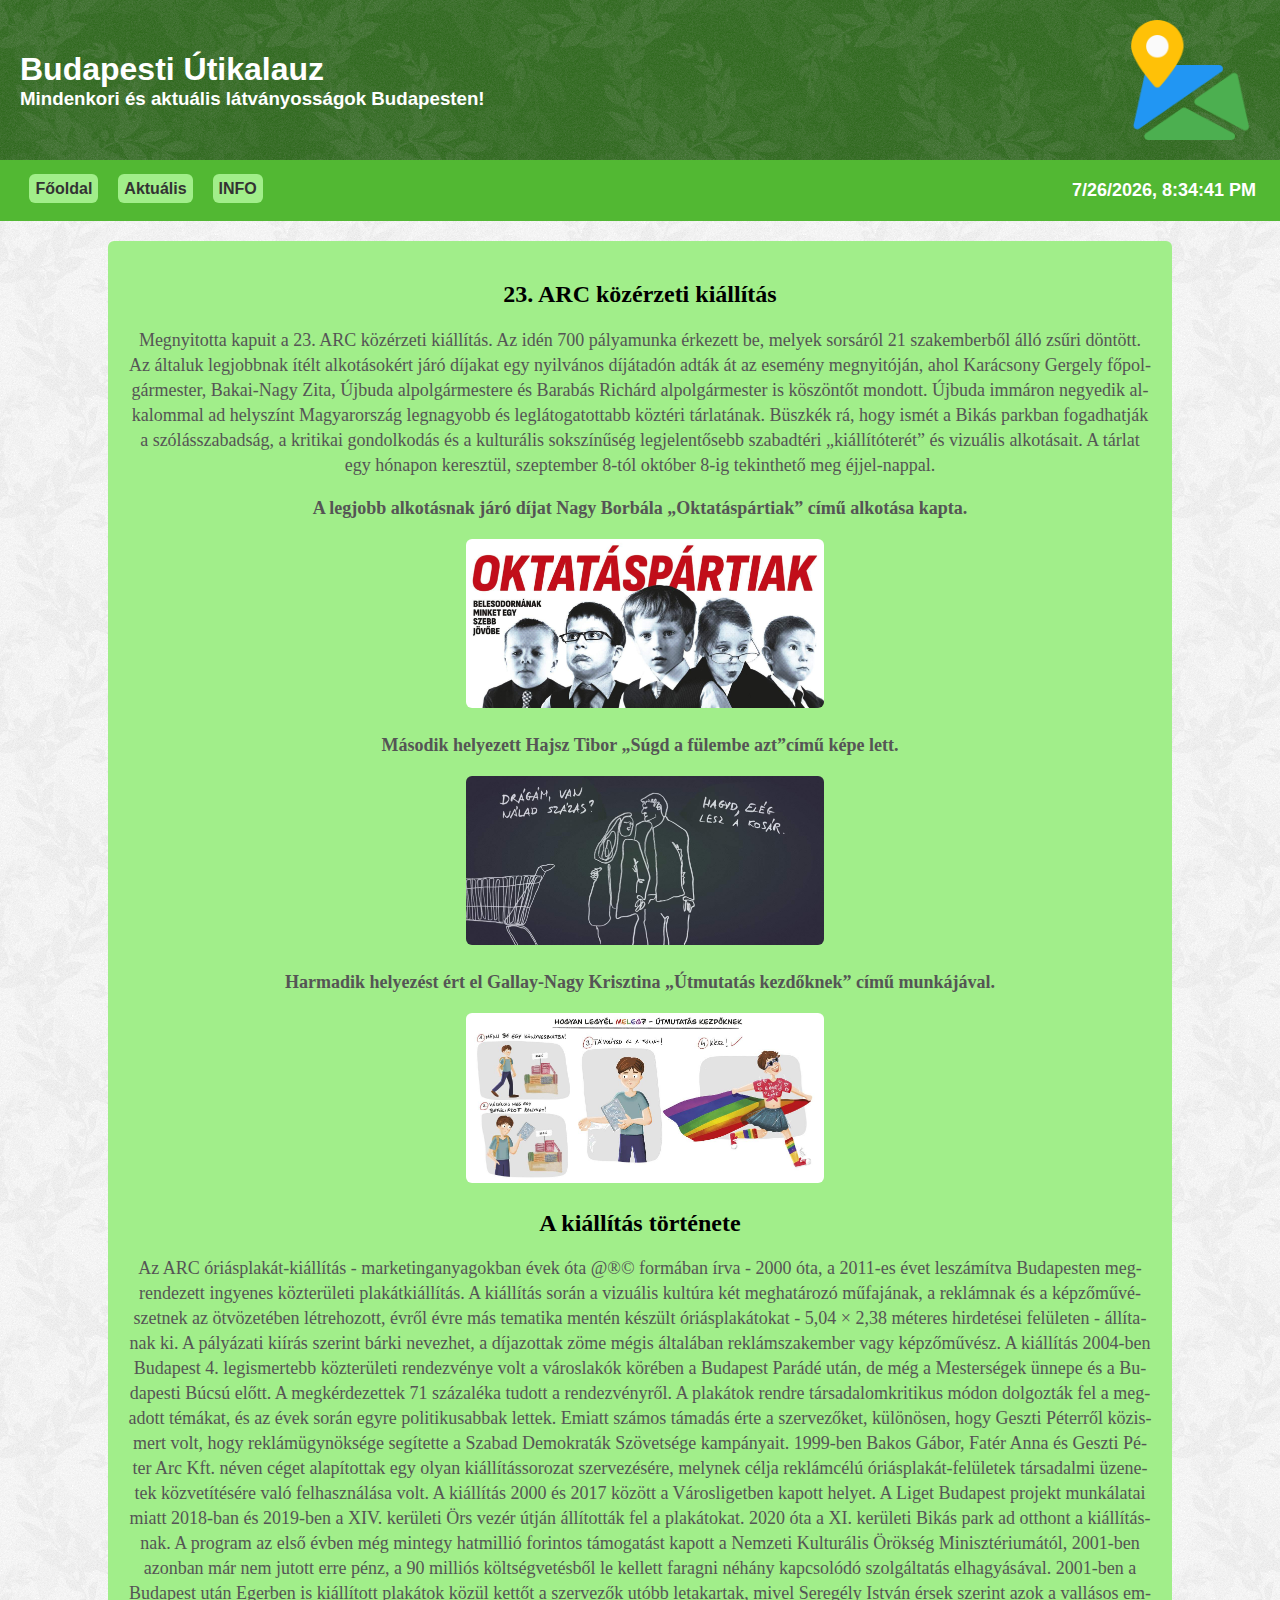
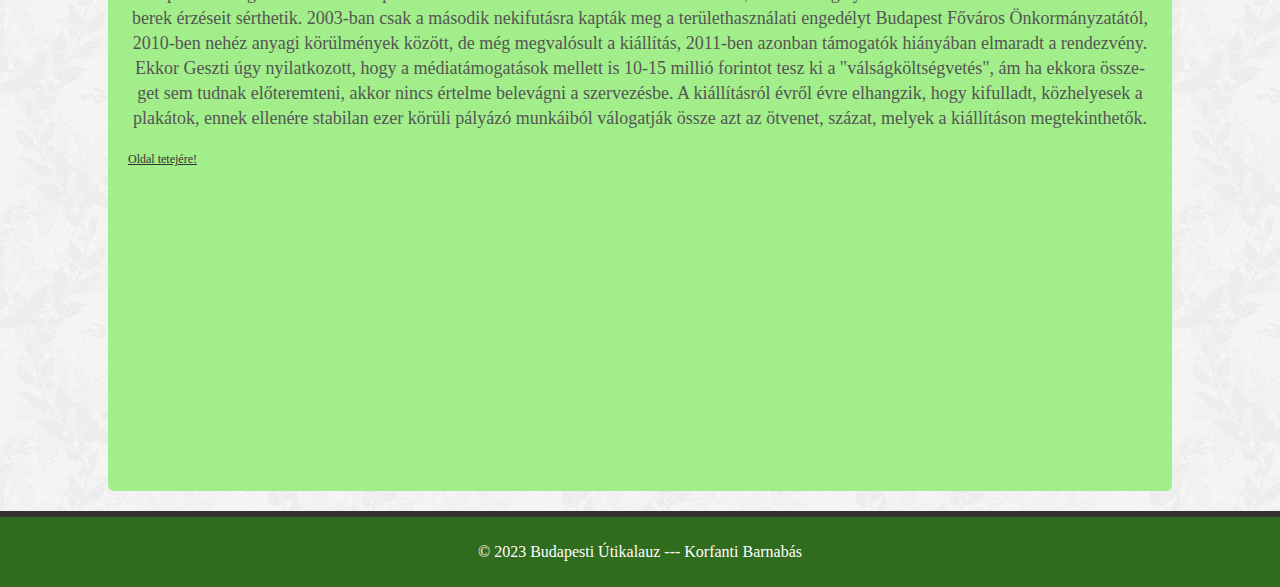
<file: hf-korfanti-barnabas-10-09/aloldalak/aktualis.html>
<!DOCTYPE html>
<html lang="hu">

<head>
    <title>Budapesti Útikalauz</title>
    <link rel="stylesheet" href="../css/style.css">
</head>
<body>
    <header>
        <div id="headerH">
            <h1>Budapesti Útikalauz</h1>
            <h3>Mindenkori és aktuális látványosságok Budapesten!</h3>
        </div>
        <img src="../image/logo-fejlec.png" alt="Budapesti Útikalauz logója, egy térképen egy gombostű" width="auto"
            height="120px">
    </header>
    <nav>
        <ul>
            <li><a href="../index.html">Főoldal</a></li>
            <li><a href="#">Aktuális</a></li>
            <li><a href="info.html">INFO</a></li>
            <li id="datetime"></li>
            <script>
                function updateDateTime() {
                    var datetimeElement = document.getElementById("datetime");
                    var currentDate = new Date();
                    var dateTimeString = currentDate.toLocaleString();

                    datetimeElement.textContent = dateTimeString;
                }

                setInterval(updateDateTime, 1000);

                updateDateTime();
            </script>
        </ul>
    </nav>
    <main>
        <div class="aktualisH">
            <h2>23. ARC közérzeti kiállítás</h2>
        </div>
        <p class="aktualisP">Megnyitotta kapuit a 23. ARC közérzeti kiállítás. Az idén 700 pályamunka érkezett be,
            melyek sorsáról 21
            szakemberből álló zsűri döntött. Az általuk legjobbnak ítélt alkotásokért járó díjakat egy nyilvános
            díjátadón adták át az esemény megnyitóján, ahol Karácsony Gergely főpolgármester, Bakai-Nagy Zita,
            Újbuda alpolgármestere és Barabás Richárd alpolgármester is köszöntőt mondott.
            Újbuda immáron negyedik alkalommal ad helyszínt Magyarország legnagyobb és leglátogatottabb köztéri
            tárlatának. Büszkék rá, hogy ismét a Bikás parkban fogadhatják a szólásszabadság, a kritikai gondolkodás
            és a kulturális sokszínűség legjelentősebb szabadtéri „kiállítóterét” és vizuális alkotásait. A tárlat egy hónapon keresztül, szeptember 8-tól október 8-ig tekinthető meg éjjel-nappal.</p>
        <p class="aktualisP"><strong>A legjobb alkotásnak járó díjat Nagy Borbála „Oktatáspártiak” című alkotása
                kapta.</strong></p>
        <p class="aktualisP"><img class="aktualisIMG" src="../image/aktualis-img/elso.jpg"
                alt="Nagy Borbála „Oktatáspártiak” című alkotása"></p>
        <p class="aktualisP"><strong>Második helyezett Hajsz Tibor „Súgd a fülembe azt”című képe lett.</strong></p>
        <p class="aktualisP"><img class="aktualisIMG" src="../image/aktualis-img/masodik.jpg"
                alt="Hajsz Tibor „Súgd a fülembe azt”című képe"></p>
        <p class="aktualisP"><strong>Harmadik helyezést ért el Gallay-Nagy Krisztina „Útmutatás kezdőknek” című
                munkájával.</strong></p>
        <p class="aktualisP"><img class="aktualisIMG" src="../image/aktualis-img/harmadik.jpg"
                alt="Gallay-Nagy Krisztina „Útmutatás kezdőknek” című képe"></p>
        <div class="aktualisH">
            <h2>A kiállítás története</h2>
        </div>
        <p class="aktualisP">Az ARC óriásplakát-kiállítás - marketinganyagokban évek óta @®© formában írva - 2000 óta, a
            2011-es évet leszámítva Budapesten megrendezett ingyenes közterületi plakátkiállítás. A kiállítás során a
            vizuális kultúra két meghatározó műfajának, a reklámnak és a képzőművészetnek az ötvözetében létrehozott,
            évről évre más tematika mentén készült óriásplakátokat - 5,04 × 2,38 méteres hirdetései felületen -
            állítanak ki. A pályázati kiírás szerint bárki nevezhet, a díjazottak zöme mégis általában reklámszakember
            vagy képzőművész. A kiállítás 2004-ben Budapest 4. legismertebb közterületi rendezvénye volt a városlakók
            körében a Budapest Parádé után, de még a Mesterségek ünnepe és a Budapesti Búcsú előtt. A megkérdezettek 71
            százaléka tudott a rendezvényről.
            A plakátok rendre társadalomkritikus módon dolgozták fel a megadott témákat, és az évek során egyre
            politikusabbak lettek. Emiatt számos támadás érte a szervezőket, különösen, hogy Geszti Péterről közismert
            volt, hogy reklámügynöksége segítette a Szabad Demokraták Szövetsége kampányait. 1999-ben Bakos Gábor, Fatér
            Anna és Geszti Péter Arc Kft. néven céget alapítottak egy olyan kiállítássorozat szervezésére, melynek célja
            reklámcélú óriásplakát-felületek társadalmi üzenetek közvetítésére való felhasználása volt. A kiállítás
            2000 és 2017 között a Városligetben kapott helyet. A Liget Budapest projekt munkálatai miatt 2018-ban és
            2019-ben a XIV. kerületi Örs vezér útján állították fel a plakátokat. 2020 óta a XI. kerületi Bikás park ad
            otthont a kiállításnak.
            A program az első évben még mintegy hatmillió forintos támogatást kapott a Nemzeti Kulturális Örökség
            Minisztériumától, 2001-ben azonban már nem jutott erre pénz, a 90 milliós költségvetésből le kellett faragni
            néhány kapcsolódó szolgáltatás elhagyásával. 2001-ben a Budapest után Egerben is kiállított plakátok
            közül kettőt a szervezők utóbb letakartak, mivel Seregély István érsek szerint azok a vallásos emberek
            érzéseit sérthetik. 2003-ban csak a második nekifutásra kapták meg a területhasználati engedélyt Budapest
            Főváros Önkormányzatától, 2010-ben nehéz anyagi körülmények között, de még megvalósult a kiállítás,
            2011-ben azonban támogatók hiányában elmaradt a rendezvény. Ekkor Geszti úgy nyilatkozott, hogy a
            médiatámogatások mellett is 10-15 millió forintot tesz ki a "válságköltségvetés", ám ha ekkora összeget sem
            tudnak előteremteni, akkor nincs értelme belevágni a szervezésbe.
            A kiállításról évről évre elhangzik, hogy kifulladt, közhelyesek a plakátok, ennek ellenére stabilan ezer
            körüli pályázó munkáiból válogatják össze azt az ötvenet, százat, melyek a kiállításon megtekinthetők.</p>
            <a href="#top" style="color: #333; font-size: 12px; text-align: center;">Oldal tetejére!</a>
        <iframe src="https://www.google.com/maps/embed?pb=!1m18!1m12!1m3!1d2697.27208174628!2d19.030677576907603!3d47.46512717117724!2m3!1f0!2f0!3f0!3m2!1i1024!2i768!4f13.1!3m3!1m2!1s0x4741ddbf258df13d%3A0x87defae5b6d55e1!2sBik%C3%A1s%20park!5e0!3m2!1shu!2shu!4v1696761139149!5m2!1shu!2shu" width="100%" height="300px" style="border:0; border-radius: 6px;" allowfullscreen="" loading="lazy" referrerpolicy="no-referrer-when-downgrade"></iframe>
    </main>
    <footer>
        <p>&copy; 2023 Budapesti Útikalauz --- Korfanti Barnabás</p>
    </footer>
</body>
</html>
</file>
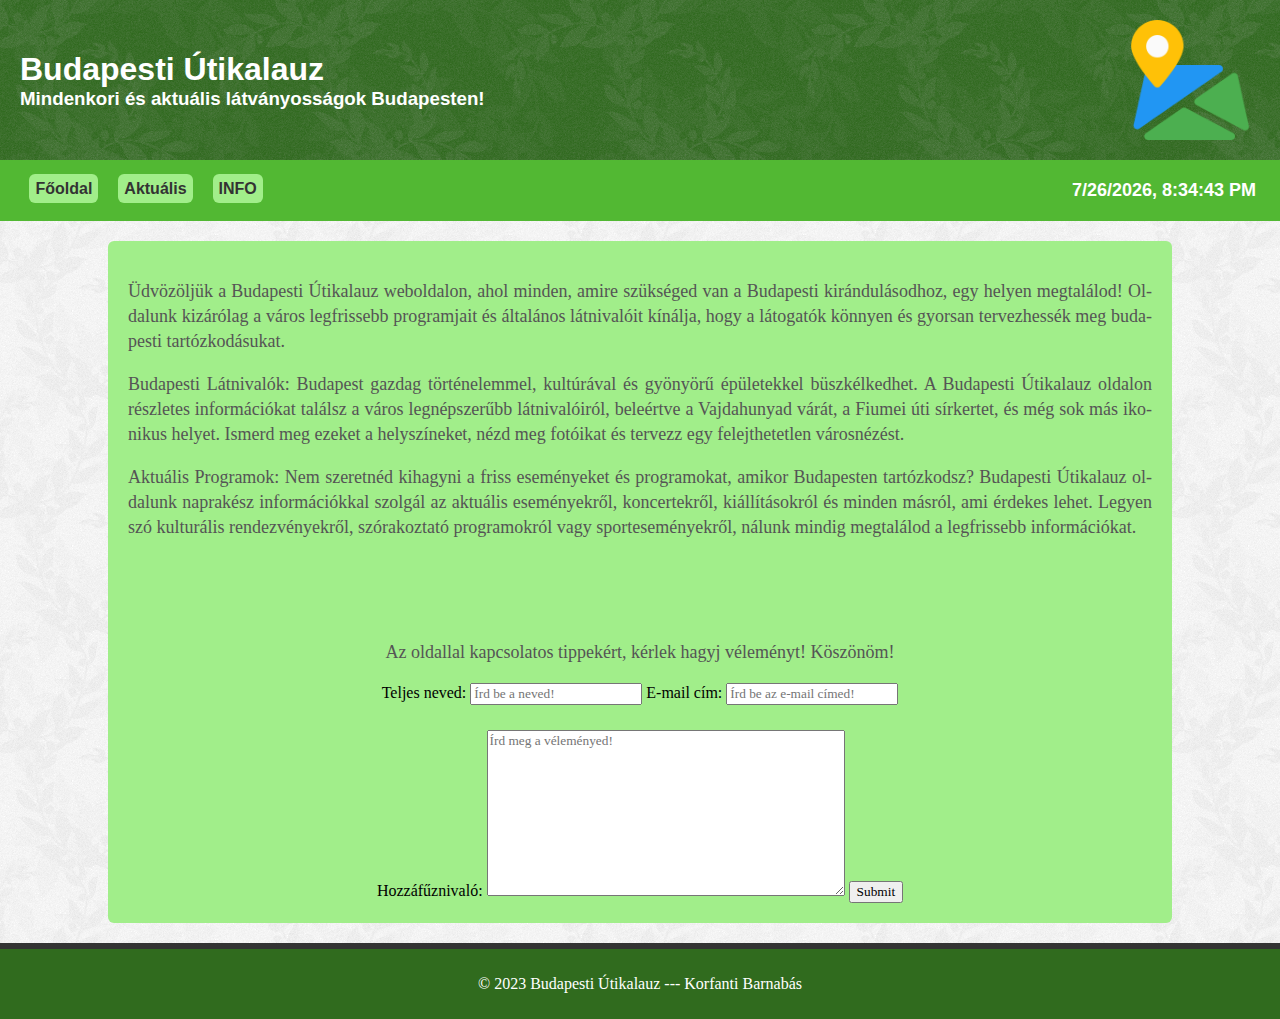
<file: hf-korfanti-barnabas-10-09/aloldalak/info.html>
<!DOCTYPE html>
<html lang="hu">
<head>
    <title>Budapesti Útikalauz</title>
    <link rel="stylesheet" href="../css/style.css">
</head>
<body>
    <header>
        <div id="headerH">
            <h1>Budapesti Útikalauz</h1>
            <h3>Mindenkori és aktuális látványosságok Budapesten!</h3>
        </div>
        <img src="../image/logo-fejlec.png" alt="Budapesti Útikalauz logója, egy térképen egy gombostű" width="auto"
            height="120px">
    </header>
    <nav>
        <ul>
            <li><a href="../index.html">Főoldal</a></li>
            <li><a href="aktualis.html">Aktuális</a></li>
            <li><a href="#">INFO</a></li>
            <li id="datetime"></li>
            <script>
                function updateDateTime() {
                    var datetimeElement = document.getElementById("datetime");
                    var currentDate = new Date();
                    var dateTimeString = currentDate.toLocaleString();

                    datetimeElement.textContent = dateTimeString;
                }

                setInterval(updateDateTime, 1000);

                updateDateTime();
            </script>
        </ul>
    </nav>
    <main>
        <div class="infoLeiras">
        <p>Üdvözöljük a Budapesti Útikalauz weboldalon, ahol minden, amire szükséged van a Budapesti kirándulásodhoz,
            egy helyen megtalálod! Oldalunk kizárólag a város legfrissebb programjait és általános látnivalóit kínálja,
            hogy a látogatók könnyen és gyorsan tervezhessék meg budapesti tartózkodásukat.</p>

        <p>Budapesti Látnivalók:
            Budapest gazdag történelemmel, kultúrával és gyönyörű épületekkel büszkélkedhet. A Budapesti Útikalauz
            oldalon részletes információkat találsz a város legnépszerűbb látnivalóiról, beleértve a Vajdahunyad várát, a
            Fiumei úti sírkertet, és még sok más ikonikus helyet. Ismerd meg ezeket a helyszíneket, nézd meg
            fotóikat és tervezz egy felejthetetlen városnézést.</p>

        <p id="infoUtsoP">Aktuális Programok:
            Nem szeretnéd kihagyni a friss eseményeket és programokat, amikor Budapesten tartózkodsz? Budapesti
            Útikalauz oldalunk naprakész információkkal szolgál az aktuális eseményekről, koncertekről, kiállításokról
            és minden másról, ami érdekes lehet. Legyen szó kulturális rendezvényekről, szórakoztató programokról vagy
            sporteseményekről, nálunk mindig megtalálod a legfrissebb információkat.</p>
        </div>
        <div class="infoFormok">
            <p>Az oldallal kapcsolatos tippekért, kérlek hagyj véleményt! Köszönöm!</p>
            <form class="elsoForm" action="" method="post">
                <label for="username">Teljes neved:</label>
                <input type="text" name="userName" id="username" placeholder="Írd be a neved!" required>
                <label for="email">E-mail cím:</label>
                <input type="email" name="eMail" id="email" placeholder="Írd be az e-mail címed!" required>
                <div id="placeholder"></div>
                <label for="message">Hozzáfűznivaló:</label>
                <textarea name="szovegDoboz" id="message" cols="46" rows="10" placeholder="Írd meg a véleményed!" required></textarea>
                <input type="submit">
            </form>
        </div>
    </main>
    <footer>
        <p>&copy; 2023 Budapesti Útikalauz --- Korfanti Barnabás</p>
    </footer>
</body>
</html>
</file>
<file: css/style.css>
body {
    background-color: rgb(255, 255, 255);
    font-family: Arial, Helvetica, sans-serif;

}

h1 {
    text-align: center;
    color: black;
    margin-bottom: 50px;
}

div.container {
    width: 50%;
    padding: 10px;
    margin: 0 auto;
}

div a {
    display: block;
    text-align: center;
    border: 1px solid rgb(0, 0, 0);
    font-size: 18px;
    font-family: Arial, Helvetica, sans-serif;
    border-radius: 10px;
    padding: 10px;
    margin-bottom: 15px;
    color: #333;
    text-decoration: none;
    -webkit-box-shadow: 5px 5px 15px 5px rgba(0, 0, 0, 0.27);
    box-shadow: 5px 5px 15px 5px rgba(0, 0, 0, 0.27);
}

div a:hover {
    border: 4px solid rgb(255, 109, 109);
    padding: 6px;
}

.modal {
    display: none;
    /* Hidden by default */
    position: fixed;
    /* Stay in place */
    z-index: 1;
    /* Sit on top */
    left: 0;
    top: 0;
    width: 100%;
    /* Full width */
    height: 100%;
    /* Full height */
    overflow: auto;
    /* Enable scroll if needed */
    background-color: rgb(0, 0, 0);
    /* Fallback color */
    background-color: rgba(0, 0, 0, 0.4);
    /* Black w/ opacity */
}

/* Modal Content/Box */
.modal-content {
    margin: 15% auto;
    /* 15% from the top and centered */
    padding: 0;
    width: 244px;
    /* Could be more or less, depending on screen size */
}

/* The Close Button */
.close {
    color: #c10000;
    float: right;
    font-size: 28px;
    font-weight: bold;
    background-color: whitesmoke;
    border-radius: 4px;
    padding: 0px 4px;
}

.close:hover,
.close:focus {
    color: black;
    text-decoration: none;
    cursor: pointer;
}
</file>
<file: hazifeladat-korfanti-barnabas-10-01/css/style.css>
@import url('https://fonts.googleapis.com/css2?family=Roboto&display=swap');

body {
    font-family: 'Roboto', sans-serif;
    background-color: #FFFFD4;
    margin: 0;
    padding: 0;
}

.container {
    width: 70%;
    margin: 0 auto;
    border: 2px solid brown;
    background-color: white;
}

header img {
    width: 100%;
    height: auto;
}

nav {
    background-color: #FF7F2A;
    color: white;
    padding: 10px;
    text-align: center;
}

nav a {
    color: white;
    text-decoration: none;
}

nav a:hover {
    background-color: #BF153F;
}

h2 {
    font-size: 24px;
    color: #555;
}

#content {
    overflow: auto;
    padding: 20px 8px;
}

#content img {
    float: right;
    width: 30%;
    margin-left: 10px;
}

#content p {
    color: #555;
    text-align: justify;
    hyphens: auto;
}

#content p::after {
    content:"";
    clear: both;
    display: table;
}

footer#top-footer {
    margin: 5px;
    padding: 2px;
    text-align: left;
}

footer#top-footer a {
    text-decoration: none;
    font-size: 12px;
    color: #555;
}

footer {
    text-align: center;
    background-color: #FFFFD4;
    padding: 0 3px 0 3px;
    background-color: white;
}
</file>
<file: hf-korfanti-barnabas-10-09/css/style.css>
* {
    font-family: 'Times New Roman', Times, serif;
}
html {
    scroll-behavior: smooth;
}
body {
    font-family: Arial, sans-serif;
    margin: 0;
    padding: 0;
    background-color: #ffffff;
    background-image: url(../image/hatter.png);
}
header {
    background-color: #306B1E;
    color: #fff;
    padding: 20px;
    margin-bottom: 0%;
    background-image: url(../image/hatter.png);
    display: flex;
    justify-content: space-between;
    align-items: center;
}
header img {
    margin-right: 10px;
}
header h1, header h3 {
    text-align: justify;
    color: #fff;
    font-family: Arial, Helvetica, sans-serif;
    margin: 0;
}
nav {
    overflow: auto;
    background-color: #52B833;
    padding: 4px;
}
nav ul {
    list-style-type: none;
    padding: 0;
    margin-left: 2%;
    display: flex;
    justify-content: flex-end;
}
nav ul li {
    margin-right: 20px;
    padding: 0%;
}
nav ul li a {
    font-weight: 600;
    font-family: Arial, Helvetica, sans-serif;
    text-decoration: none;
    color: #333;
    width: 100%;
    border-radius: 6px;
    padding: 6px;
    background-color: #A1EE8A
}
nav ul li a:hover {
    color: #fff;
    background-color: #52B833;
}
nav ul li#datetime {
    color: #fff;
    font-weight: 600;
    font-family: Arial, Helvetica, sans-serif;
    font-size: 18px;
    margin-left: auto;
}
main div.aktualisH, main p.aktualisP {
    text-align: center;
}
main img.aktualisIMG {
    float: unset;
}
main {
    overflow: auto;
    width: 80%;
    margin: 20px auto;
    padding: 20px;
    background-color: #A1EE8A;
    border-radius: 6px;
}
main ul#mainNav {
    list-style-type: none;
    padding: 0px 0px 10px 0px;
    margin: 16px 0px 16px 0px;
    display: flex;
    justify-content: flex-end;
    border-bottom: 1px solid #333;
}
main ul#mainNav li a {
    font-weight: 600;
    font-family: Arial, Helvetica, sans-serif;
    text-decoration: none;
    color: #333;
    width: 100%;
    padding: 6px;
}
main div.description ul {
    font-size: 16px;
    color: #555;
    text-align: justify;
    margin-right: 30px;
    line-height: 25px;
}
main img {
    float: right;
    width: 35%;
    margin-left: 10px;
    border-radius: 6px;
}
main p {
    color: #555;
    text-align: justify;
    hyphens: auto;
    font-size: 18px;
    line-height: 25px;
}
main p::after {
    content:"";
    clear: both;
    display: table;
}
div.description#descriptionUtso {
    border-bottom: 1px solid #333;
}
div.infoLeiras p#infoUtsoP {
    margin-bottom: 100px;
}
div.infoFormok {
    text-align: center;
}
div.infoFormok p {
    text-align: center;
}
div#placeholder {
    margin-bottom: 25px;
}
footer {
    text-align: center;
    padding: 10px;
    background-color: #306B1E;
    border-top: 6px solid #333;
    color: #fff;
}
</file>
<file: hf-korfanti-barnabas-10-15/style.css>
body {
    font-family: 'Roboto', sans-serif;
    font-size: 16px;
    background-color: #D7B520;
    margin: 0;
    padding: 0;
    display: flex;
    justify-content: center;
    align-items: center;
    height: 100%;
}

.container {
    width: 80%;
    background-color: #fff;
    border: 2px solid #ddd;
    display: flex;
    flex-direction: column;
    border-radius: 8px;
}

header {
    padding: 20px;
    border-radius: 8px;
    border: 1px solid #ddd;
    margin: 10px;
    background-color: #e7e6e6;
}

#strandolos-kep {
    width: 100%;
    height: 50vh;
    border-radius: 8px;
}

.main-content {
    display: flex;
    flex-direction: row;
    width: 100%;
}

aside {
    width: 30%;
    padding: 40px;
    border: 1px solid #ddd;
    margin: 10px;
    border-radius: 8px;
    background-color: #5b9bd5;
}

div > section {
    flex-basis: 70%; 
    padding: 20px;
    margin: 20px 10px 0 10px;
}

div > section::after {
    clear: both;
    display: table;
    content: "";
}

section {
    border: 1px solid #ddd;
    border-radius: 8px;
    background-color: #959866;
}

#szekcio1 {
    margin-top: 0;
    background-color: #fbe5d6;
}

#szekcio2 {
    background-color: #fff2cc;
}

#szekcio3 {
    background-color: #deebf7;
}

#tartalom {
    margin: 10px;
    border-radius: 8px;
    width: 70%;
    padding: 20px;
    padding-top: 0;
    color: #000000;
}

.float-image {
    float: left;
    margin-right: 10px;
    border-radius: 10%;
    width: 22%;
    height: auto;
}

footer {
    padding: 20px;
    border-radius: 8px;
    border: 1px solid #ddd;
    margin: 10px;
    text-align: center;
    background-color: #e7e6e6;
}

/* Űrlap beállításai */

form {
    margin-top: 20px;
    flex: 1;
}

label { 
    font-style: italic;
    font-size: 1.2em;
    display: block;
    margin-top: 10px;
} 

label[for="message"] {
    margin-top: 20px;
    margin-bottom: 10px;
}

input, select, textarea {
    width: 100%;
    padding: 10px;
    margin-top: 5px;
    border-radius: 5px;
    border: 1px solid #ddd;
    display: flex;
}

button[type="submit"] {
    margin-top: 20px;
    padding: 10px 20px;
    background-color: #D7B520;
    border: none;
    border-radius: 5px;
    cursor: pointer;
}

button[type="submit"]:hover {
    background-color: #c0a015;
}
</file>
<file: Vizsgamunka/style.css>
@import url('https://fonts.googleapis.com/css2?family=Montserrat&display=swap');

#jumptotop {
    opacity: 0;
    visibility: hidden;
    transition: opacity 1s ease, visibility 0s 1s;
    z-index: 9999;
    position: fixed;
    left: 20px;
    bottom: 20px;
}

#jumptotop>a>img {
    max-width: 100px;
}

.maincontainer {
    display: grid;
    grid-template-columns: repeat(12, 1fr);
    grid-template-rows: auto;
    grid-gap: 20px;
    margin-top: 25px;
    font-family: 'Montserrat', sans-serif;
}

/* GALÉRIA */
.galeriacontainer {
    display: grid;
    grid-template-columns: repeat(3, 1fr);
    grid-gap: 10px;
    margin: 50px;
}

.galeria-kep {
    width: 100%;
    cursor: pointer;
}

#overlay {
    position: fixed;
    top: 0;
    left: 0;
    width: 100%;
    height: 100%;
    background-color: rgba(0, 0, 0, 0.8);
    display: flex;
    justify-content: center;
    align-items: center;
}

#nagyitottKep {
    max-width: 90%;
    max-height: 90%;
}
/* GALÉRIA-VÉGE */

/* FOGLALKOZÁSOK */
.foglalkozas>h2 {
    grid-row: span 1;
    grid-column: span 12;
    text-align: center;
    margin-bottom: 20px;
}

.foglalkozas {
    display: grid;
    grid-template-columns: repeat(12, 1fr);
    grid-template-rows: repeat(1, 1fr);
    grid-column: span 12;
    padding: 0 20px;
    margin-bottom: 40px;
    align-items: center;
}

.foglalkozas>span {
    grid-column: span 8;
    grid-row: span 2;
    text-align: start;
    margin-left: 20px;
    margin-bottom: 0px;
    padding: 10px;
    background-color: #abd1ff;
    border-radius: 10px;
    -webkit-box-shadow: 0px 3px 4px 0px rgba(0, 0, 0, 0.19);
    box-shadow: 0px 3px 4px 0px rgba(0, 0, 0, 0.19);
}

.foglalkozas>img {
    background-color: #323f45;
    grid-column: span 3;
    grid-row: span 2;
    width: 100%;
    height: auto;
    align-self: start;
    border-radius: 10px;
}
/* FOGLALKOZÁSOK-VÉGE */

/* RÓLUNK */
.bgcommon {
    display: grid;
    grid-template-columns: repeat(12, 1fr);
    grid-column: span 12;
    background-color: #a1cbff;
    margin: 0 40px;
    border-radius: 5px;
    padding: 20px;
}

.rolunk {
    grid-column: span 12;
    padding: 0 20px;
    text-align: center;
}

.rolunk>h1 {
    margin-bottom: 20px;
}

.szakemberek {
    display: grid;
    grid-template-columns: repeat(12, 1fr);
    grid-template-rows: repeat(1, 1fr);
    grid-column: span 10/12;
    padding: 0 20px;
    margin-bottom: 20px;
}

.szakemberek>p {
    grid-column: span 9/13;
    grid-row: span 1;
    text-align: start;
    margin-left: 20px;
    margin-bottom: 0px;
    text-align: justify;
    padding: 10px;
    background-color: #abd1ff;
    border-radius: 10px;
    -webkit-box-shadow: 0px 3px 4px 0px rgba(0, 0, 0, 0.19);
    box-shadow: 0px 3px 4px 0px rgba(0, 0, 0, 0.19);
}

.szakemberek>img {
    background-color: #323f45;
    grid-column: span 3;
    grid-row: span 1;
    width: 100%;
    height: auto;
    border-radius: 10px;
    margin-bottom: 10px;
}

iframe {
    grid-column: span 10/12;
    margin: 20px;
    height: 20em;
    width: 100%;
    border-radius: 15px;
    justify-self: center;
}
/* RÓLUNK-VÉGE */

/* AJÁNLATKÉRÉS */
#ajanlath1 {
    grid-column: span 12;
    margin-bottom: 20px;
}

.form-container {
    width: 100%;
    border-radius: 5px;
    grid-column: span 9;
    align-self: center;
    padding: 10px;
    background-color: #abd1ff;
    border-radius: 10px;
    -webkit-box-shadow: 0px 3px 4px 0px rgba(0, 0, 0, 0.19);
    box-shadow: 0px 3px 4px 0px rgba(0, 0, 0, 0.19);
}

.form-group {
    margin-bottom: 15px;
}

.form-group label {
    display: block;
    margin-bottom: 5px;
}

.form-group input[type="text"],
.form-group textarea {
    width: 100%;
    padding: 8px;
    border: 1px solid #ddd;
    border-radius: 4px;
}

.splitrow {
    display: grid;
    grid-template-columns: repeat(6, 1fr);
    gap: 10px;
}

.doublelabel {
    grid-column: span 3;
    width: 100%;
    justify-self: start;
}

.row .form-group {
    flex-basis: 48%;
}

#sendbtn {
    display: flex;
    justify-content: end;
}

.submit-button {
    background-color: #007bff;
    color: white;
    padding: 10px 15px;
    border: none;
    border-radius: 4px;
    cursor: pointer;
    font-size: 16px;
    margin-right: 10px;
}

.submit-button:hover {
    background-color: #0056b3;
}

p#ajanlatp {
    grid-column: span 3;
    padding: 10px;
    margin: 0;
    align-self: end;
}
/* AJÁNLATKÉRÉS-VÉGE */

.leftcontainer {
    grid-column: span 4;
    background-color: #a1cbff;
    margin-left: 40px;
    border-radius: 5px;
    padding: 20px;
    display: grid;
    grid-template-columns: repeat(12, 1fr);
}

img#leftbanner {
    position: relative;
    width: 100%;
    height: auto;
    grid-column: span 12;
    border-radius: 0 10px 0 0;
    align-self: end;
}

img#ajanlatkereskep {
    position: relative;
    width: 100%;
    height: auto;
    grid-column: span 12;
    align-self: start;
}

a#ajanlatkeresa {
    position: relative;
    width: 100%;
    height: auto;
    grid-column: span 12;
    align-self: start;
}

h1 {
    text-align: center;
}

#galeriah1 {
    margin-top: 50px;
    padding: 0 10px;
}

.nav-item {
    text-align: end;
    padding: 10px;
}

.secondnav {
    grid-column: span 12;
    margin-top: 20px;
    font-weight: 600;
    color: #333;
    margin-bottom: 0;
    padding: 0 0 0 20px;
}

.snavcat {
    margin-top: 30px;
}

.snavcat>ul>li>a {
    color: #333;
}

.snavcat>ul>li>a:hover {
    color: #000;
    font-weight: 800;
}

.toggle-button {
    cursor: pointer;
    margin: 0 10px;
    color: blue;
}

.toggle-button:hover {
    cursor: pointer;
    margin: 0 10px;
    color: red;
}

.toggle-content {
    margin: 0 0 16px 0;
    padding: 10px;
    background-color: #abd1ff;
    border-radius: 10px;
    -webkit-box-shadow: 0px 3px 4px 0px rgba(0, 0, 0, 0.19);
    box-shadow: 0px 3px 4px 0px rgba(0, 0, 0, 0.19);
}

.rightcontainer {
    grid-column: span 8;
    background-color: #a1cbff;
    margin-right: 40px;
    border-radius: 5px;
    padding: 20px;
}

.topic {
    margin-bottom: 20px;
    border-bottom: 1px solid rgb(190, 190, 190);
    color: #333;
    text-align: justify;
}

.topic>p {
    margin-top: 30px;
    padding: 10px;
    background-color: #abd1ff;
    border-radius: 10px;
    -webkit-box-shadow: 0px 3px 4px 0px rgba(0, 0, 0, 0.19);
    box-shadow: 0px 3px 4px 0px rgba(0, 0, 0, 0.19);
    font-weight: 600;
}

.topic>h4 {
    text-align: center;
}

.twoimage {
    display: flex;
    flex-direction: row;
    flex-wrap: wrap;
    justify-content: space-around;
    position: sticky;
    top: 50px;
}

.twoimage>img {
    border-radius: 15px;
    border: 1px solid rgb(190, 190, 190);
}

/* FOOTER */
footer {
    width: 100%;
    background-color: rgb(38, 50, 56);
    min-height: 250px;
    padding: 10px 15% 25px 15%;
    margin-top: 50px;
}

footer p {
    font-size: 13px;
    color: #CCC;
    padding-bottom: 0px;
    margin-bottom: 8px;
}

.col_white_amrc {
    color: #FFF;
}

.pt2 {
    padding-top: 40px;
    margin-bottom: 20px;
}

.footer_ul_amrc {
    margin: 0px;
    list-style-type: none;
    font-size: 14px;
    padding: 0px 0px 10px 0px;
}

.footer_ul_amrc li {
    padding: 0px 0px 5px 0px;
}

.footer_ul_amrc li a {
    color: #CCC;
}

.footer_ul_amrc li a:hover {
    color: #fff;
    text-decoration: none;
}

.bottom_border {
    border-bottom: 1px solid #323f45;
    padding-bottom: 20px;
}

.ql {
    justify-self: end;
}

.footercontainer {
    margin-top: 15px;
}
/* FOOTER-VÉGE */

@media (min-width: 1645px) {
    img#leftbanner {
        width: 80%;
        justify-self: center;
    }

    a#ajanlatkeresa {
        width: 80%;
        justify-self: center;
    }
}

@media (min-width: 2620px) {
    img#leftbanner {
        width: 75%;
    }

    a#ajanlatkeresa {
        width: 75%;
    }

    .maincontainer,
    nav {
        font-size: 22px;
    }
}

@media (max-width: 1215px) {
    .leftcontainer {
        grid-column: span 5;
    }

    .rightcontainer {
        grid-column: span 7;
    }

    .galeriacontainer {
        grid-template-columns: repeat(2, 1fr);
    }

    #suni {
        display: none;
    }

    .bgcommon {
        margin: 0 20px;
    }

    .szakemberek {
        padding: 0;
        grid-column: span 12;
    }

    .szakemberek>img {
        grid-column: span 12;
        margin-left: 0;
        max-width: 300px;
        max-height: 450px;
    }

    .szakemberek>p {
        margin: 0;
        grid-column: span 12;
        text-align: start;
    }
}

@media (max-width: 768px) {
    #jumptotop>a>img {
        max-width: 80px;
    }

    .leftcontainer {
        order: 1;
        grid-column: span 12;
        margin: 0 20px;
    }

    img#leftbanner {
        margin-top: 20px;
    }

    .rightcontainer {
        grid-column: span 12;
        margin: 0 20px;
    }

    nav {
        padding: 0 1rem;
    }

    .container {
        max-height: 120px;
    }

    .twoimage {
        flex-direction: column;
        align-content: center;
    }

    .twoimage>img {
        width: 70%;
        margin-bottom: 20px;
    }

    .galeriacontainer {
        margin: 50px 20px;
    }

    #galeriah1 {
        font-size: 20px;
    }

    .szakemberek>img {
        grid-column: span 12;
        justify-self: center;
        max-width: auto;
        max-height: auto;
    }

    iframe {
        margin: 0;
        grid-column: span 12;
    }

    .foglalkozas>h2 {
        grid-column: span 12;
        text-align: center;
        margin: 0;
        order: 0;
        grid-row: span 1;
        align-self: center;
    }

    .foglalkozas {
        grid-template-rows: repeat(7, 1fr);
        justify-content: center;
        padding: 0;
    }

    .foglalkozas>span {
        grid-column: span 12;
        margin: 0;
        margin-top: 10px;
        order: 1;
        grid-row: span 4/8;
        align-self: start;
    }

    .foglalkozas>img {
        order: 0;
        grid-column: span 12;
        grid-row: span 2;
        align-self: center;
    }

    .form-container {
        grid-column: span 12;
    }

    .splitrow {
        grid-template-rows: repeat(2, 1fr);
        gap: 0;
    }

    .doublelabel {
        grid-column: span 12;
    }

    p#ajanlatp {
        grid-column: span 12;
    }
}
</file>
<file: teszt-style.css>
.doboz {
    border: 1px solid #ccc;
    padding: 20px;
    text-align: center;
    background-color: #f0f0f0;
}
.doboz a {
    text-decoration: none;
    width: 100%;
    height: 100%;
}
.doboz img {
    max-width: 100%;
    height: auto;
}
.doboz p {
    color: #222;
}
</file>
